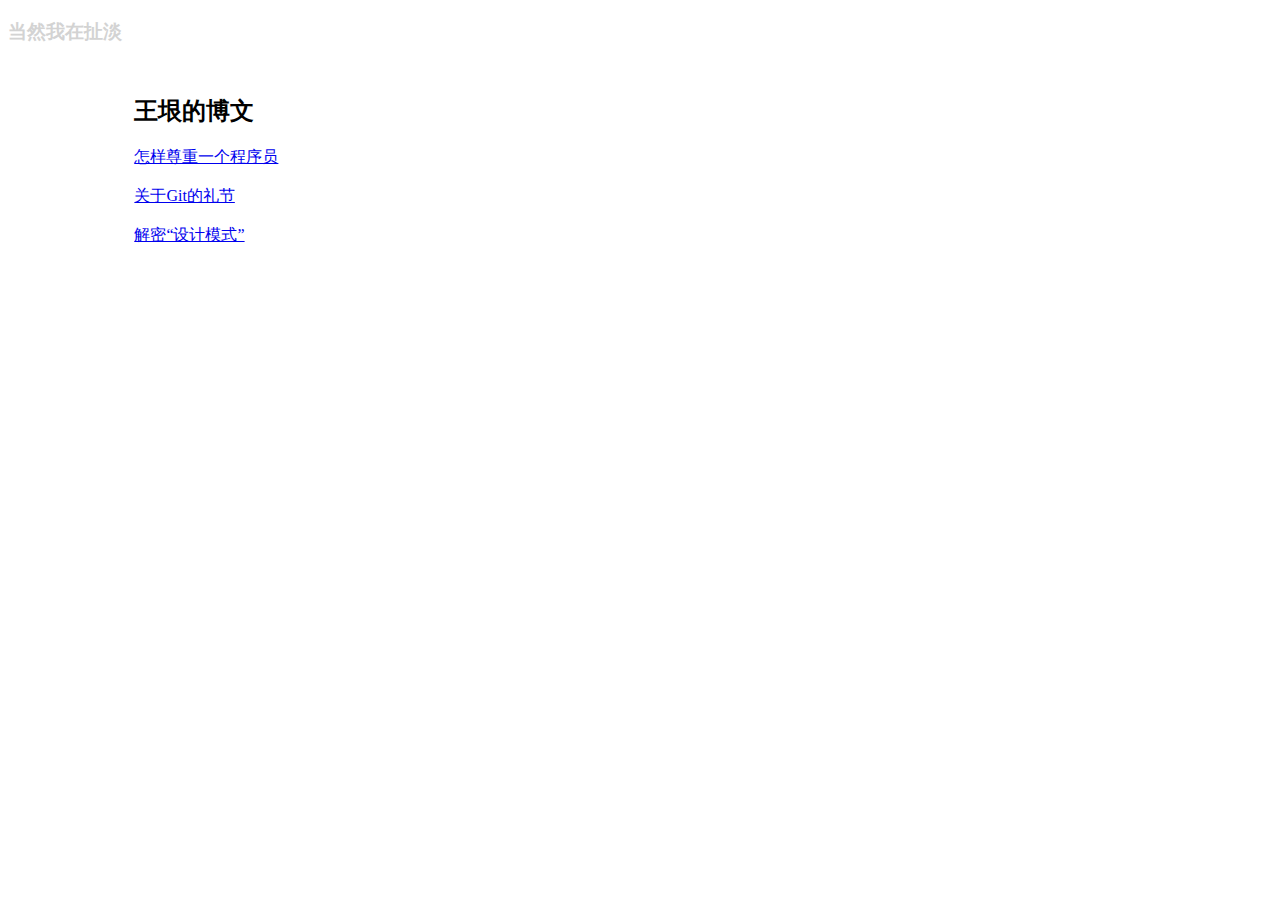
<file: index.html>
<!DOCTYPE html>
<html>

  <head>
    <meta charset='utf-8'>
    <meta http-equiv="X-UA-Compatible" content="chrome=1">
    <meta name="description" content="Songyuequan">
    <link rel="stylesheet" type="text/css" media="screen" href="stylesheets/stylesheet.css">
    <link rel="shortcut icon" href="images/song.jpeg">
    <title>当然我在扯淡</title>
  </head>

  <body>
  <!--title-->
  <div id="title"><h3>当然我在扯淡</h3></div>
  <!--content-->
  <div id="content">
      <h2>王垠的博文</h2>
  <a href="http://www.yinwang.org/blog-cn/2015/03/03/how-to-respect-a-programmer/" target="_blank">怎样尊重一个程序员</a><br><br/>
  <a href="http://www.yinwang.org/blog-cn/2015/03/11/git-etiquette/" target="_blank">关于Git的礼节</a><br/><br/>
  <a href="http://www.yinwang.org/blog-cn/2013/03/07/design-patterns/" target="_blank">解密“设计模式”</a><br/><br/>
  </div>
  </body>
</html>
</file>
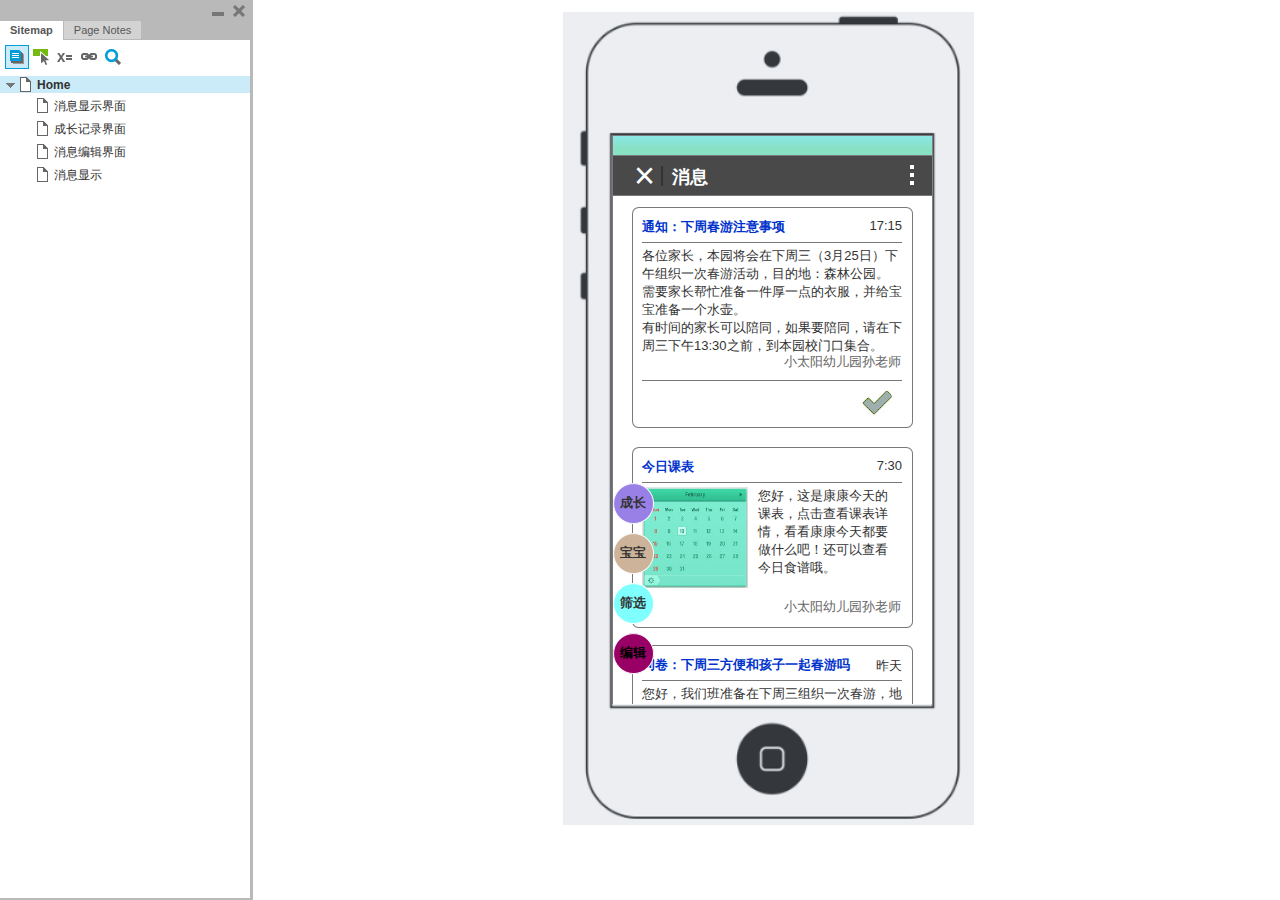
<file: jiayuantong/index.html>
﻿<!DOCTYPE html>
<html xmlns="http://www.w3.org/1999/xhtml" xml:lang="en" lang="en">
<head>
    <title>Untitled Document</title>
    <meta http-equiv="Content-Type" content="text/html; charset=utf-8" />
    <link type="text/css" href="resources/css/reset.css" rel="Stylesheet" />
    <link type="text/css" href="resources/css/default.css" rel="Stylesheet" />

    <script type="text/javascript">
        if (location.href.toString().indexOf('file://localhost/') == 0) {
            location.href = location.href.toString().replace('file://localhost/', 'file:///');
        }
    </script>

    <script type="text/javascript" src="resources/scripts/jquery-1.7.1.min.js"></script>
    <script type="text/javascript" src="resources/scripts/player/splitter.js"></script>
    <script type="text/javascript" src="resources/scripts/axutils.js"></script>
    <script type="text/javascript" src="resources/scripts/player/axplayer.js"></script>
    <script type="text/javascript" src="resources/scripts/messagecenter.js"></script>
    <script type="text/javascript" src="data/document.js"></script>
    <style type="text/css">

#outerContainer {
	width:1000px;
	height:1500px;
}

.vsplitbar {
	width: 3px;
	background: #B9B9B9;
}

#rightPanel {
    background-color: White;
}

#leftPanel {
    /*min-width: 190px;*/
}

.splitterMask {
   position:absolute;
   top: 0;
   left: 0;
   width: 100%;
   height: 100%;
   overflow: hidden;
   background-image: url(resources/images/transparent.gif);
   z-index: 20000;
}


    </style>
    <script type="text/javascript" language="JavaScript"><!--
        // isolate scope
        (function() {
            setUpController();

            var configuration = $axure.document.configuration;
            var _settings = {};
            _settings.projectId = configuration.prototypeId;
            _settings.isAxshare = configuration.isAxshare;
            _settings.loadFeedbackPlugin = configuration.loadFeedbackPlugin;
            _settings.startCollapsed = HashString("c") == "1";

            $axure.player.settings = _settings;

            $(window).bind('load', function() {
                if(CHROME_5_LOCAL && !$('body').attr('pluginDetected')) {
                    window.location = 'resources/chrome/chrome.html';
                }
            });

            $(document).ready(function() {
                $axure.page.bind('load.start', mainFrame_onload);
                $axure.messageCenter.addMessageListener(messageCenter_message);

                if($axure.player.settings.loadFeedbackPlugin) {
                    if($axure.player.settings.isAxshare) {
                        $axure.utils.loadJS('/Scripts/plugins/feedback/feedback.js');
                    } else {
                        $axure.utils.loadJS('http://share.axure.com/Scripts/plugins/feedback/feedback.js');
                    }
                }

                if(navigator.userAgent.indexOf("MSIE") >= 0) $('#outerContainer').width('100%');
                initialize();
                if($axure.player.settings.startCollapsed) $('#outerContainer').splitter({ sizeLeft: 0 });
                else $('#outerContainer').splitter({ sizeLeft: 250 });
                $('#leftPanel').width(250);

                $(window).resize(function() { resizeContent(); });

                $('#maximizePanelContainer').hide();

                initializeLogo();

                $(window).resize();
                resizeContent();
                //wait for ie to get to a good state and resize
                if($.browser.msie && $.browser.version == "6.0") setTimeout(function() { $('#outerContainer').trigger('resize'); }, 30);

                if($axure.player.settings.startCollapsed) {
                    collapse();
                    $('#leftPanel').width(0);
                }
            });
        })();

        var lastLeftPanelWidth = 250;

        function messageCenter_message(message, data) {
            if(message == 'expandFrame') expand();
        }

        function resizeContent() {
            var newHeight = $(window).height();
            var newWidth = $(window).width();

            var controlContainerHeight = newHeight - 42;
            if($('#interfaceControlFrameLogoContainer').is(':visible')) controlContainerHeight -= $('#interfaceControlFrameLogoContainer').height() + 16;

            $('#outerContainer').height(newHeight).width(newWidth);
            $('.vsplitbar').height(newHeight);
            $('#leftPanel').height(newHeight);
            $('#interfaceControlFrame').height(newHeight);
            $('#interfaceControlFrameContainer').height(controlContainerHeight);

            $('#rightPanel').height(newHeight);
            $('#mainFrame').height(newHeight);

            $('#rightPanel').width($(window).width() - $('#leftPanel').width() - $('.vsplitbar').width());
        }

        function closePlayer() {
            if($axure.page.location) window.location.href = $axure.page.location;
            else {
                var pageFile = getInitialUrl();
                var currentLocation = window.location.toString();
                window.location.href = currentLocation.substr(0, currentLocation.lastIndexOf("/") + 1) + pageFile;
            }
        }

        function replaceHash(newHash) {
            var currentLocWithoutHash = window.location.toString().split('#')[0];

            //We use replace so that every hash change doesn't get appended to the history stack.
            //We use replaceState in browsers that support it, else replace the location
            if (typeof window.history.replaceState != 'undefined') {
                window.history.replaceState(null, null, currentLocWithoutHash + newHash);
            } else {
                window.location.replace(currentLocWithoutHash + newHash);
            }
        }

        function collapse() {
            var currentHash = window.location.hash;
            //If the collapse hash string var isn't present and set to 1, insert it
            if (currentHash.indexOf('#c=1') == -1 && currentHash.indexOf('&c=1') == -1) {
                var hashToSet = '';

                var varIndex = currentHash.indexOf('#c=');
                if (varIndex == -1) varIndex = currentHash.indexOf('&c=');
                if (varIndex != -1) {
                    var newHash = currentHash.substring(0, varIndex);

                    newHash = newHash == '' ? '#c=1' : newHash + '&c=1';

                    var ampIndex = currentHash.indexOf('&', varIndex + 1);
                    if (ampIndex != -1) {
                        newHash = newHash + currentHash.substring(ampIndex);
                    }
                    hashToSet = newHash;
                } else if (currentHash.indexOf('#') != -1) {
                    hashToSet = currentHash + '&c=1';
                } else {
                    hashToSet = '#c=1';
                }

                if (hashToSet != '') {
                    replaceHash(hashToSet);
                }
            }

            $('#maximizePanelContainer').show();
            lastLeftPanelWidth = $('#leftPanel').width();
            $('#leftPanel').hide();
            $('.vsplitbar').hide();
            $('#rightPanel').width($(window).width());
            $(window).resize();
            $('#outerContainer').trigger('resize');
        }

        function expand() {
            var currentHash = self.location.hash;
            var varIndex = currentHash.indexOf('&c=');
            if (varIndex == -1) varIndex = currentHash.indexOf('#c=');
            //If the collapse hash string var is present, remove it
            if (varIndex != -1) {
                var newHash = currentHash.substring(0, varIndex);

                var ampIndex = currentHash.indexOf('&', varIndex + 1);
                if (ampIndex != -1) {
                    newHash = newHash == '' ? '#' + currentHash.substring(ampIndex + 1) : newHash + currentHash.substring(ampIndex);
                }

                replaceHash(newHash);
            }

            $('#maximizePanelContainer').hide();
            $('#leftPanel').width(lastLeftPanelWidth);
            $('#leftPanel').show();
            $('.vsplitbar').show();
            $('#rightPanel').width($(window).width() - $('#leftPanel').width() - $('.vsplitbar').width());
            $(window).resize();
            $('#outerContainer').trigger('resize');
        }

        function initialize() {
            var legacyQString = QueryString("Page");
            if (legacyQString.length > 0) {
                location.href = location.href.substring(0, location.href.indexOf("?")) + "#p=" + legacyQString;
                return;
            }

            var mainFrame = document.getElementById("mainFrame");
            mainFrame.contentWindow.location.href = getInitialUrl();
        }
        
        function getInitialUrl() {
            var pageName = HashString("p");
            if(pageName.length > 0) return pageName + ".html";
            else {
                var url = getFirstPageUrl($axure.document.sitemap.rootNodes);
                return (url ? url : "about:blank");
            }
        }

        function getFirstPageUrl(nodes) {
            for (var i = 0; i < nodes.length; i++) {
                var node = nodes[i];
                if (node.url) return node.url;
                else {
                    var hasChildren = (node.children && node.children.length > 0);
                    if (hasChildren) {
                        var url = getFirstPageUrl(node.children);
                        if (url) return url;
                    }
                }
            }
            return null;
        }

        function initializeLogo() {
            if($axure.document.configuration.logoImagePath) {
                $('#interfaceControlFrameLogoImageContainer').html('<img id="logoImage" src="" />');
                $('#logoImage').attr('src', $axure.document.configuration.logoImagePath).load(function() { resizeContent(); });
                $('#interfaceControlFrameMinimizeContainer').css('background-color', '#FFFFFF');
            } else $('#interfaceControlFrameLogoImageContainer').hide();

            if ($axure.document.configuration.logoImageCaption) {
                $('#interfaceControlFrameLogoCaptionContainer').html($axure.document.configuration.logoImageCaption);
                $('#interfaceControlFrameMinimizeContainer').css('background-color', '#FFFFFF');
            } else $('#interfaceControlFrameLogoCaptionContainer').hide();

            if(!$('#interfaceControlFrameLogoImageContainer').is(':visible') && !$('#interfaceControlFrameLogoCaptionContainer').is(':visible')) {
                $('#interfaceControlFrameLogoContainer').hide();
            }
        }

        function mainFrame_onload() {
            if($axure.page.pageName) document.title = $axure.page.pageName;
        }

        function QueryString(query) {
            var qstring = self.location.href.split("?");
            if(qstring.length < 2) return "";
            return GetParameter(qstring, query);
        }
        
        function GetParameter(qstring, query) {
            var prms = qstring[1].split("&");
            var frmelements = new Array();
            var currprmeter, querystr = "";

            for(var i = 0; i < prms.length; i++) {
                currprmeter = prms[i].split("=");
                frmelements[i] = new Array();
                frmelements[i][0] = currprmeter[0];
                frmelements[i][1] = currprmeter[1];
            }

            for(j = 0; j < frmelements.length; j++) {
                if(frmelements[j][0].toLowerCase() == query.toLowerCase()) {
                    querystr = frmelements[j][1];
                    break;
                }
            }
            return querystr;
        }
        
        function HashString(query) {
            var qstring = self.location.href.split("#");
            if(qstring.length < 2) return "";
            return GetParameter(qstring, query);
        }

    --></script>

    <link type="text/css" rel="Stylesheet" href="plugins/sitemap/styles/sitemap.css" />
    <script type="text/javascript" src="plugins/sitemap/sitemap.js"></script>
    <link type="text/css" rel="Stylesheet" href="plugins/page_notes/styles/page_notes.css" />
    <script type="text/javascript" src="plugins/page_notes/page_notes.js"></script>

</head>
<body scroll="no">
    <div id="outerContainer">

        <div id="leftPanel">
            <div id="interfaceControlFrame">
                <div id="interfaceControlFrameMinimizeContainer">
                    <a title="Minimize" id="interfaceControlFrameMinimizeButton" onclick="collapse();">&nbsp;</a>
                    <div id="interfaceControlFrameCloseContainer">
                        <a title="Close" id="interfaceControlFrameCloseButton" onclick="closePlayer();">&nbsp;</a>
                    </div>
                </div>
                <div id="interfaceControlFrameLogoContainer">
                    <div id="interfaceControlFrameLogoImageContainer"></div>
                    <div id="interfaceControlFrameLogoCaptionContainer"></div>
                </div>
                <div id="interfaceControlFrameHeaderContainer">
                    <ul id="interfaceControlFrameHeader">
                    </ul>
                </div>
                <div id="interfaceControlFrameContainer">
                </div>
            </div>
        </div>
        <div id="rightPanel">
            <iframe id="mainFrame" width="100%" height="100%" src="" frameborder="0" style="display: block;"></iframe>
        </div>

    </div>

    <div id="maximizePanelContainer">
        <iframe id="expandFrame" src="resources/expand.html" width="100%" height="100%" scrolling="no" allowtransparency="true" frameborder="0"></iframe>
    </div>

</body>
</html>
</file>
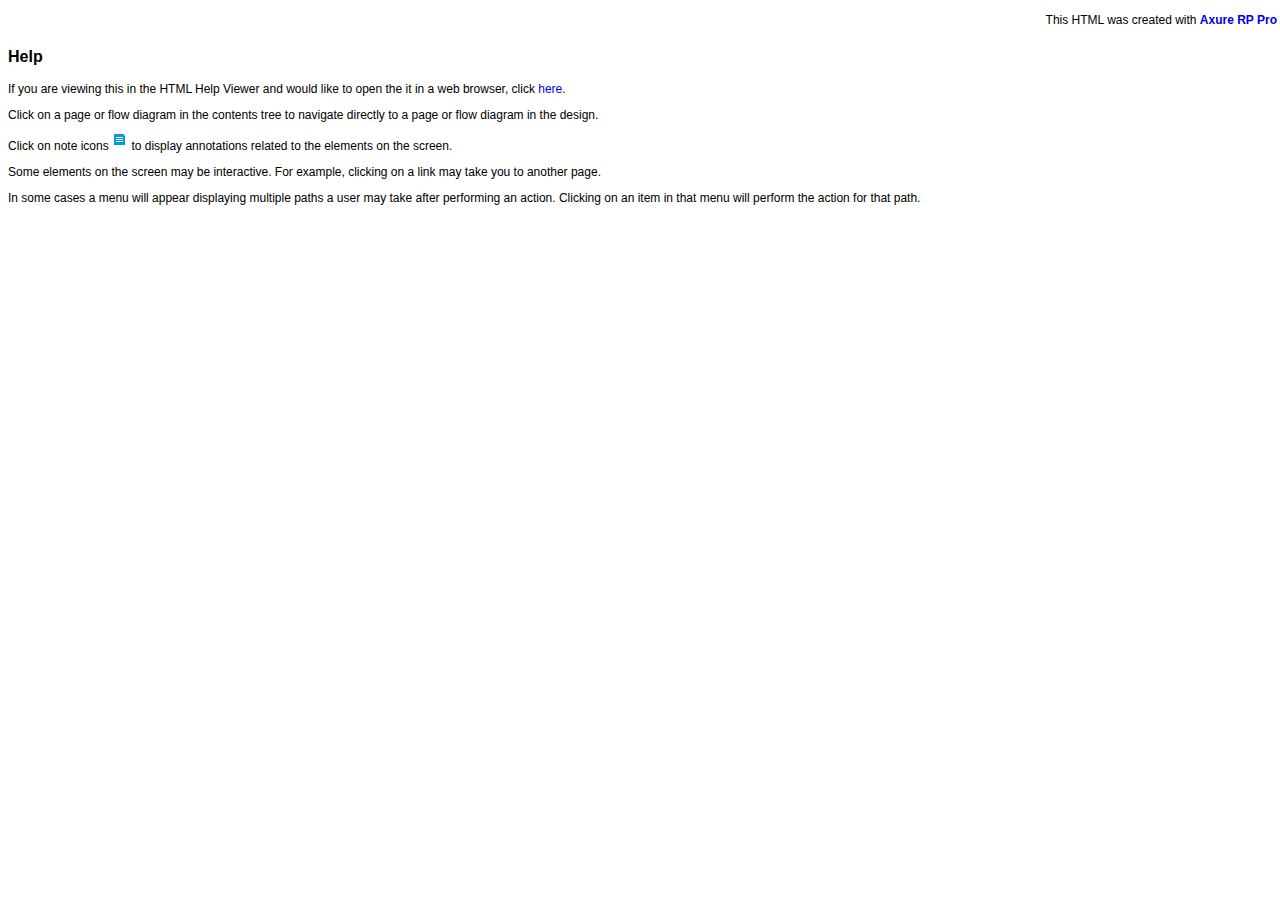
<file: jiayuantong/chm_start.html>
﻿<HTML>
<HEAD><meta http-equiv="content-type" content="text/html; charset=utf-8">
</HEAD>
<BODY style='font-family: arial; font-size: 12px;'>

<div style="padding:5px; width:100%; text-align:right">
This HTML was created with <a style="text-decoration:none;" href="http://www.axure.com" target=_blank><strong>Axure RP Pro</strong></a></div>
<p style='font-size: 16px;'><b>Help</b></p>
<p>If you are viewing this in the HTML 
Help Viewer and would like to open the it in a web browser, click 
<a style="text-decoration:none;" href="start.html" target=_blank>here</a>.</p>
<p>Click on a page or flow diagram in the contents 
tree to navigate directly to a page or flow diagram in the design.</p>
<p>Click on note icons 
<img border="0" src="resources/css/images/note.gif" width="16" height="16"> 
to display annotations related to the 
elements on the screen.</p>
<p>Some elements on the screen may be interactive. 
For example, clicking on a link may take you to another page.</p>
<p>In some cases a menu will appear displaying 
multiple paths a user may take after performing an action. Clicking on an item in that menu will perform the 
action for that path.</p>

</BODY>
</HTML>
</file>
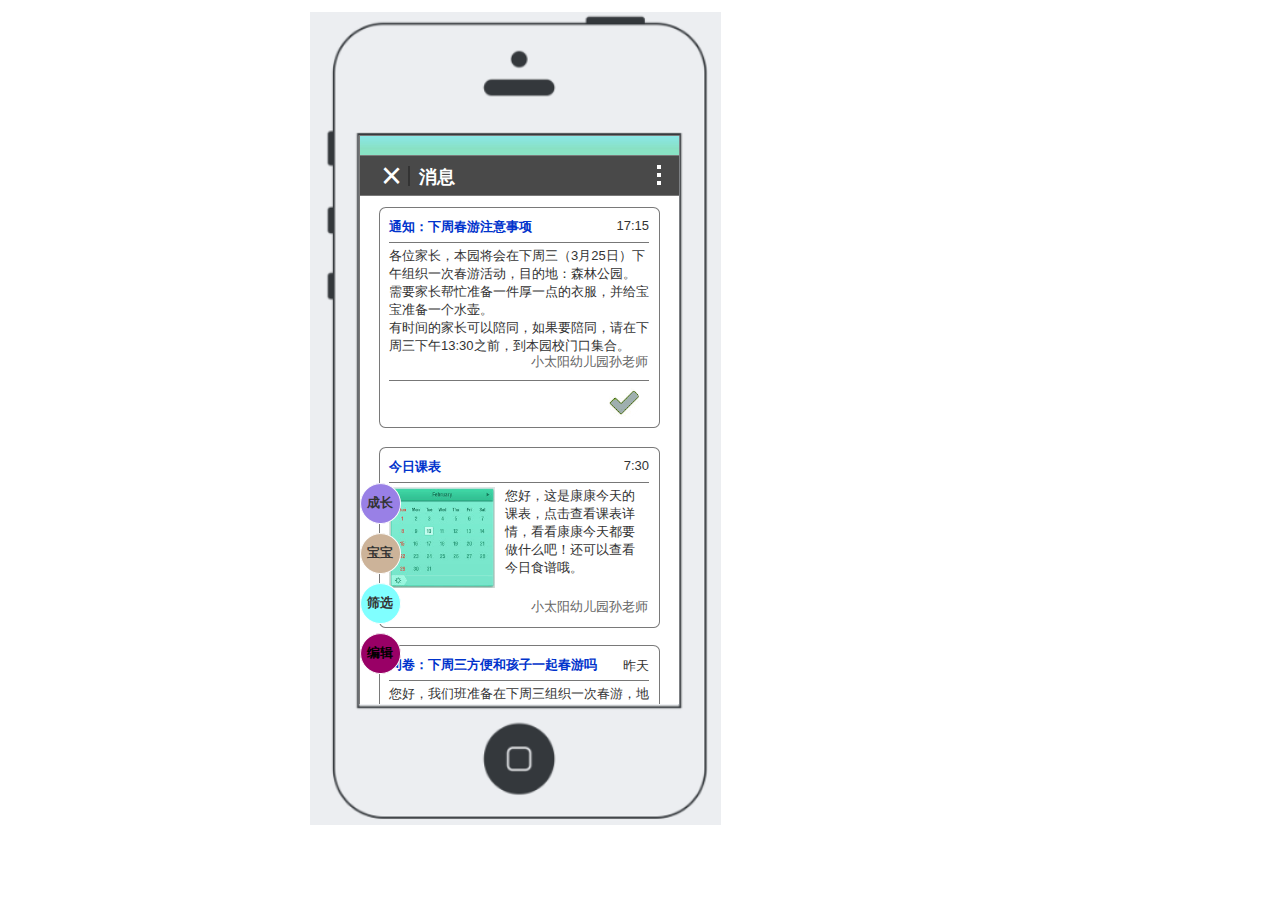
<file: jiayuantong/home.html>
﻿<!DOCTYPE html>
<html>
  <head>
    <title>Home</title>
    <meta http-equiv="content-type" content="text/html; charset=utf-8"/>
    <meta name="apple-mobile-web-app-capable" content="yes"/>
    <link href="resources/css/jquery-ui-themes.css" type="text/css" rel="stylesheet"/>
    <link href="resources/css/axure_rp_page.css" type="text/css" rel="stylesheet"/>
    <link href="data/styles.css" type="text/css" rel="stylesheet"/>
    <link href="files/home/styles.css" type="text/css" rel="stylesheet"/>
    <script src="resources/scripts/jquery-1.7.1.min.js"></script>
    <script src="resources/scripts/jquery-ui-1.8.10.custom.min.js"></script>
    <script src="resources/scripts/axure/axQuery.js"></script>
    <script src="resources/scripts/axure/globals.js"></script>
    <script src="resources/scripts/axutils.js"></script>
    <script src="resources/scripts/axure/annotation.js"></script>
    <script src="resources/scripts/axure/axQuery.std.js"></script>
    <script src="resources/scripts/axure/doc.js"></script>
    <script src="data/document.js"></script>
    <script src="resources/scripts/messagecenter.js"></script>
    <script src="resources/scripts/axure/events.js"></script>
    <script src="resources/scripts/axure/action.js"></script>
    <script src="resources/scripts/axure/expr.js"></script>
    <script src="resources/scripts/axure/geometry.js"></script>
    <script src="resources/scripts/axure/flyout.js"></script>
    <script src="resources/scripts/axure/ie.js"></script>
    <script src="resources/scripts/axure/model.js"></script>
    <script src="resources/scripts/axure/repeater.js"></script>
    <script src="resources/scripts/axure/sto.js"></script>
    <script src="resources/scripts/axure/utils.temp.js"></script>
    <script src="resources/scripts/axure/variables.js"></script>
    <script src="resources/scripts/axure/drag.js"></script>
    <script src="resources/scripts/axure/move.js"></script>
    <script src="resources/scripts/axure/visibility.js"></script>
    <script src="resources/scripts/axure/style.js"></script>
    <script src="resources/scripts/axure/adaptive.js"></script>
    <script src="resources/scripts/axure/tree.js"></script>
    <script src="resources/scripts/axure/init.temp.js"></script>
    <script src="files/home/data.js"></script>
    <script src="resources/scripts/axure/legacy.js"></script>
    <script src="resources/scripts/axure/viewer.js"></script>
    <script type="text/javascript">
      $axure.utils.getTransparentGifPath = function() { return 'resources/images/transparent.gif'; };
      $axure.utils.getOtherPath = function() { return 'resources/Other.html'; };
      $axure.utils.getReloadPath = function() { return 'resources/reload.html'; };
    </script>
  </head>
  <body>
    <div id="base" class="">

      <!-- Unnamed (图片) -->
      <div id="u0" class="ax_图片">
        <img id="u0_img" class="img " src="images/home/u0.png"/>
        <!-- Unnamed () -->
        <div id="u1" class="text"></div>
      </div>

      <!-- Unnamed (内部框架) -->
      <iframe id="u2" basesrc="消息显示界面.html" scrolling="no" frameborder="0"></iframe>
    </div>
  </body>
</html>
</file>
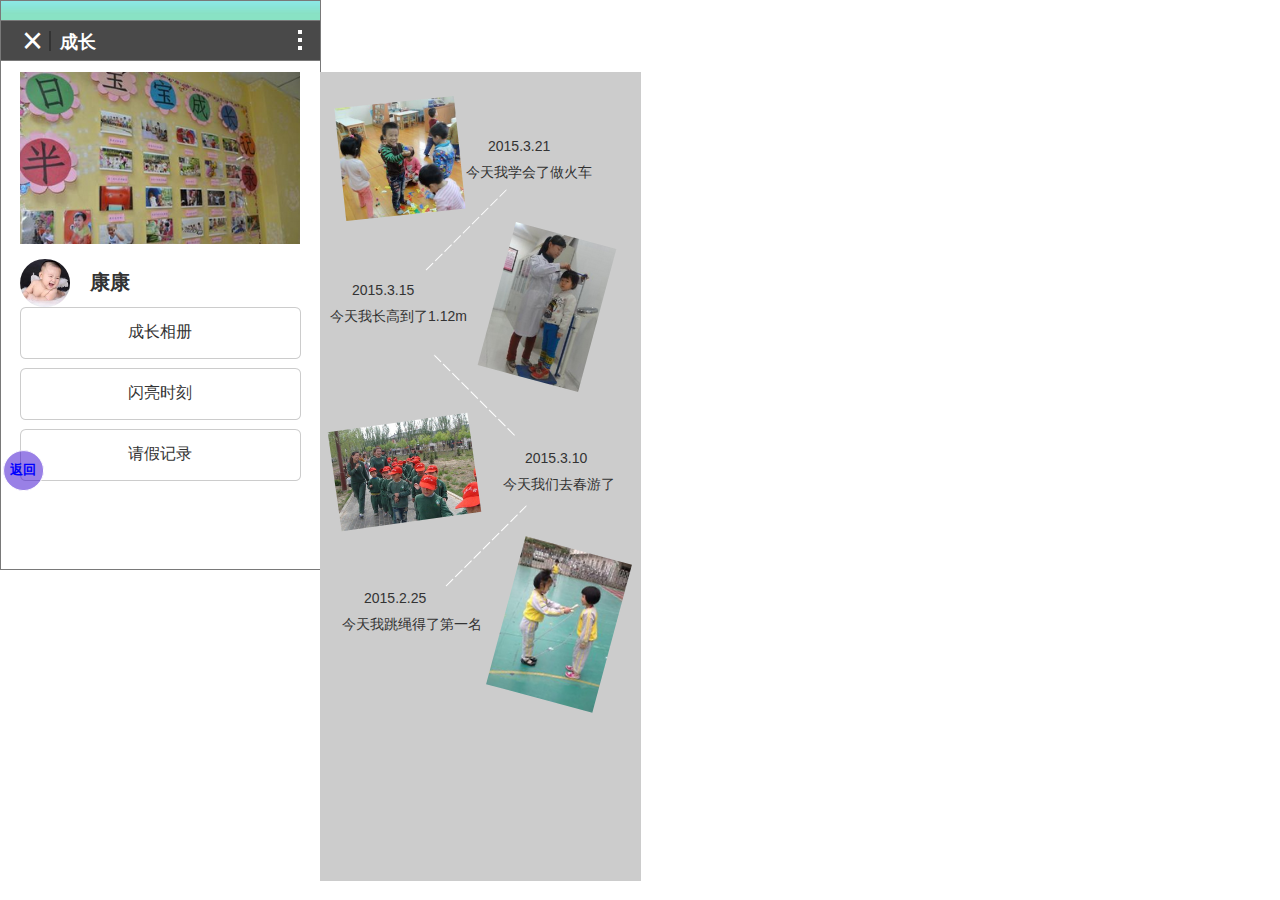
<file: jiayuantong/成长记录界面.html>
﻿<!DOCTYPE html>
<html>
  <head>
    <title>成长记录界面</title>
    <meta http-equiv="content-type" content="text/html; charset=utf-8"/>
    <meta name="apple-mobile-web-app-capable" content="yes"/>
    <link href="resources/css/jquery-ui-themes.css" type="text/css" rel="stylesheet"/>
    <link href="resources/css/axure_rp_page.css" type="text/css" rel="stylesheet"/>
    <link href="data/styles.css" type="text/css" rel="stylesheet"/>
    <link href="files/成长记录界面/styles.css" type="text/css" rel="stylesheet"/>
    <script src="resources/scripts/jquery-1.7.1.min.js"></script>
    <script src="resources/scripts/jquery-ui-1.8.10.custom.min.js"></script>
    <script src="resources/scripts/axure/axQuery.js"></script>
    <script src="resources/scripts/axure/globals.js"></script>
    <script src="resources/scripts/axutils.js"></script>
    <script src="resources/scripts/axure/annotation.js"></script>
    <script src="resources/scripts/axure/axQuery.std.js"></script>
    <script src="resources/scripts/axure/doc.js"></script>
    <script src="data/document.js"></script>
    <script src="resources/scripts/messagecenter.js"></script>
    <script src="resources/scripts/axure/events.js"></script>
    <script src="resources/scripts/axure/action.js"></script>
    <script src="resources/scripts/axure/expr.js"></script>
    <script src="resources/scripts/axure/geometry.js"></script>
    <script src="resources/scripts/axure/flyout.js"></script>
    <script src="resources/scripts/axure/ie.js"></script>
    <script src="resources/scripts/axure/model.js"></script>
    <script src="resources/scripts/axure/repeater.js"></script>
    <script src="resources/scripts/axure/sto.js"></script>
    <script src="resources/scripts/axure/utils.temp.js"></script>
    <script src="resources/scripts/axure/variables.js"></script>
    <script src="resources/scripts/axure/drag.js"></script>
    <script src="resources/scripts/axure/move.js"></script>
    <script src="resources/scripts/axure/visibility.js"></script>
    <script src="resources/scripts/axure/style.js"></script>
    <script src="resources/scripts/axure/adaptive.js"></script>
    <script src="resources/scripts/axure/tree.js"></script>
    <script src="resources/scripts/axure/init.temp.js"></script>
    <script src="files/成长记录界面/data.js"></script>
    <script src="resources/scripts/axure/legacy.js"></script>
    <script src="resources/scripts/axure/viewer.js"></script>
    <script type="text/javascript">
      $axure.utils.getTransparentGifPath = function() { return 'resources/images/transparent.gif'; };
      $axure.utils.getOtherPath = function() { return 'resources/Other.html'; };
      $axure.utils.getReloadPath = function() { return 'resources/reload.html'; };
    </script>
  </head>
  <body>
    <div id="base" class="">

      <!-- Unnamed (形状) -->
      <div id="u0" class="ax_形状">
        <img id="u0_img" class="img " src="images/消息显示界面/u0.png"/>
        <!-- Unnamed () -->
        <div id="u1" class="text"></div>
      </div>

      <!-- 成长记录首页 (动态面板) -->
      <div id="u2" class="ax_动态面板" data-label="成长记录首页">
        <div id="u2_state0" class="panel_state" data-label="状态1">
          <div id="u2_state0_content" class="panel_state_content">

            <!-- Unnamed (图片) -->
            <div id="u3" class="ax_图片">
              <img id="u3_img" class="img " src="images/成长记录界面/u3.png"/>
              <!-- Unnamed () -->
              <div id="u4" class="text"></div>
            </div>

            <!-- Unnamed (形状) -->
            <div id="u5" class="ax_h2">
              <img id="u5_img" class="img " src="resources/images/transparent.gif"/>
              <!-- Unnamed () -->
              <div id="u6" class="text">
                <p><span>康康</span></p>
              </div>
            </div>

            <!-- Unnamed (形状) -->
            <div id="u7" class="ax_形状">
              <img id="u7_img" class="img " src="images/成长记录界面/u7.png"/>
              <!-- Unnamed () -->
              <div id="u8" class="text">
                <p><span>成长</span><span>相册</span></p>
              </div>
            </div>

            <!-- Unnamed (形状) -->
            <div id="u9" class="ax_形状">
              <img id="u9_img" class="img " src="images/成长记录界面/u7.png"/>
              <!-- Unnamed () -->
              <div id="u10" class="text">
                <p><span>闪亮时刻</span></p>
              </div>
            </div>

            <!-- Unnamed (形状) -->
            <div id="u11" class="ax_形状">
              <img id="u11_img" class="img " src="images/成长记录界面/u7.png"/>
              <!-- Unnamed () -->
              <div id="u12" class="text">
                <p><span>请</span><span>假记录</span></p>
              </div>
            </div>

            <!-- Unnamed (图片) -->
            <div id="u13" class="ax_图片">
              <img id="u13_img" class="img " src="images/成长记录界面/u13.png"/>
              <!-- Unnamed () -->
              <div id="u14" class="text"></div>
            </div>
          </div>
        </div>
      </div>

      <!-- 成长记录显示 (动态面板) -->
      <div id="u15" class="ax_动态面板" data-label="成长记录显示">
        <div id="u15_state0" class="panel_state" data-label="成长相册">
          <div id="u15_state0_content" class="panel_state_content">

            <!-- Unnamed (图片) -->
            <div id="u16" class="ax_图片">
              <img id="u16_img" class="img " src="images/成长记录界面/u16.png"/>
              <!-- Unnamed () -->
              <div id="u17" class="text"></div>
            </div>

            <!-- Unnamed (形状) -->
            <div id="u18" class="ax_文本">
              <img id="u18_img" class="img " src="resources/images/transparent.gif"/>
              <!-- Unnamed () -->
              <div id="u19" class="text">
                <p><span>2015.3.21</span></p>
              </div>
            </div>

            <!-- Unnamed (形状) -->
            <div id="u20" class="ax_文本">
              <img id="u20_img" class="img " src="resources/images/transparent.gif"/>
              <!-- Unnamed () -->
              <div id="u21" class="text">
                <p><span>今</span><span>天我学会了做火车</span></p>
              </div>
            </div>

            <!-- Unnamed (形状) -->
            <div id="u22" class="ax_文本">
              <img id="u22_img" class="img " src="resources/images/transparent.gif"/>
              <!-- Unnamed () -->
              <div id="u23" class="text">
                <p><span>2015.3.</span><span>15</span></p>
              </div>
            </div>

            <!-- Unnamed (形状) -->
            <div id="u24" class="ax_文本">
              <img id="u24_img" class="img " src="resources/images/transparent.gif"/>
              <!-- Unnamed () -->
              <div id="u25" class="text">
                <p><span>今</span><span>天我</span><span>长高到了1.12m</span></p>
              </div>
            </div>

            <!-- Unnamed (图片) -->
            <div id="u26" class="ax_图片">
              <img id="u26_img" class="img " src="images/成长记录界面/u26.png"/>
              <!-- Unnamed () -->
              <div id="u27" class="text"></div>
            </div>

            <!-- Unnamed (形状) -->
            <div id="u28" class="ax_文本">
              <img id="u28_img" class="img " src="resources/images/transparent.gif"/>
              <!-- Unnamed () -->
              <div id="u29" class="text">
                <p><span>2015.3.</span><span>10</span></p>
              </div>
            </div>

            <!-- Unnamed (形状) -->
            <div id="u30" class="ax_文本">
              <img id="u30_img" class="img " src="resources/images/transparent.gif"/>
              <!-- Unnamed () -->
              <div id="u31" class="text">
                <p><span>今天我们去春游了</span></p>
              </div>
            </div>

            <!-- Unnamed (图片) -->
            <div id="u32" class="ax_图片">
              <img id="u32_img" class="img " src="images/成长记录界面/u32.png"/>
              <!-- Unnamed () -->
              <div id="u33" class="text"></div>
            </div>

            <!-- Unnamed (形状) -->
            <div id="u34" class="ax_文本">
              <img id="u34_img" class="img " src="resources/images/transparent.gif"/>
              <!-- Unnamed () -->
              <div id="u35" class="text">
                <p><span>2015.</span><span>2</span><span>.</span><span>25</span></p>
              </div>
            </div>

            <!-- Unnamed (形状) -->
            <div id="u36" class="ax_文本">
              <img id="u36_img" class="img " src="resources/images/transparent.gif"/>
              <!-- Unnamed () -->
              <div id="u37" class="text">
                <p><span>今天我跳绳得了第一名</span></p>
              </div>
            </div>

            <!-- Unnamed (图片) -->
            <div id="u38" class="ax_图片">
              <img id="u38_img" class="img " src="images/成长记录界面/u38.png"/>
              <!-- Unnamed () -->
              <div id="u39" class="text"></div>
            </div>

            <!-- Unnamed (垂直线) -->
            <div id="u40" class="ax_垂直线">
              <img id="u40_start" class="img " src="resources/images/transparent.gif" alt="u40_start"/>
              <img id="u40_end" class="img " src="resources/images/transparent.gif" alt="u40_end"/>
              <img id="u40_line" class="img " src="images/成长记录界面/u40_line.png" alt="u40_line"/>
            </div>

            <!-- Unnamed (垂直线) -->
            <div id="u41" class="ax_垂直线">
              <img id="u41_start" class="img " src="resources/images/transparent.gif" alt="u41_start"/>
              <img id="u41_end" class="img " src="resources/images/transparent.gif" alt="u41_end"/>
              <img id="u41_line" class="img " src="images/成长记录界面/u40_line.png" alt="u41_line"/>
            </div>

            <!-- Unnamed (垂直线) -->
            <div id="u42" class="ax_垂直线">
              <img id="u42_start" class="img " src="resources/images/transparent.gif" alt="u42_start"/>
              <img id="u42_end" class="img " src="resources/images/transparent.gif" alt="u42_end"/>
              <img id="u42_line" class="img " src="images/成长记录界面/u40_line.png" alt="u42_line"/>
            </div>
          </div>
        </div>
        <div id="u15_state1" class="panel_state" data-label="闪亮时刻">
          <div id="u15_state1_content" class="panel_state_content">

            <!-- Unnamed (图片) -->
            <div id="u43" class="ax_图片">
              <img id="u43_img" class="img " src="images/成长记录界面/u43.png"/>
              <!-- Unnamed () -->
              <div id="u44" class="text"></div>
            </div>

            <!-- Unnamed (形状) -->
            <div id="u45" class="ax_文本">
              <img id="u45_img" class="img " src="resources/images/transparent.gif"/>
              <!-- Unnamed () -->
              <div id="u46" class="text">
                <p><span>2</span><span>015.3.24</span></p>
              </div>
            </div>

            <!-- Unnamed (形状) -->
            <div id="u47" class="ax_文本">
              <img id="u47_img" class="img " src="resources/images/transparent.gif"/>
              <!-- Unnamed () -->
              <div id="u48" class="text">
                <p><span>老师说</span><span>我</span><span>的画非常漂亮！</span></p>
              </div>
            </div>

            <!-- Unnamed (图片) -->
            <div id="u49" class="ax_图片">
              <img id="u49_img" class="img " src="images/成长记录界面/u43.png"/>
              <!-- Unnamed () -->
              <div id="u50" class="text"></div>
            </div>

            <!-- Unnamed (形状) -->
            <div id="u51" class="ax_文本">
              <img id="u51_img" class="img " src="resources/images/transparent.gif"/>
              <!-- Unnamed () -->
              <div id="u52" class="text">
                <p><span>2</span><span>015.3.24</span></p>
              </div>
            </div>

            <!-- Unnamed (形状) -->
            <div id="u53" class="ax_文本">
              <img id="u53_img" class="img " src="resources/images/transparent.gif"/>
              <!-- Unnamed () -->
              <div id="u54" class="text">
                <p><span>老师说</span><span>我</span><span>的画非常漂亮！</span></p>
              </div>
            </div>

            <!-- Unnamed (图片) -->
            <div id="u55" class="ax_图片">
              <img id="u55_img" class="img " src="images/成长记录界面/u43.png"/>
              <!-- Unnamed () -->
              <div id="u56" class="text"></div>
            </div>

            <!-- Unnamed (形状) -->
            <div id="u57" class="ax_文本">
              <img id="u57_img" class="img " src="resources/images/transparent.gif"/>
              <!-- Unnamed () -->
              <div id="u58" class="text">
                <p><span>2</span><span>015.3.24</span></p>
              </div>
            </div>

            <!-- Unnamed (形状) -->
            <div id="u59" class="ax_文本">
              <img id="u59_img" class="img " src="resources/images/transparent.gif"/>
              <!-- Unnamed () -->
              <div id="u60" class="text">
                <p><span>老师说</span><span>我</span><span>的画非常漂亮！</span></p>
              </div>
            </div>
          </div>
        </div>
        <div id="u15_state2" class="panel_state" data-label="请假记录">
          <div id="u15_state2_content" class="panel_state_content">

            <!-- Unnamed (形状) -->
            <div id="u61" class="ax_文本">
              <img id="u61_img" class="img " src="resources/images/transparent.gif"/>
              <!-- Unnamed () -->
              <div id="u62" class="text">
                <p><span>本</span><span>月已请假：3天</span></p>
              </div>
            </div>

            <!-- Unnamed (水平线) -->
            <div id="u63" class="ax_水平线">
              <img id="u63_start" class="img " src="resources/images/transparent.gif" alt="u63_start"/>
              <img id="u63_end" class="img " src="resources/images/transparent.gif" alt="u63_end"/>
              <img id="u63_line" class="img " src="images/成长记录界面/u63_line.png" alt="u63_line"/>
            </div>

            <!-- Unnamed (形状) -->
            <div id="u64" class="ax_形状">
              <img id="u64_img" class="img " src="images/成长记录界面/u64.png"/>
              <!-- Unnamed () -->
              <div id="u65" class="text">
                <p><span>康康</span><span>上个月没有请假，全勤哦！！！</span></p>
              </div>
            </div>

            <!-- Unnamed (形状) -->
            <div id="u66" class="ax_形状">
              <img id="u66_img" class="img " src="images/成长记录界面/u64.png"/>
              <!-- Unnamed () -->
              <div id="u67" class="text">
                <p><span>本</span><span>学期已请假：5天。</span></p>
              </div>
            </div>

            <!-- Unnamed (图片) -->
            <div id="u68" class="ax_图片">
              <img id="u68_img" class="img " src="images/成长记录界面/u68.png"/>
              <!-- Unnamed () -->
              <div id="u69" class="text"></div>
            </div>

            <!-- Unnamed (形状) -->
            <div id="u70" class="ax_形状">
              <img id="u70_img" class="img " src="images/成长记录界面/u70.png"/>
              <!-- Unnamed () -->
              <div id="u71" class="text"></div>
            </div>

            <!-- Unnamed (形状) -->
            <div id="u72" class="ax_形状">
              <img id="u72_img" class="img " src="images/成长记录界面/u70.png"/>
              <!-- Unnamed () -->
              <div id="u73" class="text"></div>
            </div>

            <!-- Unnamed (形状) -->
            <div id="u74" class="ax_形状">
              <img id="u74_img" class="img " src="images/成长记录界面/u70.png"/>
              <!-- Unnamed () -->
              <div id="u75" class="text"></div>
            </div>
          </div>
        </div>
      </div>

      <!-- Unnamed (形状) -->
      <div id="u76" class="ax_形状">
        <img id="u76_img" class="img " src="images/成长记录界面/u76.png"/>
        <!-- Unnamed () -->
        <div id="u77" class="text">
          <p><span>返</span><span>回</span></p>
        </div>
      </div>

      <!-- Unnamed (导航-成长) -->

      <!-- Unnamed (形状) -->
      <div id="u79" class="ax_形状">
        <img id="u79_img" class="img " src="images/消息显示界面/u519.png"/>
        <!-- Unnamed () -->
        <div id="u80" class="text"></div>
      </div>

      <!-- Unnamed (形状) -->
      <div id="u81" class="ax_形状">
        <img id="u81_img" class="img " src="images/消息显示界面/u521.png"/>
        <!-- Unnamed () -->
        <div id="u82" class="text"></div>
      </div>

      <!-- Unnamed (形状) -->
      <div id="u83" class="ax_形状">
        <img id="u83_img" class="img " src="images/消息显示界面/u523.png"/>
        <!-- Unnamed () -->
        <div id="u84" class="text"></div>
      </div>

      <!-- Unnamed (形状) -->
      <div id="u85" class="ax_文本">
        <img id="u85_img" class="img " src="resources/images/transparent.gif"/>
        <!-- Unnamed () -->
        <div id="u86" class="text">
          <p><span>×</span></p>
        </div>
      </div>

      <!-- Unnamed (形状) -->
      <div id="u87" class="ax_h2">
        <img id="u87_img" class="img " src="resources/images/transparent.gif"/>
        <!-- Unnamed () -->
        <div id="u88" class="text">
          <p><span>成</span><span>长</span></p>
        </div>
      </div>

      <!-- Unnamed (垂直线) -->
      <div id="u89" class="ax_垂直线">
        <img id="u89_start" class="img " src="resources/images/transparent.gif" alt="u89_start"/>
        <img id="u89_end" class="img " src="resources/images/transparent.gif" alt="u89_end"/>
        <img id="u89_line" class="img " src="images/消息显示界面/u529_line.png" alt="u89_line"/>
      </div>

      <!-- Unnamed (形状) -->
      <div id="u90" class="ax_形状">
        <img id="u90_img" class="img " src="images/消息显示界面/u530.png"/>
        <!-- Unnamed () -->
        <div id="u91" class="text"></div>
      </div>

      <!-- Unnamed (形状) -->
      <div id="u92" class="ax_形状">
        <img id="u92_img" class="img " src="images/消息显示界面/u530.png"/>
        <!-- Unnamed () -->
        <div id="u93" class="text"></div>
      </div>

      <!-- Unnamed (形状) -->
      <div id="u94" class="ax_形状">
        <img id="u94_img" class="img " src="images/消息显示界面/u530.png"/>
        <!-- Unnamed () -->
        <div id="u95" class="text"></div>
      </div>

      <!-- Unnamed (Hot Spot) -->
      <div id="u96" class="ax_hot_spot">
      </div>

      <!-- Unnamed (Hot Spot) -->
      <div id="u97" class="ax_hot_spot">
      </div>
    </div>
  </body>
</html>
</file>
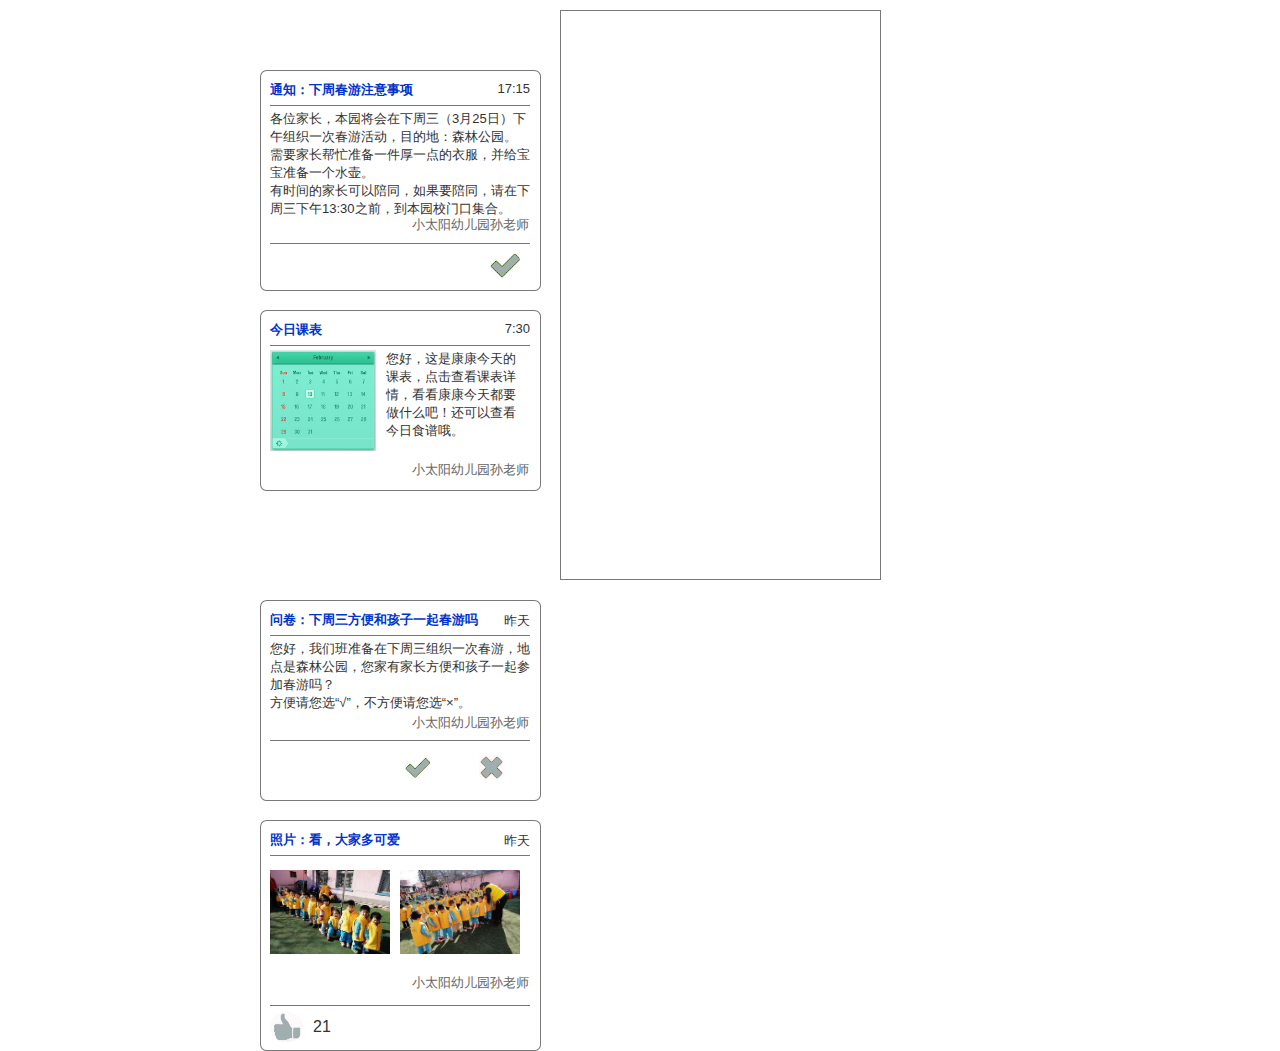
<file: jiayuantong/消息显示.html>
﻿<!DOCTYPE html>
<html>
  <head>
    <title>消息显示</title>
    <meta http-equiv="content-type" content="text/html; charset=utf-8"/>
    <meta name="apple-mobile-web-app-capable" content="yes"/>
    <link href="resources/css/jquery-ui-themes.css" type="text/css" rel="stylesheet"/>
    <link href="resources/css/axure_rp_page.css" type="text/css" rel="stylesheet"/>
    <link href="data/styles.css" type="text/css" rel="stylesheet"/>
    <link href="files/消息显示/styles.css" type="text/css" rel="stylesheet"/>
    <script src="resources/scripts/jquery-1.7.1.min.js"></script>
    <script src="resources/scripts/jquery-ui-1.8.10.custom.min.js"></script>
    <script src="resources/scripts/axure/axQuery.js"></script>
    <script src="resources/scripts/axure/globals.js"></script>
    <script src="resources/scripts/axutils.js"></script>
    <script src="resources/scripts/axure/annotation.js"></script>
    <script src="resources/scripts/axure/axQuery.std.js"></script>
    <script src="resources/scripts/axure/doc.js"></script>
    <script src="data/document.js"></script>
    <script src="resources/scripts/messagecenter.js"></script>
    <script src="resources/scripts/axure/events.js"></script>
    <script src="resources/scripts/axure/action.js"></script>
    <script src="resources/scripts/axure/expr.js"></script>
    <script src="resources/scripts/axure/geometry.js"></script>
    <script src="resources/scripts/axure/flyout.js"></script>
    <script src="resources/scripts/axure/ie.js"></script>
    <script src="resources/scripts/axure/model.js"></script>
    <script src="resources/scripts/axure/repeater.js"></script>
    <script src="resources/scripts/axure/sto.js"></script>
    <script src="resources/scripts/axure/utils.temp.js"></script>
    <script src="resources/scripts/axure/variables.js"></script>
    <script src="resources/scripts/axure/drag.js"></script>
    <script src="resources/scripts/axure/move.js"></script>
    <script src="resources/scripts/axure/visibility.js"></script>
    <script src="resources/scripts/axure/style.js"></script>
    <script src="resources/scripts/axure/adaptive.js"></script>
    <script src="resources/scripts/axure/tree.js"></script>
    <script src="resources/scripts/axure/init.temp.js"></script>
    <script src="files/消息显示/data.js"></script>
    <script src="resources/scripts/axure/legacy.js"></script>
    <script src="resources/scripts/axure/viewer.js"></script>
    <script type="text/javascript">
      $axure.utils.getTransparentGifPath = function() { return 'resources/images/transparent.gif'; };
      $axure.utils.getOtherPath = function() { return 'resources/Other.html'; };
      $axure.utils.getReloadPath = function() { return 'resources/reload.html'; };
    </script>
  </head>
  <body>
    <div id="base" class="">

      <!-- Unnamed (形状) -->
      <div id="u0" class="ax_形状">
        <img id="u0_img" class="img " src="images/消息显示界面/u0.png"/>
        <!-- Unnamed () -->
        <div id="u1" class="text"></div>
      </div>

      <!-- 通知类消息 (动态面板) -->
      <div id="u2" class="ax_动态面板" data-label="通知类消息">
        <div id="u2_state0" class="panel_state" data-label="状态1">
          <div id="u2_state0_content" class="panel_state_content">

            <!-- 背景 (形状) -->
            <div id="u3" class="ax_形状" data-label="背景">
              <img id="u3_img" class="img " src="images/消息显示界面/背景_u4.png"/>
              <!-- Unnamed () -->
              <div id="u4" class="text"></div>
            </div>

            <!-- Unnamed (水平线) -->
            <div id="u5" class="ax_水平线">
              <img id="u5_start" class="img " src="resources/images/transparent.gif" alt="u5_start"/>
              <img id="u5_end" class="img " src="resources/images/transparent.gif" alt="u5_end"/>
              <img id="u5_line" class="img " src="images/消息显示界面/u6_line.png" alt="u5_line"/>
            </div>

            <!-- 标题 (形状) -->
            <div id="u6" class="ax_文本" data-label="标题">
              <img id="u6_img" class="img " src="resources/images/transparent.gif"/>
              <!-- Unnamed () -->
              <div id="u7" class="text">
                <p><span>通</span><span>知：</span><span>下周春游注意事项</span></p>
              </div>
            </div>

            <!-- 时间 (形状) -->
            <div id="u8" class="ax_文本" data-label="时间">
              <img id="u8_img" class="img " src="resources/images/transparent.gif"/>
              <!-- Unnamed () -->
              <div id="u9" class="text">
                <p><span>17:15</span></p>
              </div>
            </div>

            <!-- 内容 (形状) -->
            <div id="u10" class="ax_文本" data-label="内容">
              <img id="u10_img" class="img " src="resources/images/transparent.gif"/>
              <!-- Unnamed () -->
              <div id="u11" class="text">
                <p><span>各</span><span>位家长，本园将会在</span><span>下周三</span><span>（</span><span>3月</span><span>25日</span><span>）</span><span>下午组织一次春游活动</span><span>，</span><span>目的地：森林公园。</span></p><p><span>需要家长帮忙准备一件厚一点的衣服，并给宝宝准备一个水壶。</span></p><p><span>有时间的家长可以陪同，如果要陪同，请在</span><span>下周三</span><span>下午13:30之前，到本园校门口集合。</span></p>
              </div>
            </div>

            <!-- Unnamed (水平线) -->
            <div id="u12" class="ax_水平线">
              <img id="u12_start" class="img " src="resources/images/transparent.gif" alt="u12_start"/>
              <img id="u12_end" class="img " src="resources/images/transparent.gif" alt="u12_end"/>
              <img id="u12_line" class="img " src="images/消息显示界面/u6_line.png" alt="u12_line"/>
            </div>

            <!-- 落款 (形状) -->
            <div id="u13" class="ax_文本" data-label="落款">
              <img id="u13_img" class="img " src="resources/images/transparent.gif"/>
              <!-- Unnamed () -->
              <div id="u14" class="text">
                <p><span>小太阳幼儿园孙老师</span></p>
              </div>
            </div>

            <!-- 确认按钮 (图片) -->
            <div id="u15" class="ax_图片" data-label="确认按钮">
              <img id="u15_img" class="img " src="images/消息显示界面/确认按钮_u16.png"/>
              <!-- Unnamed () -->
              <div id="u16" class="text"></div>
            </div>

            <!-- 确认提示 (形状) -->
            <div id="u17" class="ax_文本" data-label="确认提示">
              <img id="u17_img" class="img " src="resources/images/transparent.gif"/>
              <!-- Unnamed () -->
              <div id="u18" class="text">
                <p><span>已</span><span>向老师确认收到消息</span></p>
              </div>
            </div>
          </div>
        </div>
      </div>

      <!-- 问卷类消息 (动态面板) -->
      <div id="u19" class="ax_动态面板" data-label="问卷类消息">
        <div id="u19_state0" class="panel_state" data-label="状态1">
          <div id="u19_state0_content" class="panel_state_content">

            <!-- 背景 (形状) -->
            <div id="u20" class="ax_形状" data-label="背景">
              <img id="u20_img" class="img " src="images/消息显示界面/背景_u21.png"/>
              <!-- Unnamed () -->
              <div id="u21" class="text"></div>
            </div>

            <!-- Unnamed (水平线) -->
            <div id="u22" class="ax_水平线">
              <img id="u22_start" class="img " src="resources/images/transparent.gif" alt="u22_start"/>
              <img id="u22_end" class="img " src="resources/images/transparent.gif" alt="u22_end"/>
              <img id="u22_line" class="img " src="images/消息显示界面/u6_line.png" alt="u22_line"/>
            </div>

            <!-- 标题 (形状) -->
            <div id="u23" class="ax_文本" data-label="标题">
              <img id="u23_img" class="img " src="resources/images/transparent.gif"/>
              <!-- Unnamed () -->
              <div id="u24" class="text">
                <p><span>问</span><span>卷：下周三方便和孩子一起春游吗</span></p>
              </div>
            </div>

            <!-- 时间 (形状) -->
            <div id="u25" class="ax_文本" data-label="时间">
              <img id="u25_img" class="img " src="resources/images/transparent.gif"/>
              <!-- Unnamed () -->
              <div id="u26" class="text">
                <p><span>昨</span><span>天</span></p>
              </div>
            </div>

            <!-- 内容 (形状) -->
            <div id="u27" class="ax_文本" data-label="内容">
              <img id="u27_img" class="img " src="resources/images/transparent.gif"/>
              <!-- Unnamed () -->
              <div id="u28" class="text">
                <p><span>您</span><span>好，我们班准备在下周三组织一次春游，地点是森林公园，您家有家长方便和孩子一起参加春游吗？</span></p><p><span>方便请您选“√”，不方便请您选“×”。</span></p>
              </div>
            </div>

            <!-- Unnamed (水平线) -->
            <div id="u29" class="ax_水平线">
              <img id="u29_start" class="img " src="resources/images/transparent.gif" alt="u29_start"/>
              <img id="u29_end" class="img " src="resources/images/transparent.gif" alt="u29_end"/>
              <img id="u29_line" class="img " src="images/消息显示界面/u6_line.png" alt="u29_line"/>
            </div>

            <!-- 落款 (形状) -->
            <div id="u30" class="ax_文本" data-label="落款">
              <img id="u30_img" class="img " src="resources/images/transparent.gif"/>
              <!-- Unnamed () -->
              <div id="u31" class="text">
                <p><span>小太阳幼儿园孙老师</span></p>
              </div>
            </div>

            <!-- 打勾 (图片) -->
            <div id="u32" class="ax_图片" data-label="打勾">
              <img id="u32_img" class="img " src="images/消息显示界面/打勾_u33.png"/>
              <!-- Unnamed () -->
              <div id="u33" class="text"></div>
            </div>

            <!-- 打叉 (图片) -->
            <div id="u34" class="ax_图片" data-label="打叉">
              <img id="u34_img" class="img " src="images/消息显示界面/打叉_u35.png"/>
              <!-- Unnamed () -->
              <div id="u35" class="text"></div>
            </div>

            <!-- 选择提示 (形状) -->
            <div id="u36" class="ax_文本" data-label="选择提示">
              <img id="u36_img" class="img " src="resources/images/transparent.gif"/>
              <!-- Unnamed () -->
              <div id="u37" class="text">
                <p><span>您</span><span>已</span><span>选择了√</span></p>
              </div>
            </div>

            <!-- 打勾数 (形状) -->
            <div id="u38" class="ax_文本" data-label="打勾数">
              <img id="u38_img" class="img " src="resources/images/transparent.gif"/>
              <!-- Unnamed () -->
              <div id="u39" class="text">
                <p><span>5</span><span>6</span></p>
              </div>
            </div>

            <!-- 打叉数 (形状) -->
            <div id="u40" class="ax_文本" data-label="打叉数">
              <img id="u40_img" class="img " src="resources/images/transparent.gif"/>
              <!-- Unnamed () -->
              <div id="u41" class="text">
                <p><span>2</span><span>5</span></p>
              </div>
            </div>
          </div>
        </div>
      </div>

      <!-- 照片类消息 (动态面板) -->
      <div id="u42" class="ax_动态面板" data-label="照片类消息">
        <div id="u42_state0" class="panel_state" data-label="状态1">
          <div id="u42_state0_content" class="panel_state_content">

            <!-- 背景 (形状) -->
            <div id="u43" class="ax_形状" data-label="背景">
              <img id="u43_img" class="img " src="images/消息显示界面/背景_u44.png"/>
              <!-- Unnamed () -->
              <div id="u44" class="text"></div>
            </div>

            <!-- Unnamed (水平线) -->
            <div id="u45" class="ax_水平线">
              <img id="u45_start" class="img " src="resources/images/transparent.gif" alt="u45_start"/>
              <img id="u45_end" class="img " src="resources/images/transparent.gif" alt="u45_end"/>
              <img id="u45_line" class="img " src="images/消息显示界面/u6_line.png" alt="u45_line"/>
            </div>

            <!-- 标题 (形状) -->
            <div id="u46" class="ax_文本" data-label="标题">
              <img id="u46_img" class="img " src="resources/images/transparent.gif"/>
              <!-- Unnamed () -->
              <div id="u47" class="text">
                <p><span>照</span><span>片：看，大家多可爱</span></p>
              </div>
            </div>

            <!-- 时间 (形状) -->
            <div id="u48" class="ax_文本" data-label="时间">
              <img id="u48_img" class="img " src="resources/images/transparent.gif"/>
              <!-- Unnamed () -->
              <div id="u49" class="text">
                <p><span>昨</span><span>天</span></p>
              </div>
            </div>

            <!-- Unnamed (水平线) -->
            <div id="u50" class="ax_水平线">
              <img id="u50_start" class="img " src="resources/images/transparent.gif" alt="u50_start"/>
              <img id="u50_end" class="img " src="resources/images/transparent.gif" alt="u50_end"/>
              <img id="u50_line" class="img " src="images/消息显示界面/u6_line.png" alt="u50_line"/>
            </div>

            <!-- 落款 (形状) -->
            <div id="u51" class="ax_文本" data-label="落款">
              <img id="u51_img" class="img " src="resources/images/transparent.gif"/>
              <!-- Unnamed () -->
              <div id="u52" class="text">
                <p><span>小太阳幼儿园孙老师</span></p>
              </div>
            </div>

            <!-- 照片 (图片) -->
            <div id="u53" class="ax_图片" data-label="照片">
              <img id="u53_img" class="img " src="images/消息显示界面/照片_u54.png"/>
              <!-- Unnamed () -->
              <div id="u54" class="text"></div>
            </div>

            <!-- 照片 (图片) -->
            <div id="u55" class="ax_图片" data-label="照片">
              <img id="u55_img" class="img " src="images/消息显示界面/照片_u56.png"/>
              <!-- Unnamed () -->
              <div id="u56" class="text"></div>
            </div>

            <!-- 点赞图标 (图片) -->
            <div id="u57" class="ax_图片" data-label="点赞图标">
              <img id="u57_img" class="img " src="images/消息显示界面/点赞图标_u58.png"/>
              <!-- Unnamed () -->
              <div id="u58" class="text"></div>
            </div>

            <!-- 点赞数 (形状) -->
            <div id="u59" class="ax_文本" data-label="点赞数">
              <img id="u59_img" class="img " src="resources/images/transparent.gif"/>
              <!-- Unnamed () -->
              <div id="u60" class="text">
                <p><span>21</span></p>
              </div>
            </div>
          </div>
        </div>
      </div>

      <!-- 课表类消息 (动态面板) -->
      <div id="u61" class="ax_动态面板" data-label="课表类消息">
        <div id="u61_state0" class="panel_state" data-label="状态1">
          <div id="u61_state0_content" class="panel_state_content">

            <!-- 背景 (形状) -->
            <div id="u62" class="ax_形状" data-label="背景">
              <img id="u62_img" class="img " src="images/消息显示界面/背景_u63.png"/>
              <!-- Unnamed () -->
              <div id="u63" class="text"></div>
            </div>

            <!-- Unnamed (水平线) -->
            <div id="u64" class="ax_水平线">
              <img id="u64_start" class="img " src="resources/images/transparent.gif" alt="u64_start"/>
              <img id="u64_end" class="img " src="resources/images/transparent.gif" alt="u64_end"/>
              <img id="u64_line" class="img " src="images/消息显示界面/u6_line.png" alt="u64_line"/>
            </div>

            <!-- 标题 (形状) -->
            <div id="u65" class="ax_文本" data-label="标题">
              <img id="u65_img" class="img " src="resources/images/transparent.gif"/>
              <!-- Unnamed () -->
              <div id="u66" class="text">
                <p><span>今日课表</span></p>
              </div>
            </div>

            <!-- 时间 (形状) -->
            <div id="u67" class="ax_文本" data-label="时间">
              <img id="u67_img" class="img " src="resources/images/transparent.gif"/>
              <!-- Unnamed () -->
              <div id="u68" class="text">
                <p><span>7:30</span></p>
              </div>
            </div>

            <!-- 内容 (形状) -->
            <div id="u69" class="ax_文本" data-label="内容">
              <img id="u69_img" class="img " src="resources/images/transparent.gif"/>
              <!-- Unnamed () -->
              <div id="u70" class="text">
                <p><span>您好，这是康康今天的课表，点击查看课表详情，</span><span>看看康康今天都要做什么吧！</span><span>还可以查看今日食谱哦。</span></p>
              </div>
            </div>

            <!-- 落款 (形状) -->
            <div id="u71" class="ax_文本" data-label="落款">
              <img id="u71_img" class="img " src="resources/images/transparent.gif"/>
              <!-- Unnamed () -->
              <div id="u72" class="text">
                <p><span>小太阳幼儿园孙老师</span></p>
              </div>
            </div>

            <!-- Unnamed (图片) -->
            <div id="u73" class="ax_图片">
              <img id="u73_img" class="img " src="images/消息显示界面/u74.png"/>
              <!-- Unnamed () -->
              <div id="u74" class="text"></div>
            </div>
          </div>
        </div>
      </div>
    </div>
  </body>
</html>
</file>
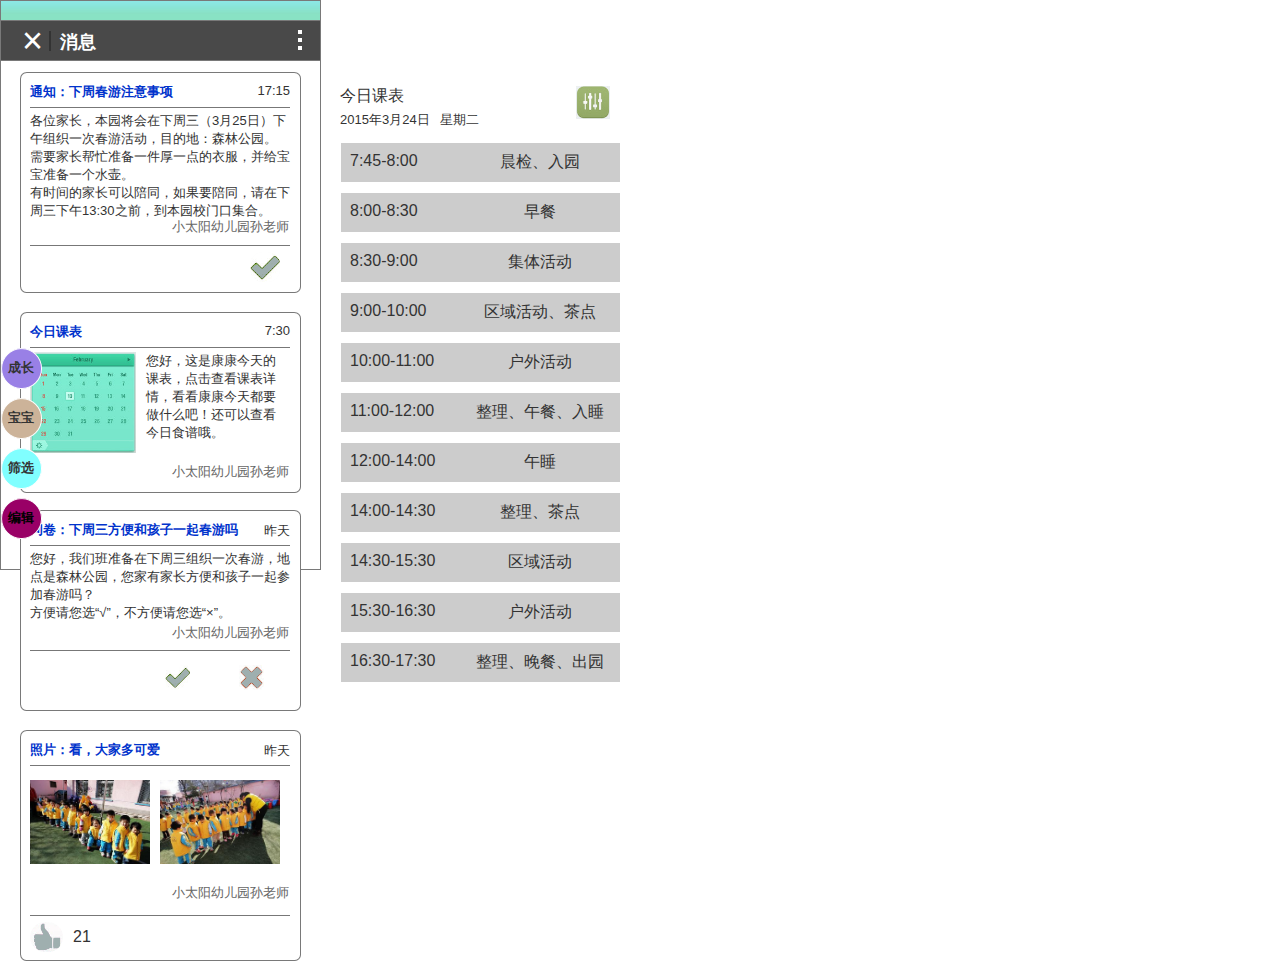
<file: jiayuantong/消息显示界面.html>
﻿<!DOCTYPE html>
<html>
  <head>
    <title>消息显示界面</title>
    <meta http-equiv="content-type" content="text/html; charset=utf-8"/>
    <meta name="apple-mobile-web-app-capable" content="yes"/>
    <link href="resources/css/jquery-ui-themes.css" type="text/css" rel="stylesheet"/>
    <link href="resources/css/axure_rp_page.css" type="text/css" rel="stylesheet"/>
    <link href="data/styles.css" type="text/css" rel="stylesheet"/>
    <link href="files/消息显示界面/styles.css" type="text/css" rel="stylesheet"/>
    <script src="resources/scripts/jquery-1.7.1.min.js"></script>
    <script src="resources/scripts/jquery-ui-1.8.10.custom.min.js"></script>
    <script src="resources/scripts/axure/axQuery.js"></script>
    <script src="resources/scripts/axure/globals.js"></script>
    <script src="resources/scripts/axutils.js"></script>
    <script src="resources/scripts/axure/annotation.js"></script>
    <script src="resources/scripts/axure/axQuery.std.js"></script>
    <script src="resources/scripts/axure/doc.js"></script>
    <script src="data/document.js"></script>
    <script src="resources/scripts/messagecenter.js"></script>
    <script src="resources/scripts/axure/events.js"></script>
    <script src="resources/scripts/axure/action.js"></script>
    <script src="resources/scripts/axure/expr.js"></script>
    <script src="resources/scripts/axure/geometry.js"></script>
    <script src="resources/scripts/axure/flyout.js"></script>
    <script src="resources/scripts/axure/ie.js"></script>
    <script src="resources/scripts/axure/model.js"></script>
    <script src="resources/scripts/axure/repeater.js"></script>
    <script src="resources/scripts/axure/sto.js"></script>
    <script src="resources/scripts/axure/utils.temp.js"></script>
    <script src="resources/scripts/axure/variables.js"></script>
    <script src="resources/scripts/axure/drag.js"></script>
    <script src="resources/scripts/axure/move.js"></script>
    <script src="resources/scripts/axure/visibility.js"></script>
    <script src="resources/scripts/axure/style.js"></script>
    <script src="resources/scripts/axure/adaptive.js"></script>
    <script src="resources/scripts/axure/tree.js"></script>
    <script src="resources/scripts/axure/init.temp.js"></script>
    <script src="files/消息显示界面/data.js"></script>
    <script src="resources/scripts/axure/legacy.js"></script>
    <script src="resources/scripts/axure/viewer.js"></script>
    <script type="text/javascript">
      $axure.utils.getTransparentGifPath = function() { return 'resources/images/transparent.gif'; };
      $axure.utils.getOtherPath = function() { return 'resources/Other.html'; };
      $axure.utils.getReloadPath = function() { return 'resources/reload.html'; };
    </script>
  </head>
  <body>
    <div id="base" class="">

      <!-- Unnamed (形状) -->
      <div id="u0" class="ax_形状">
        <img id="u0_img" class="img " src="images/消息显示界面/u0.png"/>
        <!-- Unnamed () -->
        <div id="u1" class="text"></div>
      </div>

      <!-- 家长消息显示 (动态面板) -->
      <div id="u2" class="ax_动态面板" data-label="家长消息显示">
        <div id="u2_state0" class="panel_state" data-label="全">
          <div id="u2_state0_content" class="panel_state_content">

            <!-- 通知类消息 (动态面板) -->
            <div id="u3" class="ax_动态面板" data-label="通知类消息">
              <div id="u3_state0" class="panel_state" data-label="状态1">
                <div id="u3_state0_content" class="panel_state_content">

                  <!-- 背景 (形状) -->
                  <div id="u4" class="ax_形状" data-label="背景">
                    <img id="u4_img" class="img " src="images/消息显示界面/背景_u4.png"/>
                    <!-- Unnamed () -->
                    <div id="u5" class="text"></div>
                  </div>

                  <!-- Unnamed (水平线) -->
                  <div id="u6" class="ax_水平线">
                    <img id="u6_start" class="img " src="resources/images/transparent.gif" alt="u6_start"/>
                    <img id="u6_end" class="img " src="resources/images/transparent.gif" alt="u6_end"/>
                    <img id="u6_line" class="img " src="images/消息显示界面/u6_line.png" alt="u6_line"/>
                  </div>

                  <!-- 标题 (形状) -->
                  <div id="u7" class="ax_文本" data-label="标题">
                    <img id="u7_img" class="img " src="resources/images/transparent.gif"/>
                    <!-- Unnamed () -->
                    <div id="u8" class="text">
                      <p><span>通</span><span>知：</span><span>下周春游注意事项</span></p>
                    </div>
                  </div>

                  <!-- 时间 (形状) -->
                  <div id="u9" class="ax_文本" data-label="时间">
                    <img id="u9_img" class="img " src="resources/images/transparent.gif"/>
                    <!-- Unnamed () -->
                    <div id="u10" class="text">
                      <p><span>17:15</span></p>
                    </div>
                  </div>

                  <!-- 内容 (形状) -->
                  <div id="u11" class="ax_文本" data-label="内容">
                    <img id="u11_img" class="img " src="resources/images/transparent.gif"/>
                    <!-- Unnamed () -->
                    <div id="u12" class="text">
                      <p><span>各</span><span>位家长，本园将会在</span><span>下周三</span><span>（</span><span>3月</span><span>25日</span><span>）</span><span>下午组织一次春游活动</span><span>，</span><span>目的地：森林公园。</span></p><p><span>需要家长帮忙准备一件厚一点的衣服，并给宝宝准备一个水壶。</span></p><p><span>有时间的家长可以陪同，如果要陪同，请在</span><span>下周三</span><span>下午13:30之前，到本园校门口集合。</span></p>
                    </div>
                  </div>

                  <!-- Unnamed (水平线) -->
                  <div id="u13" class="ax_水平线">
                    <img id="u13_start" class="img " src="resources/images/transparent.gif" alt="u13_start"/>
                    <img id="u13_end" class="img " src="resources/images/transparent.gif" alt="u13_end"/>
                    <img id="u13_line" class="img " src="images/消息显示界面/u6_line.png" alt="u13_line"/>
                  </div>

                  <!-- 落款 (形状) -->
                  <div id="u14" class="ax_文本" data-label="落款">
                    <img id="u14_img" class="img " src="resources/images/transparent.gif"/>
                    <!-- Unnamed () -->
                    <div id="u15" class="text">
                      <p><span>小太阳幼儿园孙老师</span></p>
                    </div>
                  </div>

                  <!-- 确认按钮 (图片) -->
                  <div id="u16" class="ax_图片" data-label="确认按钮">
                    <img id="u16_img" class="img " src="images/消息显示界面/确认按钮_u16.png"/>
                    <!-- Unnamed () -->
                    <div id="u17" class="text"></div>
                  </div>

                  <!-- 确认提示 (形状) -->
                  <div id="u18" class="ax_文本" data-label="确认提示">
                    <img id="u18_img" class="img " src="resources/images/transparent.gif"/>
                    <!-- Unnamed () -->
                    <div id="u19" class="text">
                      <p><span>已</span><span>向老师确认收到消息</span></p>
                    </div>
                  </div>
                </div>
              </div>
            </div>

            <!-- 问卷类消息 (动态面板) -->
            <div id="u20" class="ax_动态面板" data-label="问卷类消息">
              <div id="u20_state0" class="panel_state" data-label="状态1">
                <div id="u20_state0_content" class="panel_state_content">

                  <!-- 背景 (形状) -->
                  <div id="u21" class="ax_形状" data-label="背景">
                    <img id="u21_img" class="img " src="images/消息显示界面/背景_u21.png"/>
                    <!-- Unnamed () -->
                    <div id="u22" class="text"></div>
                  </div>

                  <!-- Unnamed (水平线) -->
                  <div id="u23" class="ax_水平线">
                    <img id="u23_start" class="img " src="resources/images/transparent.gif" alt="u23_start"/>
                    <img id="u23_end" class="img " src="resources/images/transparent.gif" alt="u23_end"/>
                    <img id="u23_line" class="img " src="images/消息显示界面/u6_line.png" alt="u23_line"/>
                  </div>

                  <!-- 标题 (形状) -->
                  <div id="u24" class="ax_文本" data-label="标题">
                    <img id="u24_img" class="img " src="resources/images/transparent.gif"/>
                    <!-- Unnamed () -->
                    <div id="u25" class="text">
                      <p><span>问</span><span>卷：下周三方便和孩子一起春游吗</span></p>
                    </div>
                  </div>

                  <!-- 时间 (形状) -->
                  <div id="u26" class="ax_文本" data-label="时间">
                    <img id="u26_img" class="img " src="resources/images/transparent.gif"/>
                    <!-- Unnamed () -->
                    <div id="u27" class="text">
                      <p><span>昨</span><span>天</span></p>
                    </div>
                  </div>

                  <!-- 内容 (形状) -->
                  <div id="u28" class="ax_文本" data-label="内容">
                    <img id="u28_img" class="img " src="resources/images/transparent.gif"/>
                    <!-- Unnamed () -->
                    <div id="u29" class="text">
                      <p><span>您</span><span>好，我们班准备在下周三组织一次春游，地点是森林公园，您家有家长方便和孩子一起参加春游吗？</span></p><p><span>方便请您选“√”，不方便请您选“×”。</span></p>
                    </div>
                  </div>

                  <!-- Unnamed (水平线) -->
                  <div id="u30" class="ax_水平线">
                    <img id="u30_start" class="img " src="resources/images/transparent.gif" alt="u30_start"/>
                    <img id="u30_end" class="img " src="resources/images/transparent.gif" alt="u30_end"/>
                    <img id="u30_line" class="img " src="images/消息显示界面/u6_line.png" alt="u30_line"/>
                  </div>

                  <!-- 落款 (形状) -->
                  <div id="u31" class="ax_文本" data-label="落款">
                    <img id="u31_img" class="img " src="resources/images/transparent.gif"/>
                    <!-- Unnamed () -->
                    <div id="u32" class="text">
                      <p><span>小太阳幼儿园孙老师</span></p>
                    </div>
                  </div>

                  <!-- 打勾 (图片) -->
                  <div id="u33" class="ax_图片" data-label="打勾">
                    <img id="u33_img" class="img " src="images/消息显示界面/打勾_u33.png"/>
                    <!-- Unnamed () -->
                    <div id="u34" class="text"></div>
                  </div>

                  <!-- 打叉 (图片) -->
                  <div id="u35" class="ax_图片" data-label="打叉">
                    <img id="u35_img" class="img " src="images/消息显示界面/打叉_u35.png"/>
                    <!-- Unnamed () -->
                    <div id="u36" class="text"></div>
                  </div>

                  <!-- 选择提示 (形状) -->
                  <div id="u37" class="ax_文本" data-label="选择提示">
                    <img id="u37_img" class="img " src="resources/images/transparent.gif"/>
                    <!-- Unnamed () -->
                    <div id="u38" class="text">
                      <p><span>您</span><span>已</span><span>选择了√</span></p>
                    </div>
                  </div>

                  <!-- 打勾数 (形状) -->
                  <div id="u39" class="ax_文本" data-label="打勾数">
                    <img id="u39_img" class="img " src="resources/images/transparent.gif"/>
                    <!-- Unnamed () -->
                    <div id="u40" class="text">
                      <p><span>5</span><span>6</span></p>
                    </div>
                  </div>

                  <!-- 打叉数 (形状) -->
                  <div id="u41" class="ax_文本" data-label="打叉数">
                    <img id="u41_img" class="img " src="resources/images/transparent.gif"/>
                    <!-- Unnamed () -->
                    <div id="u42" class="text">
                      <p><span>2</span><span>5</span></p>
                    </div>
                  </div>
                </div>
              </div>
            </div>

            <!-- 照片类消息 (动态面板) -->
            <div id="u43" class="ax_动态面板" data-label="照片类消息">
              <div id="u43_state0" class="panel_state" data-label="状态1">
                <div id="u43_state0_content" class="panel_state_content">

                  <!-- 背景 (形状) -->
                  <div id="u44" class="ax_形状" data-label="背景">
                    <img id="u44_img" class="img " src="images/消息显示界面/背景_u44.png"/>
                    <!-- Unnamed () -->
                    <div id="u45" class="text"></div>
                  </div>

                  <!-- Unnamed (水平线) -->
                  <div id="u46" class="ax_水平线">
                    <img id="u46_start" class="img " src="resources/images/transparent.gif" alt="u46_start"/>
                    <img id="u46_end" class="img " src="resources/images/transparent.gif" alt="u46_end"/>
                    <img id="u46_line" class="img " src="images/消息显示界面/u6_line.png" alt="u46_line"/>
                  </div>

                  <!-- 标题 (形状) -->
                  <div id="u47" class="ax_文本" data-label="标题">
                    <img id="u47_img" class="img " src="resources/images/transparent.gif"/>
                    <!-- Unnamed () -->
                    <div id="u48" class="text">
                      <p><span>照</span><span>片：看，大家多可爱</span></p>
                    </div>
                  </div>

                  <!-- 时间 (形状) -->
                  <div id="u49" class="ax_文本" data-label="时间">
                    <img id="u49_img" class="img " src="resources/images/transparent.gif"/>
                    <!-- Unnamed () -->
                    <div id="u50" class="text">
                      <p><span>昨</span><span>天</span></p>
                    </div>
                  </div>

                  <!-- Unnamed (水平线) -->
                  <div id="u51" class="ax_水平线">
                    <img id="u51_start" class="img " src="resources/images/transparent.gif" alt="u51_start"/>
                    <img id="u51_end" class="img " src="resources/images/transparent.gif" alt="u51_end"/>
                    <img id="u51_line" class="img " src="images/消息显示界面/u6_line.png" alt="u51_line"/>
                  </div>

                  <!-- 落款 (形状) -->
                  <div id="u52" class="ax_文本" data-label="落款">
                    <img id="u52_img" class="img " src="resources/images/transparent.gif"/>
                    <!-- Unnamed () -->
                    <div id="u53" class="text">
                      <p><span>小太阳幼儿园孙老师</span></p>
                    </div>
                  </div>

                  <!-- 照片 (图片) -->
                  <div id="u54" class="ax_图片" data-label="照片">
                    <img id="u54_img" class="img " src="images/消息显示界面/照片_u54.png"/>
                    <!-- Unnamed () -->
                    <div id="u55" class="text"></div>
                  </div>

                  <!-- 照片 (图片) -->
                  <div id="u56" class="ax_图片" data-label="照片">
                    <img id="u56_img" class="img " src="images/消息显示界面/照片_u56.png"/>
                    <!-- Unnamed () -->
                    <div id="u57" class="text"></div>
                  </div>

                  <!-- 点赞图标 (图片) -->
                  <div id="u58" class="ax_图片" data-label="点赞图标">
                    <img id="u58_img" class="img " src="images/消息显示界面/点赞图标_u58.png"/>
                    <!-- Unnamed () -->
                    <div id="u59" class="text"></div>
                  </div>

                  <!-- 点赞数 (形状) -->
                  <div id="u60" class="ax_文本" data-label="点赞数">
                    <img id="u60_img" class="img " src="resources/images/transparent.gif"/>
                    <!-- Unnamed () -->
                    <div id="u61" class="text">
                      <p><span>21</span></p>
                    </div>
                  </div>
                </div>
              </div>
            </div>

            <!-- 课表类消息 (动态面板) -->
            <div id="u62" class="ax_动态面板" data-label="课表类消息">
              <div id="u62_state0" class="panel_state" data-label="状态1">
                <div id="u62_state0_content" class="panel_state_content">

                  <!-- 背景 (形状) -->
                  <div id="u63" class="ax_形状" data-label="背景">
                    <img id="u63_img" class="img " src="images/消息显示界面/背景_u63.png"/>
                    <!-- Unnamed () -->
                    <div id="u64" class="text"></div>
                  </div>

                  <!-- Unnamed (水平线) -->
                  <div id="u65" class="ax_水平线">
                    <img id="u65_start" class="img " src="resources/images/transparent.gif" alt="u65_start"/>
                    <img id="u65_end" class="img " src="resources/images/transparent.gif" alt="u65_end"/>
                    <img id="u65_line" class="img " src="images/消息显示界面/u6_line.png" alt="u65_line"/>
                  </div>

                  <!-- 标题 (形状) -->
                  <div id="u66" class="ax_文本" data-label="标题">
                    <img id="u66_img" class="img " src="resources/images/transparent.gif"/>
                    <!-- Unnamed () -->
                    <div id="u67" class="text">
                      <p><span>今日课表</span></p>
                    </div>
                  </div>

                  <!-- 时间 (形状) -->
                  <div id="u68" class="ax_文本" data-label="时间">
                    <img id="u68_img" class="img " src="resources/images/transparent.gif"/>
                    <!-- Unnamed () -->
                    <div id="u69" class="text">
                      <p><span>7:30</span></p>
                    </div>
                  </div>

                  <!-- 内容 (形状) -->
                  <div id="u70" class="ax_文本" data-label="内容">
                    <img id="u70_img" class="img " src="resources/images/transparent.gif"/>
                    <!-- Unnamed () -->
                    <div id="u71" class="text">
                      <p><span>您好，这是康康今天的课表，点击查看课表详情，</span><span>看看康康今天都要做什么吧！</span><span>还可以查看今日食谱哦。</span></p>
                    </div>
                  </div>

                  <!-- 落款 (形状) -->
                  <div id="u72" class="ax_文本" data-label="落款">
                    <img id="u72_img" class="img " src="resources/images/transparent.gif"/>
                    <!-- Unnamed () -->
                    <div id="u73" class="text">
                      <p><span>小太阳幼儿园孙老师</span></p>
                    </div>
                  </div>

                  <!-- Unnamed (图片) -->
                  <div id="u74" class="ax_图片">
                    <img id="u74_img" class="img " src="images/消息显示界面/u74.png"/>
                    <!-- Unnamed () -->
                    <div id="u75" class="text"></div>
                  </div>

                  <!-- Unnamed (Hot Spot) -->
                  <div id="u76" class="ax_hot_spot">
                  </div>
                </div>
              </div>
            </div>
          </div>
        </div>
        <div id="u2_state1" class="panel_state" data-label="通知">
          <div id="u2_state1_content" class="panel_state_content">

            <!-- 通知类消息 (动态面板) -->
            <div id="u77" class="ax_动态面板" data-label="通知类消息">
              <div id="u77_state0" class="panel_state" data-label="状态1">
                <div id="u77_state0_content" class="panel_state_content">

                  <!-- 背景 (形状) -->
                  <div id="u78" class="ax_形状" data-label="背景">
                    <img id="u78_img" class="img " src="images/消息显示界面/背景_u4.png"/>
                    <!-- Unnamed () -->
                    <div id="u79" class="text"></div>
                  </div>

                  <!-- Unnamed (水平线) -->
                  <div id="u80" class="ax_水平线">
                    <img id="u80_start" class="img " src="resources/images/transparent.gif" alt="u80_start"/>
                    <img id="u80_end" class="img " src="resources/images/transparent.gif" alt="u80_end"/>
                    <img id="u80_line" class="img " src="images/消息显示界面/u6_line.png" alt="u80_line"/>
                  </div>

                  <!-- 标题 (形状) -->
                  <div id="u81" class="ax_文本" data-label="标题">
                    <img id="u81_img" class="img " src="resources/images/transparent.gif"/>
                    <!-- Unnamed () -->
                    <div id="u82" class="text">
                      <p><span>通</span><span>知：</span><span>下周春游注意事项</span></p>
                    </div>
                  </div>

                  <!-- 时间 (形状) -->
                  <div id="u83" class="ax_文本" data-label="时间">
                    <img id="u83_img" class="img " src="resources/images/transparent.gif"/>
                    <!-- Unnamed () -->
                    <div id="u84" class="text">
                      <p><span>17:15</span></p>
                    </div>
                  </div>

                  <!-- 内容 (形状) -->
                  <div id="u85" class="ax_文本" data-label="内容">
                    <img id="u85_img" class="img " src="resources/images/transparent.gif"/>
                    <!-- Unnamed () -->
                    <div id="u86" class="text">
                      <p><span>各</span><span>位家长，本园将会在</span><span>下周三</span><span>（</span><span>3月</span><span>25日</span><span>）</span><span>下午组织一次春游活动</span><span>，</span><span>目的地：森林公园。</span></p><p><span>需要家长帮忙准备一件厚一点的衣服，并给宝宝准备一个水壶。</span></p><p><span>有时间的家长可以陪同，如果要陪同，请在</span><span>下周三</span><span>下午13:30之前，到本园校门口集合。</span></p>
                    </div>
                  </div>

                  <!-- Unnamed (水平线) -->
                  <div id="u87" class="ax_水平线">
                    <img id="u87_start" class="img " src="resources/images/transparent.gif" alt="u87_start"/>
                    <img id="u87_end" class="img " src="resources/images/transparent.gif" alt="u87_end"/>
                    <img id="u87_line" class="img " src="images/消息显示界面/u6_line.png" alt="u87_line"/>
                  </div>

                  <!-- 落款 (形状) -->
                  <div id="u88" class="ax_文本" data-label="落款">
                    <img id="u88_img" class="img " src="resources/images/transparent.gif"/>
                    <!-- Unnamed () -->
                    <div id="u89" class="text">
                      <p><span>小太阳幼儿园孙老师</span></p>
                    </div>
                  </div>

                  <!-- 确认按钮 (图片) -->
                  <div id="u90" class="ax_图片" data-label="确认按钮">
                    <img id="u90_img" class="img " src="images/消息显示界面/确认按钮_u16.png"/>
                    <!-- Unnamed () -->
                    <div id="u91" class="text"></div>
                  </div>

                  <!-- 确认提示 (形状) -->
                  <div id="u92" class="ax_文本" data-label="确认提示">
                    <img id="u92_img" class="img " src="resources/images/transparent.gif"/>
                    <!-- Unnamed () -->
                    <div id="u93" class="text">
                      <p><span>已</span><span>向老师确认收到消息</span></p>
                    </div>
                  </div>
                </div>
              </div>
            </div>

            <!-- 通知类消息 (动态面板) -->
            <div id="u94" class="ax_动态面板" data-label="通知类消息">
              <div id="u94_state0" class="panel_state" data-label="状态1">
                <div id="u94_state0_content" class="panel_state_content">

                  <!-- 背景 (形状) -->
                  <div id="u95" class="ax_形状" data-label="背景">
                    <img id="u95_img" class="img " src="images/消息显示界面/背景_u4.png"/>
                    <!-- Unnamed () -->
                    <div id="u96" class="text"></div>
                  </div>

                  <!-- Unnamed (水平线) -->
                  <div id="u97" class="ax_水平线">
                    <img id="u97_start" class="img " src="resources/images/transparent.gif" alt="u97_start"/>
                    <img id="u97_end" class="img " src="resources/images/transparent.gif" alt="u97_end"/>
                    <img id="u97_line" class="img " src="images/消息显示界面/u6_line.png" alt="u97_line"/>
                  </div>

                  <!-- 标题 (形状) -->
                  <div id="u98" class="ax_文本" data-label="标题">
                    <img id="u98_img" class="img " src="resources/images/transparent.gif"/>
                    <!-- Unnamed () -->
                    <div id="u99" class="text">
                      <p><span>通</span><span>知：</span><span>下周春游注意事项</span></p>
                    </div>
                  </div>

                  <!-- 时间 (形状) -->
                  <div id="u100" class="ax_文本" data-label="时间">
                    <img id="u100_img" class="img " src="resources/images/transparent.gif"/>
                    <!-- Unnamed () -->
                    <div id="u101" class="text">
                      <p><span>17:15</span></p>
                    </div>
                  </div>

                  <!-- 内容 (形状) -->
                  <div id="u102" class="ax_文本" data-label="内容">
                    <img id="u102_img" class="img " src="resources/images/transparent.gif"/>
                    <!-- Unnamed () -->
                    <div id="u103" class="text">
                      <p><span>各</span><span>位家长，本园将会在</span><span>下周三</span><span>（</span><span>3月</span><span>25日</span><span>）</span><span>下午组织一次春游活动</span><span>，</span><span>目的地：森林公园。</span></p><p><span>需要家长帮忙准备一件厚一点的衣服，并给宝宝准备一个水壶。</span></p><p><span>有时间的家长可以陪同，如果要陪同，请在</span><span>下周三</span><span>下午13:30之前，到本园校门口集合。</span></p>
                    </div>
                  </div>

                  <!-- Unnamed (水平线) -->
                  <div id="u104" class="ax_水平线">
                    <img id="u104_start" class="img " src="resources/images/transparent.gif" alt="u104_start"/>
                    <img id="u104_end" class="img " src="resources/images/transparent.gif" alt="u104_end"/>
                    <img id="u104_line" class="img " src="images/消息显示界面/u6_line.png" alt="u104_line"/>
                  </div>

                  <!-- 落款 (形状) -->
                  <div id="u105" class="ax_文本" data-label="落款">
                    <img id="u105_img" class="img " src="resources/images/transparent.gif"/>
                    <!-- Unnamed () -->
                    <div id="u106" class="text">
                      <p><span>小太阳幼儿园孙老师</span></p>
                    </div>
                  </div>

                  <!-- 确认按钮 (图片) -->
                  <div id="u107" class="ax_图片" data-label="确认按钮">
                    <img id="u107_img" class="img " src="images/消息显示界面/确认按钮_u16.png"/>
                    <!-- Unnamed () -->
                    <div id="u108" class="text"></div>
                  </div>

                  <!-- 确认提示 (形状) -->
                  <div id="u109" class="ax_文本" data-label="确认提示">
                    <img id="u109_img" class="img " src="resources/images/transparent.gif"/>
                    <!-- Unnamed () -->
                    <div id="u110" class="text">
                      <p><span>已</span><span>向老师确认收到消息</span></p>
                    </div>
                  </div>
                </div>
              </div>
            </div>

            <!-- 通知类消息 (动态面板) -->
            <div id="u111" class="ax_动态面板" data-label="通知类消息">
              <div id="u111_state0" class="panel_state" data-label="状态1">
                <div id="u111_state0_content" class="panel_state_content">

                  <!-- 背景 (形状) -->
                  <div id="u112" class="ax_形状" data-label="背景">
                    <img id="u112_img" class="img " src="images/消息显示界面/背景_u4.png"/>
                    <!-- Unnamed () -->
                    <div id="u113" class="text"></div>
                  </div>

                  <!-- Unnamed (水平线) -->
                  <div id="u114" class="ax_水平线">
                    <img id="u114_start" class="img " src="resources/images/transparent.gif" alt="u114_start"/>
                    <img id="u114_end" class="img " src="resources/images/transparent.gif" alt="u114_end"/>
                    <img id="u114_line" class="img " src="images/消息显示界面/u6_line.png" alt="u114_line"/>
                  </div>

                  <!-- 标题 (形状) -->
                  <div id="u115" class="ax_文本" data-label="标题">
                    <img id="u115_img" class="img " src="resources/images/transparent.gif"/>
                    <!-- Unnamed () -->
                    <div id="u116" class="text">
                      <p><span>通</span><span>知：</span><span>下周春游注意事项</span></p>
                    </div>
                  </div>

                  <!-- 时间 (形状) -->
                  <div id="u117" class="ax_文本" data-label="时间">
                    <img id="u117_img" class="img " src="resources/images/transparent.gif"/>
                    <!-- Unnamed () -->
                    <div id="u118" class="text">
                      <p><span>17:15</span></p>
                    </div>
                  </div>

                  <!-- 内容 (形状) -->
                  <div id="u119" class="ax_文本" data-label="内容">
                    <img id="u119_img" class="img " src="resources/images/transparent.gif"/>
                    <!-- Unnamed () -->
                    <div id="u120" class="text">
                      <p><span>各</span><span>位家长，本园将会在</span><span>下周三</span><span>（</span><span>3月</span><span>25日</span><span>）</span><span>下午组织一次春游活动</span><span>，</span><span>目的地：森林公园。</span></p><p><span>需要家长帮忙准备一件厚一点的衣服，并给宝宝准备一个水壶。</span></p><p><span>有时间的家长可以陪同，如果要陪同，请在</span><span>下周三</span><span>下午13:30之前，到本园校门口集合。</span></p>
                    </div>
                  </div>

                  <!-- Unnamed (水平线) -->
                  <div id="u121" class="ax_水平线">
                    <img id="u121_start" class="img " src="resources/images/transparent.gif" alt="u121_start"/>
                    <img id="u121_end" class="img " src="resources/images/transparent.gif" alt="u121_end"/>
                    <img id="u121_line" class="img " src="images/消息显示界面/u6_line.png" alt="u121_line"/>
                  </div>

                  <!-- 落款 (形状) -->
                  <div id="u122" class="ax_文本" data-label="落款">
                    <img id="u122_img" class="img " src="resources/images/transparent.gif"/>
                    <!-- Unnamed () -->
                    <div id="u123" class="text">
                      <p><span>小太阳幼儿园孙老师</span></p>
                    </div>
                  </div>

                  <!-- 确认按钮 (图片) -->
                  <div id="u124" class="ax_图片" data-label="确认按钮">
                    <img id="u124_img" class="img " src="images/消息显示界面/确认按钮_u16.png"/>
                    <!-- Unnamed () -->
                    <div id="u125" class="text"></div>
                  </div>

                  <!-- 确认提示 (形状) -->
                  <div id="u126" class="ax_文本" data-label="确认提示">
                    <img id="u126_img" class="img " src="resources/images/transparent.gif"/>
                    <!-- Unnamed () -->
                    <div id="u127" class="text">
                      <p><span>已</span><span>向老师确认收到消息</span></p>
                    </div>
                  </div>
                </div>
              </div>
            </div>

            <!-- 通知类消息 (动态面板) -->
            <div id="u128" class="ax_动态面板" data-label="通知类消息">
              <div id="u128_state0" class="panel_state" data-label="状态1">
                <div id="u128_state0_content" class="panel_state_content">

                  <!-- 背景 (形状) -->
                  <div id="u129" class="ax_形状" data-label="背景">
                    <img id="u129_img" class="img " src="images/消息显示界面/背景_u4.png"/>
                    <!-- Unnamed () -->
                    <div id="u130" class="text"></div>
                  </div>

                  <!-- Unnamed (水平线) -->
                  <div id="u131" class="ax_水平线">
                    <img id="u131_start" class="img " src="resources/images/transparent.gif" alt="u131_start"/>
                    <img id="u131_end" class="img " src="resources/images/transparent.gif" alt="u131_end"/>
                    <img id="u131_line" class="img " src="images/消息显示界面/u6_line.png" alt="u131_line"/>
                  </div>

                  <!-- 标题 (形状) -->
                  <div id="u132" class="ax_文本" data-label="标题">
                    <img id="u132_img" class="img " src="resources/images/transparent.gif"/>
                    <!-- Unnamed () -->
                    <div id="u133" class="text">
                      <p><span>通</span><span>知：</span><span>下周春游注意事项</span></p>
                    </div>
                  </div>

                  <!-- 时间 (形状) -->
                  <div id="u134" class="ax_文本" data-label="时间">
                    <img id="u134_img" class="img " src="resources/images/transparent.gif"/>
                    <!-- Unnamed () -->
                    <div id="u135" class="text">
                      <p><span>17:15</span></p>
                    </div>
                  </div>

                  <!-- 内容 (形状) -->
                  <div id="u136" class="ax_文本" data-label="内容">
                    <img id="u136_img" class="img " src="resources/images/transparent.gif"/>
                    <!-- Unnamed () -->
                    <div id="u137" class="text">
                      <p><span>各</span><span>位家长，本园将会在</span><span>下周三</span><span>（</span><span>3月</span><span>25日</span><span>）</span><span>下午组织一次春游活动</span><span>，</span><span>目的地：森林公园。</span></p><p><span>需要家长帮忙准备一件厚一点的衣服，并给宝宝准备一个水壶。</span></p><p><span>有时间的家长可以陪同，如果要陪同，请在</span><span>下周三</span><span>下午13:30之前，到本园校门口集合。</span></p>
                    </div>
                  </div>

                  <!-- Unnamed (水平线) -->
                  <div id="u138" class="ax_水平线">
                    <img id="u138_start" class="img " src="resources/images/transparent.gif" alt="u138_start"/>
                    <img id="u138_end" class="img " src="resources/images/transparent.gif" alt="u138_end"/>
                    <img id="u138_line" class="img " src="images/消息显示界面/u6_line.png" alt="u138_line"/>
                  </div>

                  <!-- 落款 (形状) -->
                  <div id="u139" class="ax_文本" data-label="落款">
                    <img id="u139_img" class="img " src="resources/images/transparent.gif"/>
                    <!-- Unnamed () -->
                    <div id="u140" class="text">
                      <p><span>小太阳幼儿园孙老师</span></p>
                    </div>
                  </div>

                  <!-- 确认按钮 (图片) -->
                  <div id="u141" class="ax_图片" data-label="确认按钮">
                    <img id="u141_img" class="img " src="images/消息显示界面/确认按钮_u16.png"/>
                    <!-- Unnamed () -->
                    <div id="u142" class="text"></div>
                  </div>

                  <!-- 确认提示 (形状) -->
                  <div id="u143" class="ax_文本" data-label="确认提示">
                    <img id="u143_img" class="img " src="resources/images/transparent.gif"/>
                    <!-- Unnamed () -->
                    <div id="u144" class="text">
                      <p><span>已</span><span>向老师确认收到消息</span></p>
                    </div>
                  </div>
                </div>
              </div>
            </div>
          </div>
        </div>
        <div id="u2_state2" class="panel_state" data-label="课表">
          <div id="u2_state2_content" class="panel_state_content">

            <!-- 课表类消息 (动态面板) -->
            <div id="u145" class="ax_动态面板" data-label="课表类消息">
              <div id="u145_state0" class="panel_state" data-label="状态1">
                <div id="u145_state0_content" class="panel_state_content">

                  <!-- 背景 (形状) -->
                  <div id="u146" class="ax_形状" data-label="背景">
                    <img id="u146_img" class="img " src="images/消息显示界面/背景_u63.png"/>
                    <!-- Unnamed () -->
                    <div id="u147" class="text"></div>
                  </div>

                  <!-- Unnamed (水平线) -->
                  <div id="u148" class="ax_水平线">
                    <img id="u148_start" class="img " src="resources/images/transparent.gif" alt="u148_start"/>
                    <img id="u148_end" class="img " src="resources/images/transparent.gif" alt="u148_end"/>
                    <img id="u148_line" class="img " src="images/消息显示界面/u6_line.png" alt="u148_line"/>
                  </div>

                  <!-- 标题 (形状) -->
                  <div id="u149" class="ax_文本" data-label="标题">
                    <img id="u149_img" class="img " src="resources/images/transparent.gif"/>
                    <!-- Unnamed () -->
                    <div id="u150" class="text">
                      <p><span>今日课表</span></p>
                    </div>
                  </div>

                  <!-- 时间 (形状) -->
                  <div id="u151" class="ax_文本" data-label="时间">
                    <img id="u151_img" class="img " src="resources/images/transparent.gif"/>
                    <!-- Unnamed () -->
                    <div id="u152" class="text">
                      <p><span>7:30</span></p>
                    </div>
                  </div>

                  <!-- 内容 (形状) -->
                  <div id="u153" class="ax_文本" data-label="内容">
                    <img id="u153_img" class="img " src="resources/images/transparent.gif"/>
                    <!-- Unnamed () -->
                    <div id="u154" class="text">
                      <p><span>您好，这是康康今天的课表，点击查看课表详情，</span><span>看看康康今天都要做什么吧！</span><span>还可以查看今日食谱哦。</span></p>
                    </div>
                  </div>

                  <!-- 落款 (形状) -->
                  <div id="u155" class="ax_文本" data-label="落款">
                    <img id="u155_img" class="img " src="resources/images/transparent.gif"/>
                    <!-- Unnamed () -->
                    <div id="u156" class="text">
                      <p><span>小太阳幼儿园孙老师</span></p>
                    </div>
                  </div>

                  <!-- Unnamed (图片) -->
                  <div id="u157" class="ax_图片">
                    <img id="u157_img" class="img " src="images/消息显示界面/u74.png"/>
                    <!-- Unnamed () -->
                    <div id="u158" class="text"></div>
                  </div>

                  <!-- Unnamed (Hot Spot) -->
                  <div id="u159" class="ax_hot_spot">
                  </div>
                </div>
              </div>
            </div>

            <!-- 课表类消息 (动态面板) -->
            <div id="u160" class="ax_动态面板" data-label="课表类消息">
              <div id="u160_state0" class="panel_state" data-label="状态1">
                <div id="u160_state0_content" class="panel_state_content">

                  <!-- 背景 (形状) -->
                  <div id="u161" class="ax_形状" data-label="背景">
                    <img id="u161_img" class="img " src="images/消息显示界面/背景_u63.png"/>
                    <!-- Unnamed () -->
                    <div id="u162" class="text"></div>
                  </div>

                  <!-- Unnamed (水平线) -->
                  <div id="u163" class="ax_水平线">
                    <img id="u163_start" class="img " src="resources/images/transparent.gif" alt="u163_start"/>
                    <img id="u163_end" class="img " src="resources/images/transparent.gif" alt="u163_end"/>
                    <img id="u163_line" class="img " src="images/消息显示界面/u6_line.png" alt="u163_line"/>
                  </div>

                  <!-- 标题 (形状) -->
                  <div id="u164" class="ax_文本" data-label="标题">
                    <img id="u164_img" class="img " src="resources/images/transparent.gif"/>
                    <!-- Unnamed () -->
                    <div id="u165" class="text">
                      <p><span>今日课表</span></p>
                    </div>
                  </div>

                  <!-- 时间 (形状) -->
                  <div id="u166" class="ax_文本" data-label="时间">
                    <img id="u166_img" class="img " src="resources/images/transparent.gif"/>
                    <!-- Unnamed () -->
                    <div id="u167" class="text">
                      <p><span>7:30</span></p>
                    </div>
                  </div>

                  <!-- 内容 (形状) -->
                  <div id="u168" class="ax_文本" data-label="内容">
                    <img id="u168_img" class="img " src="resources/images/transparent.gif"/>
                    <!-- Unnamed () -->
                    <div id="u169" class="text">
                      <p><span>您好，这是康康今天的课表，点击查看课表详情，</span><span>看看康康今天都要做什么吧！</span><span>还可以查看今日食谱哦。</span></p>
                    </div>
                  </div>

                  <!-- 落款 (形状) -->
                  <div id="u170" class="ax_文本" data-label="落款">
                    <img id="u170_img" class="img " src="resources/images/transparent.gif"/>
                    <!-- Unnamed () -->
                    <div id="u171" class="text">
                      <p><span>小太阳幼儿园孙老师</span></p>
                    </div>
                  </div>

                  <!-- Unnamed (图片) -->
                  <div id="u172" class="ax_图片">
                    <img id="u172_img" class="img " src="images/消息显示界面/u74.png"/>
                    <!-- Unnamed () -->
                    <div id="u173" class="text"></div>
                  </div>

                  <!-- Unnamed (Hot Spot) -->
                  <div id="u174" class="ax_hot_spot">
                  </div>
                </div>
              </div>
            </div>

            <!-- 课表类消息 (动态面板) -->
            <div id="u175" class="ax_动态面板" data-label="课表类消息">
              <div id="u175_state0" class="panel_state" data-label="状态1">
                <div id="u175_state0_content" class="panel_state_content">

                  <!-- 背景 (形状) -->
                  <div id="u176" class="ax_形状" data-label="背景">
                    <img id="u176_img" class="img " src="images/消息显示界面/背景_u63.png"/>
                    <!-- Unnamed () -->
                    <div id="u177" class="text"></div>
                  </div>

                  <!-- Unnamed (水平线) -->
                  <div id="u178" class="ax_水平线">
                    <img id="u178_start" class="img " src="resources/images/transparent.gif" alt="u178_start"/>
                    <img id="u178_end" class="img " src="resources/images/transparent.gif" alt="u178_end"/>
                    <img id="u178_line" class="img " src="images/消息显示界面/u6_line.png" alt="u178_line"/>
                  </div>

                  <!-- 标题 (形状) -->
                  <div id="u179" class="ax_文本" data-label="标题">
                    <img id="u179_img" class="img " src="resources/images/transparent.gif"/>
                    <!-- Unnamed () -->
                    <div id="u180" class="text">
                      <p><span>今日课表</span></p>
                    </div>
                  </div>

                  <!-- 时间 (形状) -->
                  <div id="u181" class="ax_文本" data-label="时间">
                    <img id="u181_img" class="img " src="resources/images/transparent.gif"/>
                    <!-- Unnamed () -->
                    <div id="u182" class="text">
                      <p><span>7:30</span></p>
                    </div>
                  </div>

                  <!-- 内容 (形状) -->
                  <div id="u183" class="ax_文本" data-label="内容">
                    <img id="u183_img" class="img " src="resources/images/transparent.gif"/>
                    <!-- Unnamed () -->
                    <div id="u184" class="text">
                      <p><span>您好，这是康康今天的课表，点击查看课表详情，</span><span>看看康康今天都要做什么吧！</span><span>还可以查看今日食谱哦。</span></p>
                    </div>
                  </div>

                  <!-- 落款 (形状) -->
                  <div id="u185" class="ax_文本" data-label="落款">
                    <img id="u185_img" class="img " src="resources/images/transparent.gif"/>
                    <!-- Unnamed () -->
                    <div id="u186" class="text">
                      <p><span>小太阳幼儿园孙老师</span></p>
                    </div>
                  </div>

                  <!-- Unnamed (图片) -->
                  <div id="u187" class="ax_图片">
                    <img id="u187_img" class="img " src="images/消息显示界面/u74.png"/>
                    <!-- Unnamed () -->
                    <div id="u188" class="text"></div>
                  </div>

                  <!-- Unnamed (Hot Spot) -->
                  <div id="u189" class="ax_hot_spot">
                  </div>
                </div>
              </div>
            </div>

            <!-- 课表类消息 (动态面板) -->
            <div id="u190" class="ax_动态面板" data-label="课表类消息">
              <div id="u190_state0" class="panel_state" data-label="状态1">
                <div id="u190_state0_content" class="panel_state_content">

                  <!-- 背景 (形状) -->
                  <div id="u191" class="ax_形状" data-label="背景">
                    <img id="u191_img" class="img " src="images/消息显示界面/背景_u63.png"/>
                    <!-- Unnamed () -->
                    <div id="u192" class="text"></div>
                  </div>

                  <!-- Unnamed (水平线) -->
                  <div id="u193" class="ax_水平线">
                    <img id="u193_start" class="img " src="resources/images/transparent.gif" alt="u193_start"/>
                    <img id="u193_end" class="img " src="resources/images/transparent.gif" alt="u193_end"/>
                    <img id="u193_line" class="img " src="images/消息显示界面/u6_line.png" alt="u193_line"/>
                  </div>

                  <!-- 标题 (形状) -->
                  <div id="u194" class="ax_文本" data-label="标题">
                    <img id="u194_img" class="img " src="resources/images/transparent.gif"/>
                    <!-- Unnamed () -->
                    <div id="u195" class="text">
                      <p><span>今日课表</span></p>
                    </div>
                  </div>

                  <!-- 时间 (形状) -->
                  <div id="u196" class="ax_文本" data-label="时间">
                    <img id="u196_img" class="img " src="resources/images/transparent.gif"/>
                    <!-- Unnamed () -->
                    <div id="u197" class="text">
                      <p><span>7:30</span></p>
                    </div>
                  </div>

                  <!-- 内容 (形状) -->
                  <div id="u198" class="ax_文本" data-label="内容">
                    <img id="u198_img" class="img " src="resources/images/transparent.gif"/>
                    <!-- Unnamed () -->
                    <div id="u199" class="text">
                      <p><span>您好，这是康康今天的课表，点击查看课表详情，</span><span>看看康康今天都要做什么吧！</span><span>还可以查看今日食谱哦。</span></p>
                    </div>
                  </div>

                  <!-- 落款 (形状) -->
                  <div id="u200" class="ax_文本" data-label="落款">
                    <img id="u200_img" class="img " src="resources/images/transparent.gif"/>
                    <!-- Unnamed () -->
                    <div id="u201" class="text">
                      <p><span>小太阳幼儿园孙老师</span></p>
                    </div>
                  </div>

                  <!-- Unnamed (图片) -->
                  <div id="u202" class="ax_图片">
                    <img id="u202_img" class="img " src="images/消息显示界面/u74.png"/>
                    <!-- Unnamed () -->
                    <div id="u203" class="text"></div>
                  </div>

                  <!-- Unnamed (Hot Spot) -->
                  <div id="u204" class="ax_hot_spot">
                  </div>
                </div>
              </div>
            </div>
          </div>
        </div>
        <div id="u2_state3" class="panel_state" data-label="问卷">
          <div id="u2_state3_content" class="panel_state_content">

            <!-- 问卷类消息 (动态面板) -->
            <div id="u205" class="ax_动态面板" data-label="问卷类消息">
              <div id="u205_state0" class="panel_state" data-label="状态1">
                <div id="u205_state0_content" class="panel_state_content">

                  <!-- 背景 (形状) -->
                  <div id="u206" class="ax_形状" data-label="背景">
                    <img id="u206_img" class="img " src="images/消息显示界面/背景_u21.png"/>
                    <!-- Unnamed () -->
                    <div id="u207" class="text"></div>
                  </div>

                  <!-- Unnamed (水平线) -->
                  <div id="u208" class="ax_水平线">
                    <img id="u208_start" class="img " src="resources/images/transparent.gif" alt="u208_start"/>
                    <img id="u208_end" class="img " src="resources/images/transparent.gif" alt="u208_end"/>
                    <img id="u208_line" class="img " src="images/消息显示界面/u6_line.png" alt="u208_line"/>
                  </div>

                  <!-- 标题 (形状) -->
                  <div id="u209" class="ax_文本" data-label="标题">
                    <img id="u209_img" class="img " src="resources/images/transparent.gif"/>
                    <!-- Unnamed () -->
                    <div id="u210" class="text">
                      <p><span>问</span><span>卷：下周三方便和孩子一起春游吗</span></p>
                    </div>
                  </div>

                  <!-- 时间 (形状) -->
                  <div id="u211" class="ax_文本" data-label="时间">
                    <img id="u211_img" class="img " src="resources/images/transparent.gif"/>
                    <!-- Unnamed () -->
                    <div id="u212" class="text">
                      <p><span>昨</span><span>天</span></p>
                    </div>
                  </div>

                  <!-- 内容 (形状) -->
                  <div id="u213" class="ax_文本" data-label="内容">
                    <img id="u213_img" class="img " src="resources/images/transparent.gif"/>
                    <!-- Unnamed () -->
                    <div id="u214" class="text">
                      <p><span>您</span><span>好，我们班准备在下周三组织一次春游，地点是森林公园，您家有家长方便和孩子一起参加春游吗？</span></p><p><span>方便请您选“√”，不方便请您选“×”。</span></p>
                    </div>
                  </div>

                  <!-- Unnamed (水平线) -->
                  <div id="u215" class="ax_水平线">
                    <img id="u215_start" class="img " src="resources/images/transparent.gif" alt="u215_start"/>
                    <img id="u215_end" class="img " src="resources/images/transparent.gif" alt="u215_end"/>
                    <img id="u215_line" class="img " src="images/消息显示界面/u6_line.png" alt="u215_line"/>
                  </div>

                  <!-- 落款 (形状) -->
                  <div id="u216" class="ax_文本" data-label="落款">
                    <img id="u216_img" class="img " src="resources/images/transparent.gif"/>
                    <!-- Unnamed () -->
                    <div id="u217" class="text">
                      <p><span>小太阳幼儿园孙老师</span></p>
                    </div>
                  </div>

                  <!-- 打勾 (图片) -->
                  <div id="u218" class="ax_图片" data-label="打勾">
                    <img id="u218_img" class="img " src="images/消息显示界面/打勾_u33.png"/>
                    <!-- Unnamed () -->
                    <div id="u219" class="text"></div>
                  </div>

                  <!-- 打叉 (图片) -->
                  <div id="u220" class="ax_图片" data-label="打叉">
                    <img id="u220_img" class="img " src="images/消息显示界面/打叉_u35.png"/>
                    <!-- Unnamed () -->
                    <div id="u221" class="text"></div>
                  </div>

                  <!-- 选择提示 (形状) -->
                  <div id="u222" class="ax_文本" data-label="选择提示">
                    <img id="u222_img" class="img " src="resources/images/transparent.gif"/>
                    <!-- Unnamed () -->
                    <div id="u223" class="text">
                      <p><span>您</span><span>已</span><span>选择了√</span></p>
                    </div>
                  </div>

                  <!-- 打勾数 (形状) -->
                  <div id="u224" class="ax_文本" data-label="打勾数">
                    <img id="u224_img" class="img " src="resources/images/transparent.gif"/>
                    <!-- Unnamed () -->
                    <div id="u225" class="text">
                      <p><span>5</span><span>6</span></p>
                    </div>
                  </div>

                  <!-- 打叉数 (形状) -->
                  <div id="u226" class="ax_文本" data-label="打叉数">
                    <img id="u226_img" class="img " src="resources/images/transparent.gif"/>
                    <!-- Unnamed () -->
                    <div id="u227" class="text">
                      <p><span>2</span><span>5</span></p>
                    </div>
                  </div>
                </div>
              </div>
            </div>

            <!-- 问卷类消息 (动态面板) -->
            <div id="u228" class="ax_动态面板" data-label="问卷类消息">
              <div id="u228_state0" class="panel_state" data-label="状态1">
                <div id="u228_state0_content" class="panel_state_content">

                  <!-- 背景 (形状) -->
                  <div id="u229" class="ax_形状" data-label="背景">
                    <img id="u229_img" class="img " src="images/消息显示界面/背景_u21.png"/>
                    <!-- Unnamed () -->
                    <div id="u230" class="text"></div>
                  </div>

                  <!-- Unnamed (水平线) -->
                  <div id="u231" class="ax_水平线">
                    <img id="u231_start" class="img " src="resources/images/transparent.gif" alt="u231_start"/>
                    <img id="u231_end" class="img " src="resources/images/transparent.gif" alt="u231_end"/>
                    <img id="u231_line" class="img " src="images/消息显示界面/u6_line.png" alt="u231_line"/>
                  </div>

                  <!-- 标题 (形状) -->
                  <div id="u232" class="ax_文本" data-label="标题">
                    <img id="u232_img" class="img " src="resources/images/transparent.gif"/>
                    <!-- Unnamed () -->
                    <div id="u233" class="text">
                      <p><span>问</span><span>卷：下周三方便和孩子一起春游吗</span></p>
                    </div>
                  </div>

                  <!-- 时间 (形状) -->
                  <div id="u234" class="ax_文本" data-label="时间">
                    <img id="u234_img" class="img " src="resources/images/transparent.gif"/>
                    <!-- Unnamed () -->
                    <div id="u235" class="text">
                      <p><span>昨</span><span>天</span></p>
                    </div>
                  </div>

                  <!-- 内容 (形状) -->
                  <div id="u236" class="ax_文本" data-label="内容">
                    <img id="u236_img" class="img " src="resources/images/transparent.gif"/>
                    <!-- Unnamed () -->
                    <div id="u237" class="text">
                      <p><span>您</span><span>好，我们班准备在下周三组织一次春游，地点是森林公园，您家有家长方便和孩子一起参加春游吗？</span></p><p><span>方便请您选“√”，不方便请您选“×”。</span></p>
                    </div>
                  </div>

                  <!-- Unnamed (水平线) -->
                  <div id="u238" class="ax_水平线">
                    <img id="u238_start" class="img " src="resources/images/transparent.gif" alt="u238_start"/>
                    <img id="u238_end" class="img " src="resources/images/transparent.gif" alt="u238_end"/>
                    <img id="u238_line" class="img " src="images/消息显示界面/u6_line.png" alt="u238_line"/>
                  </div>

                  <!-- 落款 (形状) -->
                  <div id="u239" class="ax_文本" data-label="落款">
                    <img id="u239_img" class="img " src="resources/images/transparent.gif"/>
                    <!-- Unnamed () -->
                    <div id="u240" class="text">
                      <p><span>小太阳幼儿园孙老师</span></p>
                    </div>
                  </div>

                  <!-- 打勾 (图片) -->
                  <div id="u241" class="ax_图片" data-label="打勾">
                    <img id="u241_img" class="img " src="images/消息显示界面/打勾_u33.png"/>
                    <!-- Unnamed () -->
                    <div id="u242" class="text"></div>
                  </div>

                  <!-- 打叉 (图片) -->
                  <div id="u243" class="ax_图片" data-label="打叉">
                    <img id="u243_img" class="img " src="images/消息显示界面/打叉_u35.png"/>
                    <!-- Unnamed () -->
                    <div id="u244" class="text"></div>
                  </div>

                  <!-- 选择提示 (形状) -->
                  <div id="u245" class="ax_文本" data-label="选择提示">
                    <img id="u245_img" class="img " src="resources/images/transparent.gif"/>
                    <!-- Unnamed () -->
                    <div id="u246" class="text">
                      <p><span>您</span><span>已</span><span>选择了√</span></p>
                    </div>
                  </div>

                  <!-- 打勾数 (形状) -->
                  <div id="u247" class="ax_文本" data-label="打勾数">
                    <img id="u247_img" class="img " src="resources/images/transparent.gif"/>
                    <!-- Unnamed () -->
                    <div id="u248" class="text">
                      <p><span>5</span><span>6</span></p>
                    </div>
                  </div>

                  <!-- 打叉数 (形状) -->
                  <div id="u249" class="ax_文本" data-label="打叉数">
                    <img id="u249_img" class="img " src="resources/images/transparent.gif"/>
                    <!-- Unnamed () -->
                    <div id="u250" class="text">
                      <p><span>2</span><span>5</span></p>
                    </div>
                  </div>
                </div>
              </div>
            </div>

            <!-- 问卷类消息 (动态面板) -->
            <div id="u251" class="ax_动态面板" data-label="问卷类消息">
              <div id="u251_state0" class="panel_state" data-label="状态1">
                <div id="u251_state0_content" class="panel_state_content">

                  <!-- 背景 (形状) -->
                  <div id="u252" class="ax_形状" data-label="背景">
                    <img id="u252_img" class="img " src="images/消息显示界面/背景_u21.png"/>
                    <!-- Unnamed () -->
                    <div id="u253" class="text"></div>
                  </div>

                  <!-- Unnamed (水平线) -->
                  <div id="u254" class="ax_水平线">
                    <img id="u254_start" class="img " src="resources/images/transparent.gif" alt="u254_start"/>
                    <img id="u254_end" class="img " src="resources/images/transparent.gif" alt="u254_end"/>
                    <img id="u254_line" class="img " src="images/消息显示界面/u6_line.png" alt="u254_line"/>
                  </div>

                  <!-- 标题 (形状) -->
                  <div id="u255" class="ax_文本" data-label="标题">
                    <img id="u255_img" class="img " src="resources/images/transparent.gif"/>
                    <!-- Unnamed () -->
                    <div id="u256" class="text">
                      <p><span>问</span><span>卷：下周三方便和孩子一起春游吗</span></p>
                    </div>
                  </div>

                  <!-- 时间 (形状) -->
                  <div id="u257" class="ax_文本" data-label="时间">
                    <img id="u257_img" class="img " src="resources/images/transparent.gif"/>
                    <!-- Unnamed () -->
                    <div id="u258" class="text">
                      <p><span>昨</span><span>天</span></p>
                    </div>
                  </div>

                  <!-- 内容 (形状) -->
                  <div id="u259" class="ax_文本" data-label="内容">
                    <img id="u259_img" class="img " src="resources/images/transparent.gif"/>
                    <!-- Unnamed () -->
                    <div id="u260" class="text">
                      <p><span>您</span><span>好，我们班准备在下周三组织一次春游，地点是森林公园，您家有家长方便和孩子一起参加春游吗？</span></p><p><span>方便请您选“√”，不方便请您选“×”。</span></p>
                    </div>
                  </div>

                  <!-- Unnamed (水平线) -->
                  <div id="u261" class="ax_水平线">
                    <img id="u261_start" class="img " src="resources/images/transparent.gif" alt="u261_start"/>
                    <img id="u261_end" class="img " src="resources/images/transparent.gif" alt="u261_end"/>
                    <img id="u261_line" class="img " src="images/消息显示界面/u6_line.png" alt="u261_line"/>
                  </div>

                  <!-- 落款 (形状) -->
                  <div id="u262" class="ax_文本" data-label="落款">
                    <img id="u262_img" class="img " src="resources/images/transparent.gif"/>
                    <!-- Unnamed () -->
                    <div id="u263" class="text">
                      <p><span>小太阳幼儿园孙老师</span></p>
                    </div>
                  </div>

                  <!-- 打勾 (图片) -->
                  <div id="u264" class="ax_图片" data-label="打勾">
                    <img id="u264_img" class="img " src="images/消息显示界面/打勾_u33.png"/>
                    <!-- Unnamed () -->
                    <div id="u265" class="text"></div>
                  </div>

                  <!-- 打叉 (图片) -->
                  <div id="u266" class="ax_图片" data-label="打叉">
                    <img id="u266_img" class="img " src="images/消息显示界面/打叉_u35.png"/>
                    <!-- Unnamed () -->
                    <div id="u267" class="text"></div>
                  </div>

                  <!-- 选择提示 (形状) -->
                  <div id="u268" class="ax_文本" data-label="选择提示">
                    <img id="u268_img" class="img " src="resources/images/transparent.gif"/>
                    <!-- Unnamed () -->
                    <div id="u269" class="text">
                      <p><span>您</span><span>已</span><span>选择了√</span></p>
                    </div>
                  </div>

                  <!-- 打勾数 (形状) -->
                  <div id="u270" class="ax_文本" data-label="打勾数">
                    <img id="u270_img" class="img " src="resources/images/transparent.gif"/>
                    <!-- Unnamed () -->
                    <div id="u271" class="text">
                      <p><span>5</span><span>6</span></p>
                    </div>
                  </div>

                  <!-- 打叉数 (形状) -->
                  <div id="u272" class="ax_文本" data-label="打叉数">
                    <img id="u272_img" class="img " src="resources/images/transparent.gif"/>
                    <!-- Unnamed () -->
                    <div id="u273" class="text">
                      <p><span>2</span><span>5</span></p>
                    </div>
                  </div>
                </div>
              </div>
            </div>
          </div>
        </div>
        <div id="u2_state4" class="panel_state" data-label="照片">
          <div id="u2_state4_content" class="panel_state_content">

            <!-- 照片类消息 (动态面板) -->
            <div id="u274" class="ax_动态面板" data-label="照片类消息">
              <div id="u274_state0" class="panel_state" data-label="状态1">
                <div id="u274_state0_content" class="panel_state_content">

                  <!-- 背景 (形状) -->
                  <div id="u275" class="ax_形状" data-label="背景">
                    <img id="u275_img" class="img " src="images/消息显示界面/背景_u44.png"/>
                    <!-- Unnamed () -->
                    <div id="u276" class="text"></div>
                  </div>

                  <!-- Unnamed (水平线) -->
                  <div id="u277" class="ax_水平线">
                    <img id="u277_start" class="img " src="resources/images/transparent.gif" alt="u277_start"/>
                    <img id="u277_end" class="img " src="resources/images/transparent.gif" alt="u277_end"/>
                    <img id="u277_line" class="img " src="images/消息显示界面/u6_line.png" alt="u277_line"/>
                  </div>

                  <!-- 标题 (形状) -->
                  <div id="u278" class="ax_文本" data-label="标题">
                    <img id="u278_img" class="img " src="resources/images/transparent.gif"/>
                    <!-- Unnamed () -->
                    <div id="u279" class="text">
                      <p><span>照</span><span>片：看，大家多可爱</span></p>
                    </div>
                  </div>

                  <!-- 时间 (形状) -->
                  <div id="u280" class="ax_文本" data-label="时间">
                    <img id="u280_img" class="img " src="resources/images/transparent.gif"/>
                    <!-- Unnamed () -->
                    <div id="u281" class="text">
                      <p><span>昨</span><span>天</span></p>
                    </div>
                  </div>

                  <!-- Unnamed (水平线) -->
                  <div id="u282" class="ax_水平线">
                    <img id="u282_start" class="img " src="resources/images/transparent.gif" alt="u282_start"/>
                    <img id="u282_end" class="img " src="resources/images/transparent.gif" alt="u282_end"/>
                    <img id="u282_line" class="img " src="images/消息显示界面/u6_line.png" alt="u282_line"/>
                  </div>

                  <!-- 落款 (形状) -->
                  <div id="u283" class="ax_文本" data-label="落款">
                    <img id="u283_img" class="img " src="resources/images/transparent.gif"/>
                    <!-- Unnamed () -->
                    <div id="u284" class="text">
                      <p><span>小太阳幼儿园孙老师</span></p>
                    </div>
                  </div>

                  <!-- 照片 (图片) -->
                  <div id="u285" class="ax_图片" data-label="照片">
                    <img id="u285_img" class="img " src="images/消息显示界面/照片_u54.png"/>
                    <!-- Unnamed () -->
                    <div id="u286" class="text"></div>
                  </div>

                  <!-- 照片 (图片) -->
                  <div id="u287" class="ax_图片" data-label="照片">
                    <img id="u287_img" class="img " src="images/消息显示界面/照片_u56.png"/>
                    <!-- Unnamed () -->
                    <div id="u288" class="text"></div>
                  </div>

                  <!-- 点赞图标 (图片) -->
                  <div id="u289" class="ax_图片" data-label="点赞图标">
                    <img id="u289_img" class="img " src="images/消息显示界面/点赞图标_u58.png"/>
                    <!-- Unnamed () -->
                    <div id="u290" class="text"></div>
                  </div>

                  <!-- 点赞数 (形状) -->
                  <div id="u291" class="ax_文本" data-label="点赞数">
                    <img id="u291_img" class="img " src="resources/images/transparent.gif"/>
                    <!-- Unnamed () -->
                    <div id="u292" class="text">
                      <p><span>21</span></p>
                    </div>
                  </div>
                </div>
              </div>
            </div>

            <!-- 照片类消息 (动态面板) -->
            <div id="u293" class="ax_动态面板" data-label="照片类消息">
              <div id="u293_state0" class="panel_state" data-label="状态1">
                <div id="u293_state0_content" class="panel_state_content">

                  <!-- 背景 (形状) -->
                  <div id="u294" class="ax_形状" data-label="背景">
                    <img id="u294_img" class="img " src="images/消息显示界面/背景_u44.png"/>
                    <!-- Unnamed () -->
                    <div id="u295" class="text"></div>
                  </div>

                  <!-- Unnamed (水平线) -->
                  <div id="u296" class="ax_水平线">
                    <img id="u296_start" class="img " src="resources/images/transparent.gif" alt="u296_start"/>
                    <img id="u296_end" class="img " src="resources/images/transparent.gif" alt="u296_end"/>
                    <img id="u296_line" class="img " src="images/消息显示界面/u6_line.png" alt="u296_line"/>
                  </div>

                  <!-- 标题 (形状) -->
                  <div id="u297" class="ax_文本" data-label="标题">
                    <img id="u297_img" class="img " src="resources/images/transparent.gif"/>
                    <!-- Unnamed () -->
                    <div id="u298" class="text">
                      <p><span>照</span><span>片：看，大家多可爱</span></p>
                    </div>
                  </div>

                  <!-- 时间 (形状) -->
                  <div id="u299" class="ax_文本" data-label="时间">
                    <img id="u299_img" class="img " src="resources/images/transparent.gif"/>
                    <!-- Unnamed () -->
                    <div id="u300" class="text">
                      <p><span>昨</span><span>天</span></p>
                    </div>
                  </div>

                  <!-- Unnamed (水平线) -->
                  <div id="u301" class="ax_水平线">
                    <img id="u301_start" class="img " src="resources/images/transparent.gif" alt="u301_start"/>
                    <img id="u301_end" class="img " src="resources/images/transparent.gif" alt="u301_end"/>
                    <img id="u301_line" class="img " src="images/消息显示界面/u6_line.png" alt="u301_line"/>
                  </div>

                  <!-- 落款 (形状) -->
                  <div id="u302" class="ax_文本" data-label="落款">
                    <img id="u302_img" class="img " src="resources/images/transparent.gif"/>
                    <!-- Unnamed () -->
                    <div id="u303" class="text">
                      <p><span>小太阳幼儿园孙老师</span></p>
                    </div>
                  </div>

                  <!-- 照片 (图片) -->
                  <div id="u304" class="ax_图片" data-label="照片">
                    <img id="u304_img" class="img " src="images/消息显示界面/照片_u54.png"/>
                    <!-- Unnamed () -->
                    <div id="u305" class="text"></div>
                  </div>

                  <!-- 照片 (图片) -->
                  <div id="u306" class="ax_图片" data-label="照片">
                    <img id="u306_img" class="img " src="images/消息显示界面/照片_u56.png"/>
                    <!-- Unnamed () -->
                    <div id="u307" class="text"></div>
                  </div>

                  <!-- 点赞图标 (图片) -->
                  <div id="u308" class="ax_图片" data-label="点赞图标">
                    <img id="u308_img" class="img " src="images/消息显示界面/点赞图标_u58.png"/>
                    <!-- Unnamed () -->
                    <div id="u309" class="text"></div>
                  </div>

                  <!-- 点赞数 (形状) -->
                  <div id="u310" class="ax_文本" data-label="点赞数">
                    <img id="u310_img" class="img " src="resources/images/transparent.gif"/>
                    <!-- Unnamed () -->
                    <div id="u311" class="text">
                      <p><span>21</span></p>
                    </div>
                  </div>
                </div>
              </div>
            </div>

            <!-- 照片类消息 (动态面板) -->
            <div id="u312" class="ax_动态面板" data-label="照片类消息">
              <div id="u312_state0" class="panel_state" data-label="状态1">
                <div id="u312_state0_content" class="panel_state_content">

                  <!-- 背景 (形状) -->
                  <div id="u313" class="ax_形状" data-label="背景">
                    <img id="u313_img" class="img " src="images/消息显示界面/背景_u44.png"/>
                    <!-- Unnamed () -->
                    <div id="u314" class="text"></div>
                  </div>

                  <!-- Unnamed (水平线) -->
                  <div id="u315" class="ax_水平线">
                    <img id="u315_start" class="img " src="resources/images/transparent.gif" alt="u315_start"/>
                    <img id="u315_end" class="img " src="resources/images/transparent.gif" alt="u315_end"/>
                    <img id="u315_line" class="img " src="images/消息显示界面/u6_line.png" alt="u315_line"/>
                  </div>

                  <!-- 标题 (形状) -->
                  <div id="u316" class="ax_文本" data-label="标题">
                    <img id="u316_img" class="img " src="resources/images/transparent.gif"/>
                    <!-- Unnamed () -->
                    <div id="u317" class="text">
                      <p><span>照</span><span>片：看，大家多可爱</span></p>
                    </div>
                  </div>

                  <!-- 时间 (形状) -->
                  <div id="u318" class="ax_文本" data-label="时间">
                    <img id="u318_img" class="img " src="resources/images/transparent.gif"/>
                    <!-- Unnamed () -->
                    <div id="u319" class="text">
                      <p><span>昨</span><span>天</span></p>
                    </div>
                  </div>

                  <!-- Unnamed (水平线) -->
                  <div id="u320" class="ax_水平线">
                    <img id="u320_start" class="img " src="resources/images/transparent.gif" alt="u320_start"/>
                    <img id="u320_end" class="img " src="resources/images/transparent.gif" alt="u320_end"/>
                    <img id="u320_line" class="img " src="images/消息显示界面/u6_line.png" alt="u320_line"/>
                  </div>

                  <!-- 落款 (形状) -->
                  <div id="u321" class="ax_文本" data-label="落款">
                    <img id="u321_img" class="img " src="resources/images/transparent.gif"/>
                    <!-- Unnamed () -->
                    <div id="u322" class="text">
                      <p><span>小太阳幼儿园孙老师</span></p>
                    </div>
                  </div>

                  <!-- 照片 (图片) -->
                  <div id="u323" class="ax_图片" data-label="照片">
                    <img id="u323_img" class="img " src="images/消息显示界面/照片_u54.png"/>
                    <!-- Unnamed () -->
                    <div id="u324" class="text"></div>
                  </div>

                  <!-- 照片 (图片) -->
                  <div id="u325" class="ax_图片" data-label="照片">
                    <img id="u325_img" class="img " src="images/消息显示界面/照片_u56.png"/>
                    <!-- Unnamed () -->
                    <div id="u326" class="text"></div>
                  </div>

                  <!-- 点赞图标 (图片) -->
                  <div id="u327" class="ax_图片" data-label="点赞图标">
                    <img id="u327_img" class="img " src="images/消息显示界面/点赞图标_u58.png"/>
                    <!-- Unnamed () -->
                    <div id="u328" class="text"></div>
                  </div>

                  <!-- 点赞数 (形状) -->
                  <div id="u329" class="ax_文本" data-label="点赞数">
                    <img id="u329_img" class="img " src="resources/images/transparent.gif"/>
                    <!-- Unnamed () -->
                    <div id="u330" class="text">
                      <p><span>21</span></p>
                    </div>
                  </div>
                </div>
              </div>
            </div>
          </div>
        </div>
      </div>

      <!-- 具体显示窗口 (动态面板) -->
      <div id="u331" class="ax_动态面板" data-label="具体显示窗口">
        <div id="u331_state0" class="panel_state" data-label="课表显示">
          <div id="u331_state0_content" class="panel_state_content">

            <!-- 1、入园 (动态面板) -->
            <div id="u332" class="ax_动态面板" data-label="1、入园">
              <div id="u332_state0" class="panel_state" data-label="小">
                <div id="u332_state0_content" class="panel_state_content">

                  <!-- Unnamed (形状) -->
                  <div id="u333" class="ax_形状">
                    <img id="u333_img" class="img " src="images/消息显示界面/u333.png"/>
                    <!-- Unnamed () -->
                    <div id="u334" class="text"></div>
                  </div>

                  <!-- Unnamed (形状) -->
                  <div id="u335" class="ax_文本">
                    <img id="u335_img" class="img " src="resources/images/transparent.gif"/>
                    <!-- Unnamed () -->
                    <div id="u336" class="text">
                      <p><span>7</span><span>:45-8:00</span></p>
                    </div>
                  </div>

                  <!-- Unnamed (形状) -->
                  <div id="u337" class="ax_文本">
                    <img id="u337_img" class="img " src="resources/images/transparent.gif"/>
                    <!-- Unnamed () -->
                    <div id="u338" class="text">
                      <p><span>晨</span><span>检、入园</span></p>
                    </div>
                  </div>
                </div>
              </div>
              <div id="u332_state1" class="panel_state" data-label="大">
                <div id="u332_state1_content" class="panel_state_content">

                  <!-- Unnamed (形状) -->
                  <div id="u339" class="ax_形状">
                    <img id="u339_img" class="img " src="images/消息显示界面/u339.png"/>
                    <!-- Unnamed () -->
                    <div id="u340" class="text"></div>
                  </div>

                  <!-- Unnamed (图片) -->
                  <div id="u341" class="ax_图片">
                    <img id="u341_img" class="img " src="images/消息显示界面/u341.png"/>
                    <!-- Unnamed () -->
                    <div id="u342" class="text"></div>
                  </div>

                  <!-- Unnamed (形状) -->
                  <div id="u343" class="ax_文本">
                    <img id="u343_img" class="img " src="resources/images/transparent.gif"/>
                    <!-- Unnamed () -->
                    <div id="u344" class="text">
                      <p><span>现</span><span>在</span><span>时间</span><span>：7:55</span></p>
                    </div>
                  </div>

                  <!-- Unnamed (形状) -->
                  <div id="u345" class="ax_文本">
                    <img id="u345_img" class="img " src="resources/images/transparent.gif"/>
                    <!-- Unnamed () -->
                    <div id="u346" class="text">
                      <p><span>康</span><span>康正在入园，将要开始新一天的校园活动</span></p>
                    </div>
                  </div>
                </div>
              </div>
            </div>

            <!-- 2、早餐 (动态面板) -->
            <div id="u347" class="ax_动态面板" data-label="2、早餐">
              <div id="u347_state0" class="panel_state" data-label="小">
                <div id="u347_state0_content" class="panel_state_content">

                  <!-- Unnamed (形状) -->
                  <div id="u348" class="ax_形状">
                    <img id="u348_img" class="img " src="images/消息显示界面/u333.png"/>
                    <!-- Unnamed () -->
                    <div id="u349" class="text"></div>
                  </div>

                  <!-- Unnamed (形状) -->
                  <div id="u350" class="ax_文本">
                    <img id="u350_img" class="img " src="resources/images/transparent.gif"/>
                    <!-- Unnamed () -->
                    <div id="u351" class="text">
                      <p><span>8</span><span>:00-8:30</span></p>
                    </div>
                  </div>

                  <!-- Unnamed (形状) -->
                  <div id="u352" class="ax_文本">
                    <img id="u352_img" class="img " src="resources/images/transparent.gif"/>
                    <!-- Unnamed () -->
                    <div id="u353" class="text">
                      <p><span>早餐</span></p>
                    </div>
                  </div>
                </div>
              </div>
              <div id="u347_state1" class="panel_state" data-label="大">
                <div id="u347_state1_content" class="panel_state_content">

                  <!-- Unnamed (形状) -->
                  <div id="u354" class="ax_形状">
                    <img id="u354_img" class="img " src="images/消息显示界面/u354.png"/>
                    <!-- Unnamed () -->
                    <div id="u355" class="text"></div>
                  </div>

                  <!-- Unnamed (图片) -->
                  <div id="u356" class="ax_图片">
                    <img id="u356_img" class="img " src="images/消息显示界面/u356.png"/>
                    <!-- Unnamed () -->
                    <div id="u357" class="text"></div>
                  </div>

                  <!-- Unnamed (形状) -->
                  <div id="u358" class="ax_文本">
                    <img id="u358_img" class="img " src="resources/images/transparent.gif"/>
                    <!-- Unnamed () -->
                    <div id="u359" class="text">
                      <p><span>现</span><span>在</span><span>时间</span><span>：</span><span>8:16</span></p>
                    </div>
                  </div>

                  <!-- Unnamed (形状) -->
                  <div id="u360" class="ax_文本">
                    <img id="u360_img" class="img " src="resources/images/transparent.gif"/>
                    <!-- Unnamed () -->
                    <div id="u361" class="text">
                      <p><span>康</span><span>康正在吃早餐</span></p><p><span>早餐菜谱：牛奶、烤面包、樱桃</span></p>
                    </div>
                  </div>
                </div>
              </div>
            </div>

            <!-- 3、集体活动 (动态面板) -->
            <div id="u362" class="ax_动态面板" data-label="3、集体活动">
              <div id="u362_state0" class="panel_state" data-label="小">
                <div id="u362_state0_content" class="panel_state_content">

                  <!-- Unnamed (形状) -->
                  <div id="u363" class="ax_形状">
                    <img id="u363_img" class="img " src="images/消息显示界面/u333.png"/>
                    <!-- Unnamed () -->
                    <div id="u364" class="text"></div>
                  </div>

                  <!-- Unnamed (形状) -->
                  <div id="u365" class="ax_文本">
                    <img id="u365_img" class="img " src="resources/images/transparent.gif"/>
                    <!-- Unnamed () -->
                    <div id="u366" class="text">
                      <p><span>8:30</span><span>-9:00</span></p>
                    </div>
                  </div>

                  <!-- Unnamed (形状) -->
                  <div id="u367" class="ax_文本">
                    <img id="u367_img" class="img " src="resources/images/transparent.gif"/>
                    <!-- Unnamed () -->
                    <div id="u368" class="text">
                      <p><span>集</span><span>体活动</span></p>
                    </div>
                  </div>
                </div>
              </div>
              <div id="u362_state1" class="panel_state" data-label="大">
                <div id="u362_state1_content" class="panel_state_content">

                  <!-- Unnamed (形状) -->
                  <div id="u369" class="ax_形状">
                    <img id="u369_img" class="img " src="images/消息显示界面/u369.png"/>
                    <!-- Unnamed () -->
                    <div id="u370" class="text"></div>
                  </div>

                  <!-- Unnamed (图片) -->
                  <div id="u371" class="ax_图片">
                    <img id="u371_img" class="img " src="images/消息显示界面/u371.png"/>
                    <!-- Unnamed () -->
                    <div id="u372" class="text"></div>
                  </div>

                  <!-- Unnamed (形状) -->
                  <div id="u373" class="ax_文本">
                    <img id="u373_img" class="img " src="resources/images/transparent.gif"/>
                    <!-- Unnamed () -->
                    <div id="u374" class="text">
                      <p><span>现</span><span>在</span><span>时间</span><span>：</span><span>8:39</span></p>
                    </div>
                  </div>

                  <!-- Unnamed (形状) -->
                  <div id="u375" class="ax_文本">
                    <img id="u375_img" class="img " src="resources/images/transparent.gif"/>
                    <!-- Unnamed () -->
                    <div id="u376" class="text">
                      <p><span>康</span><span>康正在参加集体活动</span></p>
                    </div>
                  </div>
                </div>
              </div>
            </div>

            <!-- 4、区域活动 (动态面板) -->
            <div id="u377" class="ax_动态面板" data-label="4、区域活动">
              <div id="u377_state0" class="panel_state" data-label="小">
                <div id="u377_state0_content" class="panel_state_content">

                  <!-- Unnamed (形状) -->
                  <div id="u378" class="ax_形状">
                    <img id="u378_img" class="img " src="images/消息显示界面/u333.png"/>
                    <!-- Unnamed () -->
                    <div id="u379" class="text"></div>
                  </div>

                  <!-- Unnamed (形状) -->
                  <div id="u380" class="ax_文本">
                    <img id="u380_img" class="img " src="resources/images/transparent.gif"/>
                    <!-- Unnamed () -->
                    <div id="u381" class="text">
                      <p><span>9</span><span>:00-10:00</span></p>
                    </div>
                  </div>

                  <!-- Unnamed (形状) -->
                  <div id="u382" class="ax_文本">
                    <img id="u382_img" class="img " src="resources/images/transparent.gif"/>
                    <!-- Unnamed () -->
                    <div id="u383" class="text">
                      <p><span>区</span><span>域活动</span><span>、茶点</span></p>
                    </div>
                  </div>
                </div>
              </div>
              <div id="u377_state1" class="panel_state" data-label="大">
                <div id="u377_state1_content" class="panel_state_content">

                  <!-- Unnamed (形状) -->
                  <div id="u384" class="ax_形状">
                    <img id="u384_img" class="img " src="images/消息显示界面/u384.png"/>
                    <!-- Unnamed () -->
                    <div id="u385" class="text"></div>
                  </div>

                  <!-- Unnamed (图片) -->
                  <div id="u386" class="ax_图片">
                    <img id="u386_img" class="img " src="images/消息显示界面/u386.png"/>
                    <!-- Unnamed () -->
                    <div id="u387" class="text"></div>
                  </div>

                  <!-- Unnamed (形状) -->
                  <div id="u388" class="ax_文本">
                    <img id="u388_img" class="img " src="resources/images/transparent.gif"/>
                    <!-- Unnamed () -->
                    <div id="u389" class="text">
                      <p><span>现</span><span>在</span><span>时间</span><span>：</span><span>9:46</span></p>
                    </div>
                  </div>

                  <!-- Unnamed (形状) -->
                  <div id="u390" class="ax_文本">
                    <img id="u390_img" class="img " src="resources/images/transparent.gif"/>
                    <!-- Unnamed () -->
                    <div id="u391" class="text">
                      <p><span>康</span><span>康正在参加</span><span>区域活动</span></p>
                    </div>
                  </div>
                </div>
              </div>
            </div>

            <!-- 5、户外活动 (动态面板) -->
            <div id="u392" class="ax_动态面板" data-label="5、户外活动">
              <div id="u392_state0" class="panel_state" data-label="小">
                <div id="u392_state0_content" class="panel_state_content">

                  <!-- Unnamed (形状) -->
                  <div id="u393" class="ax_形状">
                    <img id="u393_img" class="img " src="images/消息显示界面/u333.png"/>
                    <!-- Unnamed () -->
                    <div id="u394" class="text"></div>
                  </div>

                  <!-- Unnamed (形状) -->
                  <div id="u395" class="ax_文本">
                    <img id="u395_img" class="img " src="resources/images/transparent.gif"/>
                    <!-- Unnamed () -->
                    <div id="u396" class="text">
                      <p><span>10:00</span><span>-11:00</span></p>
                    </div>
                  </div>

                  <!-- Unnamed (形状) -->
                  <div id="u397" class="ax_文本">
                    <img id="u397_img" class="img " src="resources/images/transparent.gif"/>
                    <!-- Unnamed () -->
                    <div id="u398" class="text">
                      <p><span>户</span><span>外活动</span></p>
                    </div>
                  </div>
                </div>
              </div>
              <div id="u392_state1" class="panel_state" data-label="大">
                <div id="u392_state1_content" class="panel_state_content">

                  <!-- Unnamed (形状) -->
                  <div id="u399" class="ax_形状">
                    <img id="u399_img" class="img " src="images/消息显示界面/u399.png"/>
                    <!-- Unnamed () -->
                    <div id="u400" class="text"></div>
                  </div>

                  <!-- Unnamed (图片) -->
                  <div id="u401" class="ax_图片">
                    <img id="u401_img" class="img " src="images/消息显示界面/u401.png"/>
                    <!-- Unnamed () -->
                    <div id="u402" class="text"></div>
                  </div>

                  <!-- Unnamed (形状) -->
                  <div id="u403" class="ax_文本">
                    <img id="u403_img" class="img " src="resources/images/transparent.gif"/>
                    <!-- Unnamed () -->
                    <div id="u404" class="text">
                      <p><span>现</span><span>在</span><span>时间</span><span>：</span><span>10:18</span></p>
                    </div>
                  </div>

                  <!-- Unnamed (形状) -->
                  <div id="u405" class="ax_文本">
                    <img id="u405_img" class="img " src="resources/images/transparent.gif"/>
                    <!-- Unnamed () -->
                    <div id="u406" class="text">
                      <p><span>康</span><span>康正在参加</span><span>户外活动</span></p>
                    </div>
                  </div>
                </div>
              </div>
            </div>

            <!-- 6、午餐 (动态面板) -->
            <div id="u407" class="ax_动态面板" data-label="6、午餐">
              <div id="u407_state0" class="panel_state" data-label="小">
                <div id="u407_state0_content" class="panel_state_content">

                  <!-- Unnamed (形状) -->
                  <div id="u408" class="ax_形状">
                    <img id="u408_img" class="img " src="images/消息显示界面/u333.png"/>
                    <!-- Unnamed () -->
                    <div id="u409" class="text"></div>
                  </div>

                  <!-- Unnamed (形状) -->
                  <div id="u410" class="ax_文本">
                    <img id="u410_img" class="img " src="resources/images/transparent.gif"/>
                    <!-- Unnamed () -->
                    <div id="u411" class="text">
                      <p><span>11:00</span><span>-12:00</span></p>
                    </div>
                  </div>

                  <!-- Unnamed (形状) -->
                  <div id="u412" class="ax_文本">
                    <img id="u412_img" class="img " src="resources/images/transparent.gif"/>
                    <!-- Unnamed () -->
                    <div id="u413" class="text">
                      <p><span>整</span><span>理、午餐、入睡</span></p>
                    </div>
                  </div>
                </div>
              </div>
              <div id="u407_state1" class="panel_state" data-label="大">
                <div id="u407_state1_content" class="panel_state_content">

                  <!-- Unnamed (形状) -->
                  <div id="u414" class="ax_形状">
                    <img id="u414_img" class="img " src="images/消息显示界面/u399.png"/>
                    <!-- Unnamed () -->
                    <div id="u415" class="text"></div>
                  </div>

                  <!-- Unnamed (图片) -->
                  <div id="u416" class="ax_图片">
                    <img id="u416_img" class="img " src="images/消息显示界面/u401.png"/>
                    <!-- Unnamed () -->
                    <div id="u417" class="text"></div>
                  </div>

                  <!-- Unnamed (形状) -->
                  <div id="u418" class="ax_文本">
                    <img id="u418_img" class="img " src="resources/images/transparent.gif"/>
                    <!-- Unnamed () -->
                    <div id="u419" class="text">
                      <p><span>现</span><span>在</span><span>时间</span><span>：</span><span>10:18</span></p>
                    </div>
                  </div>

                  <!-- Unnamed (形状) -->
                  <div id="u420" class="ax_文本">
                    <img id="u420_img" class="img " src="resources/images/transparent.gif"/>
                    <!-- Unnamed () -->
                    <div id="u421" class="text">
                      <p><span>康</span><span>康正在参加</span><span>户外活动</span></p>
                    </div>
                  </div>
                </div>
              </div>
            </div>

            <!-- 7、午睡 (动态面板) -->
            <div id="u422" class="ax_动态面板" data-label="7、午睡">
              <div id="u422_state0" class="panel_state" data-label="小">
                <div id="u422_state0_content" class="panel_state_content">

                  <!-- Unnamed (形状) -->
                  <div id="u423" class="ax_形状">
                    <img id="u423_img" class="img " src="images/消息显示界面/u333.png"/>
                    <!-- Unnamed () -->
                    <div id="u424" class="text"></div>
                  </div>

                  <!-- Unnamed (形状) -->
                  <div id="u425" class="ax_文本">
                    <img id="u425_img" class="img " src="resources/images/transparent.gif"/>
                    <!-- Unnamed () -->
                    <div id="u426" class="text">
                      <p><span>12:00</span><span>-14:00</span></p>
                    </div>
                  </div>

                  <!-- Unnamed (形状) -->
                  <div id="u427" class="ax_文本">
                    <img id="u427_img" class="img " src="resources/images/transparent.gif"/>
                    <!-- Unnamed () -->
                    <div id="u428" class="text">
                      <p><span>午</span><span>睡</span></p>
                    </div>
                  </div>
                </div>
              </div>
              <div id="u422_state1" class="panel_state" data-label="大">
                <div id="u422_state1_content" class="panel_state_content">

                  <!-- Unnamed (形状) -->
                  <div id="u429" class="ax_形状">
                    <img id="u429_img" class="img " src="images/消息显示界面/u399.png"/>
                    <!-- Unnamed () -->
                    <div id="u430" class="text"></div>
                  </div>

                  <!-- Unnamed (图片) -->
                  <div id="u431" class="ax_图片">
                    <img id="u431_img" class="img " src="images/消息显示界面/u401.png"/>
                    <!-- Unnamed () -->
                    <div id="u432" class="text"></div>
                  </div>

                  <!-- Unnamed (形状) -->
                  <div id="u433" class="ax_文本">
                    <img id="u433_img" class="img " src="resources/images/transparent.gif"/>
                    <!-- Unnamed () -->
                    <div id="u434" class="text">
                      <p><span>现</span><span>在</span><span>时间</span><span>：</span><span>10:18</span></p>
                    </div>
                  </div>

                  <!-- Unnamed (形状) -->
                  <div id="u435" class="ax_文本">
                    <img id="u435_img" class="img " src="resources/images/transparent.gif"/>
                    <!-- Unnamed () -->
                    <div id="u436" class="text">
                      <p><span>康</span><span>康正在参加</span><span>户外活动</span></p>
                    </div>
                  </div>
                </div>
              </div>
            </div>

            <!-- 8、整理 (动态面板) -->
            <div id="u437" class="ax_动态面板" data-label="8、整理">
              <div id="u437_state0" class="panel_state" data-label="小">
                <div id="u437_state0_content" class="panel_state_content">

                  <!-- Unnamed (形状) -->
                  <div id="u438" class="ax_形状">
                    <img id="u438_img" class="img " src="images/消息显示界面/u333.png"/>
                    <!-- Unnamed () -->
                    <div id="u439" class="text"></div>
                  </div>

                  <!-- Unnamed (形状) -->
                  <div id="u440" class="ax_文本">
                    <img id="u440_img" class="img " src="resources/images/transparent.gif"/>
                    <!-- Unnamed () -->
                    <div id="u441" class="text">
                      <p><span>1</span><span>4:00-14:30</span></p>
                    </div>
                  </div>

                  <!-- Unnamed (形状) -->
                  <div id="u442" class="ax_文本">
                    <img id="u442_img" class="img " src="resources/images/transparent.gif"/>
                    <!-- Unnamed () -->
                    <div id="u443" class="text">
                      <p><span>整理、茶点</span></p>
                    </div>
                  </div>
                </div>
              </div>
              <div id="u437_state1" class="panel_state" data-label="大">
                <div id="u437_state1_content" class="panel_state_content">

                  <!-- Unnamed (形状) -->
                  <div id="u444" class="ax_形状">
                    <img id="u444_img" class="img " src="images/消息显示界面/u399.png"/>
                    <!-- Unnamed () -->
                    <div id="u445" class="text"></div>
                  </div>

                  <!-- Unnamed (图片) -->
                  <div id="u446" class="ax_图片">
                    <img id="u446_img" class="img " src="images/消息显示界面/u401.png"/>
                    <!-- Unnamed () -->
                    <div id="u447" class="text"></div>
                  </div>

                  <!-- Unnamed (形状) -->
                  <div id="u448" class="ax_文本">
                    <img id="u448_img" class="img " src="resources/images/transparent.gif"/>
                    <!-- Unnamed () -->
                    <div id="u449" class="text">
                      <p><span>现</span><span>在</span><span>时间</span><span>：</span><span>10:18</span></p>
                    </div>
                  </div>

                  <!-- Unnamed (形状) -->
                  <div id="u450" class="ax_文本">
                    <img id="u450_img" class="img " src="resources/images/transparent.gif"/>
                    <!-- Unnamed () -->
                    <div id="u451" class="text">
                      <p><span>康</span><span>康正在参加</span><span>户外活动</span></p>
                    </div>
                  </div>
                </div>
              </div>
            </div>

            <!-- 9、区域活动 (动态面板) -->
            <div id="u452" class="ax_动态面板" data-label="9、区域活动">
              <div id="u452_state0" class="panel_state" data-label="小">
                <div id="u452_state0_content" class="panel_state_content">

                  <!-- Unnamed (形状) -->
                  <div id="u453" class="ax_形状">
                    <img id="u453_img" class="img " src="images/消息显示界面/u333.png"/>
                    <!-- Unnamed () -->
                    <div id="u454" class="text"></div>
                  </div>

                  <!-- Unnamed (形状) -->
                  <div id="u455" class="ax_文本">
                    <img id="u455_img" class="img " src="resources/images/transparent.gif"/>
                    <!-- Unnamed () -->
                    <div id="u456" class="text">
                      <p><span>14:30-15:30</span></p>
                    </div>
                  </div>

                  <!-- Unnamed (形状) -->
                  <div id="u457" class="ax_文本">
                    <img id="u457_img" class="img " src="resources/images/transparent.gif"/>
                    <!-- Unnamed () -->
                    <div id="u458" class="text">
                      <p><span>区</span><span>域活动</span></p>
                    </div>
                  </div>
                </div>
              </div>
              <div id="u452_state1" class="panel_state" data-label="大">
                <div id="u452_state1_content" class="panel_state_content">

                  <!-- Unnamed (形状) -->
                  <div id="u459" class="ax_形状">
                    <img id="u459_img" class="img " src="images/消息显示界面/u399.png"/>
                    <!-- Unnamed () -->
                    <div id="u460" class="text"></div>
                  </div>

                  <!-- Unnamed (图片) -->
                  <div id="u461" class="ax_图片">
                    <img id="u461_img" class="img " src="images/消息显示界面/u401.png"/>
                    <!-- Unnamed () -->
                    <div id="u462" class="text"></div>
                  </div>

                  <!-- Unnamed (形状) -->
                  <div id="u463" class="ax_文本">
                    <img id="u463_img" class="img " src="resources/images/transparent.gif"/>
                    <!-- Unnamed () -->
                    <div id="u464" class="text">
                      <p><span>现</span><span>在</span><span>时间</span><span>：</span><span>10:18</span></p>
                    </div>
                  </div>

                  <!-- Unnamed (形状) -->
                  <div id="u465" class="ax_文本">
                    <img id="u465_img" class="img " src="resources/images/transparent.gif"/>
                    <!-- Unnamed () -->
                    <div id="u466" class="text">
                      <p><span>康</span><span>康正在参加</span><span>户外活动</span></p>
                    </div>
                  </div>
                </div>
              </div>
            </div>

            <!-- 10、户外活动 (动态面板) -->
            <div id="u467" class="ax_动态面板" data-label="10、户外活动">
              <div id="u467_state0" class="panel_state" data-label="小">
                <div id="u467_state0_content" class="panel_state_content">

                  <!-- Unnamed (形状) -->
                  <div id="u468" class="ax_形状">
                    <img id="u468_img" class="img " src="images/消息显示界面/u333.png"/>
                    <!-- Unnamed () -->
                    <div id="u469" class="text"></div>
                  </div>

                  <!-- Unnamed (形状) -->
                  <div id="u470" class="ax_文本">
                    <img id="u470_img" class="img " src="resources/images/transparent.gif"/>
                    <!-- Unnamed () -->
                    <div id="u471" class="text">
                      <p><span>1</span><span>5:30-16:30</span></p>
                    </div>
                  </div>

                  <!-- Unnamed (形状) -->
                  <div id="u472" class="ax_文本">
                    <img id="u472_img" class="img " src="resources/images/transparent.gif"/>
                    <!-- Unnamed () -->
                    <div id="u473" class="text">
                      <p><span>户</span><span>外活动</span></p>
                    </div>
                  </div>
                </div>
              </div>
              <div id="u467_state1" class="panel_state" data-label="大">
                <div id="u467_state1_content" class="panel_state_content">

                  <!-- Unnamed (形状) -->
                  <div id="u474" class="ax_形状">
                    <img id="u474_img" class="img " src="images/消息显示界面/u399.png"/>
                    <!-- Unnamed () -->
                    <div id="u475" class="text"></div>
                  </div>

                  <!-- Unnamed (图片) -->
                  <div id="u476" class="ax_图片">
                    <img id="u476_img" class="img " src="images/消息显示界面/u401.png"/>
                    <!-- Unnamed () -->
                    <div id="u477" class="text"></div>
                  </div>

                  <!-- Unnamed (形状) -->
                  <div id="u478" class="ax_文本">
                    <img id="u478_img" class="img " src="resources/images/transparent.gif"/>
                    <!-- Unnamed () -->
                    <div id="u479" class="text">
                      <p><span>现</span><span>在</span><span>时间</span><span>：</span><span>10:18</span></p>
                    </div>
                  </div>

                  <!-- Unnamed (形状) -->
                  <div id="u480" class="ax_文本">
                    <img id="u480_img" class="img " src="resources/images/transparent.gif"/>
                    <!-- Unnamed () -->
                    <div id="u481" class="text">
                      <p><span>康</span><span>康正在参加</span><span>户外活动</span></p>
                    </div>
                  </div>
                </div>
              </div>
            </div>

            <!-- 11、晚餐、出园 (动态面板) -->
            <div id="u482" class="ax_动态面板" data-label="11、晚餐、出园">
              <div id="u482_state0" class="panel_state" data-label="小">
                <div id="u482_state0_content" class="panel_state_content">

                  <!-- Unnamed (形状) -->
                  <div id="u483" class="ax_形状">
                    <img id="u483_img" class="img " src="images/消息显示界面/u333.png"/>
                    <!-- Unnamed () -->
                    <div id="u484" class="text"></div>
                  </div>

                  <!-- Unnamed (形状) -->
                  <div id="u485" class="ax_文本">
                    <img id="u485_img" class="img " src="resources/images/transparent.gif"/>
                    <!-- Unnamed () -->
                    <div id="u486" class="text">
                      <p><span>16:30-17:30</span></p>
                    </div>
                  </div>

                  <!-- Unnamed (形状) -->
                  <div id="u487" class="ax_文本">
                    <img id="u487_img" class="img " src="resources/images/transparent.gif"/>
                    <!-- Unnamed () -->
                    <div id="u488" class="text">
                      <p><span>整</span><span>理、晚餐、出园</span></p>
                    </div>
                  </div>
                </div>
              </div>
              <div id="u482_state1" class="panel_state" data-label="大">
                <div id="u482_state1_content" class="panel_state_content">

                  <!-- Unnamed (形状) -->
                  <div id="u489" class="ax_形状">
                    <img id="u489_img" class="img " src="images/消息显示界面/u399.png"/>
                    <!-- Unnamed () -->
                    <div id="u490" class="text"></div>
                  </div>

                  <!-- Unnamed (图片) -->
                  <div id="u491" class="ax_图片">
                    <img id="u491_img" class="img " src="images/消息显示界面/u401.png"/>
                    <!-- Unnamed () -->
                    <div id="u492" class="text"></div>
                  </div>

                  <!-- Unnamed (形状) -->
                  <div id="u493" class="ax_文本">
                    <img id="u493_img" class="img " src="resources/images/transparent.gif"/>
                    <!-- Unnamed () -->
                    <div id="u494" class="text">
                      <p><span>现</span><span>在</span><span>时间</span><span>：</span><span>10:18</span></p>
                    </div>
                  </div>

                  <!-- Unnamed (形状) -->
                  <div id="u495" class="ax_文本">
                    <img id="u495_img" class="img " src="resources/images/transparent.gif"/>
                    <!-- Unnamed () -->
                    <div id="u496" class="text">
                      <p><span>康</span><span>康正在参加</span><span>户外活动</span></p>
                    </div>
                  </div>
                </div>
              </div>
            </div>

            <!-- Unnamed (动态面板) -->
            <div id="u497" class="ax_动态面板">
              <div id="u497_state0" class="panel_state" data-label="状态1">
                <div id="u497_state0_content" class="panel_state_content">

                  <!-- Unnamed (形状) -->
                  <div id="u498" class="ax_形状">
                    <img id="u498_img" class="img " src="images/消息显示界面/u498.png"/>
                    <!-- Unnamed () -->
                    <div id="u499" class="text"></div>
                  </div>

                  <!-- Unnamed (图片) -->
                  <div id="u500" class="ax_图片">
                    <img id="u500_img" class="img " src="images/消息显示界面/u500.png"/>
                    <!-- Unnamed () -->
                    <div id="u501" class="text"></div>
                  </div>

                  <!-- Unnamed (形状) -->
                  <div id="u502" class="ax_文本">
                    <img id="u502_img" class="img " src="resources/images/transparent.gif"/>
                    <!-- Unnamed () -->
                    <div id="u503" class="text">
                      <p><span>今日课表</span></p>
                    </div>
                  </div>

                  <!-- Unnamed (形状) -->
                  <div id="u504" class="ax_文本">
                    <img id="u504_img" class="img " src="resources/images/transparent.gif"/>
                    <!-- Unnamed () -->
                    <div id="u505" class="text">
                      <p><span>2</span><span>015年3月24日&nbsp;&nbsp; 星期二</span></p>
                    </div>
                  </div>

                  <!-- 课表日期选择 (中继器) -->
                  <div id="u506" class="ax_中继器" data-label="课表日期选择">
                    <script id="u506_script" type="axure-repeater-template" data-label="课表日期选择">

                      <!-- Unnamed (形状) -->
                      <div id="u507" class="ax_形状 u507">
                        <img id="u507_img" class="img u507_img" src="images/消息显示界面/u507.png"/>
                        <!-- Unnamed () -->
                        <div id="u508" class="u508 text"></div>
                      </div>
                    </script>
                  </div>
                </div>
              </div>
            </div>
          </div>
        </div>
      </div>

      <!-- 菜单 (动态面板) -->
      <div id="u509" class="ax_动态面板" data-label="菜单">
        <div id="u509_state0" class="panel_state" data-label="状态1">
          <div id="u509_state0_content" class="panel_state_content">

            <!-- Unnamed (形状) -->
            <div id="u510" class="ax_形状">
              <img id="u510_img" class="img " src="images/消息显示界面/u510.png"/>
              <!-- Unnamed () -->
              <div id="u511" class="text">
                <p><span>筛选</span></p>
              </div>
            </div>

            <!-- Unnamed (形状) -->
            <div id="u512" class="ax_形状">
              <img id="u512_img" class="img " src="images/消息显示界面/u512.png"/>
              <!-- Unnamed () -->
              <div id="u513" class="text">
                <p><span>宝宝</span></p>
              </div>
            </div>

            <!-- Unnamed (形状) -->
            <div id="u514" class="ax_形状">
              <img id="u514_img" class="img " src="images/消息显示界面/u514.png"/>
              <!-- Unnamed () -->
              <div id="u515" class="text">
                <p><span>成</span><span>长</span></p>
              </div>
            </div>

            <!-- Unnamed (形状) -->
            <div id="u516" class="ax_形状">
              <img id="u516_img" class="img " src="images/消息显示界面/u516.png"/>
              <!-- Unnamed () -->
              <div id="u517" class="text">
                <p><span>编辑</span></p>
              </div>
            </div>
          </div>
        </div>
      </div>

      <!-- Unnamed (导航) -->

      <!-- Unnamed (形状) -->
      <div id="u519" class="ax_形状">
        <img id="u519_img" class="img " src="images/消息显示界面/u519.png"/>
        <!-- Unnamed () -->
        <div id="u520" class="text"></div>
      </div>

      <!-- Unnamed (形状) -->
      <div id="u521" class="ax_形状">
        <img id="u521_img" class="img " src="images/消息显示界面/u521.png"/>
        <!-- Unnamed () -->
        <div id="u522" class="text"></div>
      </div>

      <!-- Unnamed (形状) -->
      <div id="u523" class="ax_形状">
        <img id="u523_img" class="img " src="images/消息显示界面/u523.png"/>
        <!-- Unnamed () -->
        <div id="u524" class="text"></div>
      </div>

      <!-- Unnamed (形状) -->
      <div id="u525" class="ax_文本">
        <img id="u525_img" class="img " src="resources/images/transparent.gif"/>
        <!-- Unnamed () -->
        <div id="u526" class="text">
          <p><span>×</span></p>
        </div>
      </div>

      <!-- Unnamed (形状) -->
      <div id="u527" class="ax_h2">
        <img id="u527_img" class="img " src="resources/images/transparent.gif"/>
        <!-- Unnamed () -->
        <div id="u528" class="text">
          <p><span>消</span><span>息</span></p>
        </div>
      </div>

      <!-- Unnamed (垂直线) -->
      <div id="u529" class="ax_垂直线">
        <img id="u529_start" class="img " src="resources/images/transparent.gif" alt="u529_start"/>
        <img id="u529_end" class="img " src="resources/images/transparent.gif" alt="u529_end"/>
        <img id="u529_line" class="img " src="images/消息显示界面/u529_line.png" alt="u529_line"/>
      </div>

      <!-- Unnamed (形状) -->
      <div id="u530" class="ax_形状">
        <img id="u530_img" class="img " src="images/消息显示界面/u530.png"/>
        <!-- Unnamed () -->
        <div id="u531" class="text"></div>
      </div>

      <!-- Unnamed (形状) -->
      <div id="u532" class="ax_形状">
        <img id="u532_img" class="img " src="images/消息显示界面/u530.png"/>
        <!-- Unnamed () -->
        <div id="u533" class="text"></div>
      </div>

      <!-- Unnamed (形状) -->
      <div id="u534" class="ax_形状">
        <img id="u534_img" class="img " src="images/消息显示界面/u530.png"/>
        <!-- Unnamed () -->
        <div id="u535" class="text"></div>
      </div>

      <!-- Unnamed (Hot Spot) -->
      <div id="u536" class="ax_hot_spot">
      </div>

      <!-- Unnamed (Hot Spot) -->
      <div id="u537" class="ax_hot_spot">
      </div>

      <!-- 筛选 (动态面板) -->
      <div id="u538" class="ax_动态面板" data-label="筛选">
        <div id="u538_state0" class="panel_state" data-label="状态1">
          <div id="u538_state0_content" class="panel_state_content">

            <!-- Unnamed (形状) -->
            <div id="u539" class="ax_形状">
              <img id="u539_img" class="img " src="images/消息显示界面/u539.png"/>
              <!-- Unnamed () -->
              <div id="u540" class="text">
                <p><span>通知</span></p>
              </div>
            </div>

            <!-- Unnamed (形状) -->
            <div id="u541" class="ax_形状">
              <img id="u541_img" class="img " src="images/消息显示界面/u539.png"/>
              <!-- Unnamed () -->
              <div id="u542" class="text">
                <p><span>照</span><span>片</span></p>
              </div>
            </div>

            <!-- Unnamed (形状) -->
            <div id="u543" class="ax_形状">
              <img id="u543_img" class="img " src="images/消息显示界面/u539.png"/>
              <!-- Unnamed () -->
              <div id="u544" class="text">
                <p><span>课</span><span>表</span></p>
              </div>
            </div>

            <!-- Unnamed (形状) -->
            <div id="u545" class="ax_形状">
              <img id="u545_img" class="img " src="images/消息显示界面/u539.png"/>
              <!-- Unnamed () -->
              <div id="u546" class="text">
                <p><span>其</span><span>他</span></p>
              </div>
            </div>

            <!-- Unnamed (形状) -->
            <div id="u547" class="ax_形状">
              <img id="u547_img" class="img " src="images/消息显示界面/u539.png"/>
              <!-- Unnamed () -->
              <div id="u548" class="text">
                <p><span>全</span><span>显</span></p>
              </div>
            </div>
          </div>
        </div>
      </div>

      <!-- 宝宝 (动态面板) -->
      <div id="u549" class="ax_动态面板" data-label="宝宝">
        <div id="u549_state0" class="panel_state" data-label="状态1">
          <div id="u549_state0_content" class="panel_state_content">

            <!-- Unnamed (形状) -->
            <div id="u550" class="ax_形状">
              <img id="u550_img" class="img " src="images/消息显示界面/u539.png"/>
              <!-- Unnamed () -->
              <div id="u551" class="text">
                <p><span>康</span><span>康</span></p>
              </div>
            </div>

            <!-- Unnamed (形状) -->
            <div id="u552" class="ax_形状">
              <img id="u552_img" class="img " src="images/消息显示界面/u539.png"/>
              <!-- Unnamed () -->
              <div id="u553" class="text">
                <p><span>甜</span><span>甜</span></p>
              </div>
            </div>
          </div>
        </div>
      </div>

      <!-- 编辑 (动态面板) -->
      <div id="u554" class="ax_动态面板" data-label="编辑">
        <div id="u554_state0" class="panel_state" data-label="状态1">
          <div id="u554_state0_content" class="panel_state_content">

            <!-- Unnamed (形状) -->
            <div id="u555" class="ax_形状">
              <img id="u555_img" class="img " src="images/消息显示界面/u539.png"/>
              <!-- Unnamed () -->
              <div id="u556" class="text">
                <p><span>请假</span></p>
              </div>
            </div>

            <!-- Unnamed (形状) -->
            <div id="u557" class="ax_形状">
              <img id="u557_img" class="img " src="images/消息显示界面/u539.png"/>
              <!-- Unnamed () -->
              <div id="u558" class="text">
                <p><span>嘱</span><span>托</span></p>
              </div>
            </div>
          </div>
        </div>
      </div>
    </div>
  </body>
</html>
</file>
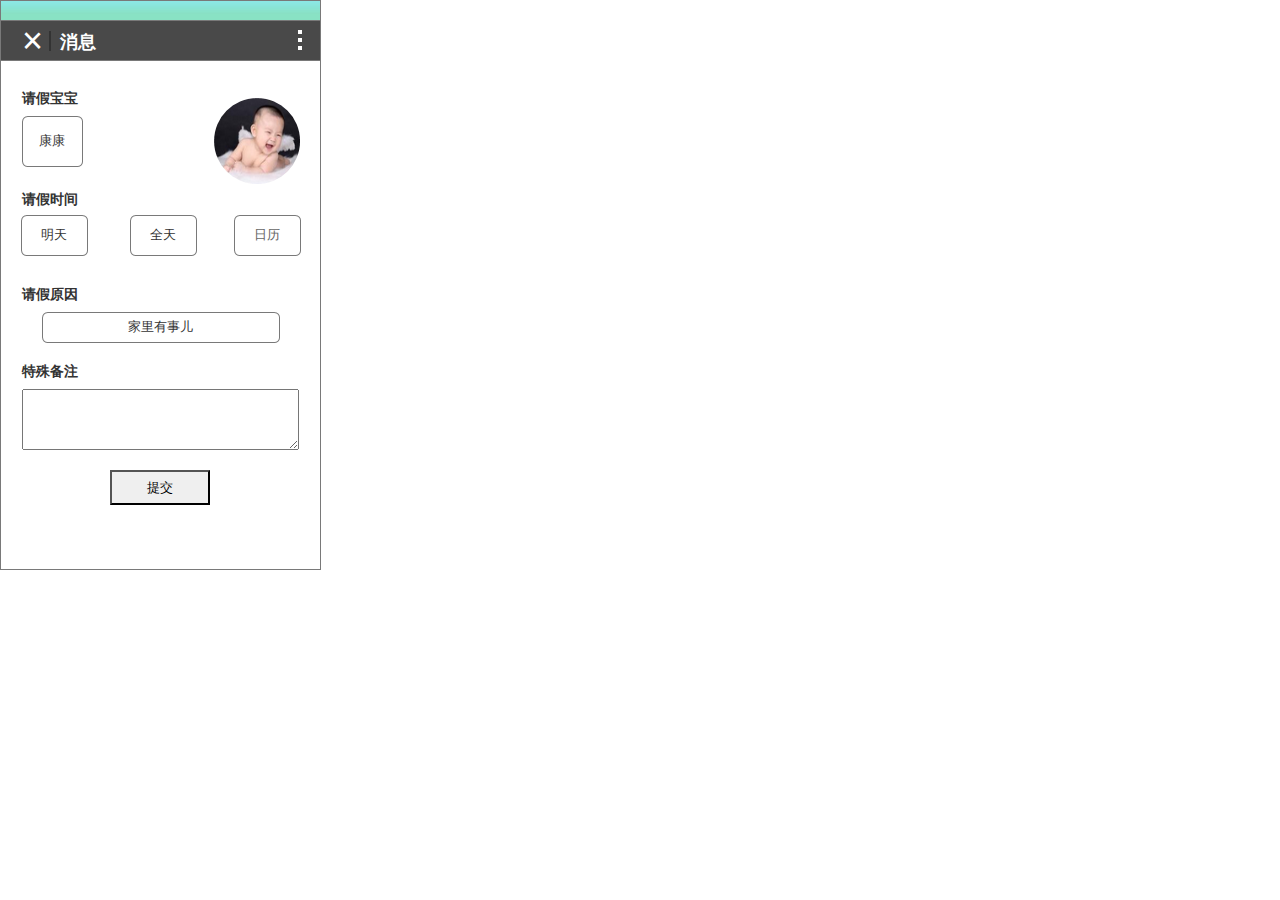
<file: jiayuantong/消息编辑界面.html>
﻿<!DOCTYPE html>
<html>
  <head>
    <title>消息编辑界面</title>
    <meta http-equiv="content-type" content="text/html; charset=utf-8"/>
    <meta name="apple-mobile-web-app-capable" content="yes"/>
    <link href="resources/css/jquery-ui-themes.css" type="text/css" rel="stylesheet"/>
    <link href="resources/css/axure_rp_page.css" type="text/css" rel="stylesheet"/>
    <link href="data/styles.css" type="text/css" rel="stylesheet"/>
    <link href="files/消息编辑界面/styles.css" type="text/css" rel="stylesheet"/>
    <script src="resources/scripts/jquery-1.7.1.min.js"></script>
    <script src="resources/scripts/jquery-ui-1.8.10.custom.min.js"></script>
    <script src="resources/scripts/axure/axQuery.js"></script>
    <script src="resources/scripts/axure/globals.js"></script>
    <script src="resources/scripts/axutils.js"></script>
    <script src="resources/scripts/axure/annotation.js"></script>
    <script src="resources/scripts/axure/axQuery.std.js"></script>
    <script src="resources/scripts/axure/doc.js"></script>
    <script src="data/document.js"></script>
    <script src="resources/scripts/messagecenter.js"></script>
    <script src="resources/scripts/axure/events.js"></script>
    <script src="resources/scripts/axure/action.js"></script>
    <script src="resources/scripts/axure/expr.js"></script>
    <script src="resources/scripts/axure/geometry.js"></script>
    <script src="resources/scripts/axure/flyout.js"></script>
    <script src="resources/scripts/axure/ie.js"></script>
    <script src="resources/scripts/axure/model.js"></script>
    <script src="resources/scripts/axure/repeater.js"></script>
    <script src="resources/scripts/axure/sto.js"></script>
    <script src="resources/scripts/axure/utils.temp.js"></script>
    <script src="resources/scripts/axure/variables.js"></script>
    <script src="resources/scripts/axure/drag.js"></script>
    <script src="resources/scripts/axure/move.js"></script>
    <script src="resources/scripts/axure/visibility.js"></script>
    <script src="resources/scripts/axure/style.js"></script>
    <script src="resources/scripts/axure/adaptive.js"></script>
    <script src="resources/scripts/axure/tree.js"></script>
    <script src="resources/scripts/axure/init.temp.js"></script>
    <script src="files/消息编辑界面/data.js"></script>
    <script src="resources/scripts/axure/legacy.js"></script>
    <script src="resources/scripts/axure/viewer.js"></script>
    <script type="text/javascript">
      $axure.utils.getTransparentGifPath = function() { return 'resources/images/transparent.gif'; };
      $axure.utils.getOtherPath = function() { return 'resources/Other.html'; };
      $axure.utils.getReloadPath = function() { return 'resources/reload.html'; };
    </script>
  </head>
  <body>
    <div id="base" class="">

      <!-- Unnamed (形状) -->
      <div id="u0" class="ax_形状">
        <img id="u0_img" class="img " src="images/消息显示界面/u0.png"/>
        <!-- Unnamed () -->
        <div id="u1" class="text"></div>
      </div>

      <!-- Unnamed (导航) -->

      <!-- Unnamed (形状) -->
      <div id="u3" class="ax_形状">
        <img id="u3_img" class="img " src="images/消息显示界面/u519.png"/>
        <!-- Unnamed () -->
        <div id="u4" class="text"></div>
      </div>

      <!-- Unnamed (形状) -->
      <div id="u5" class="ax_形状">
        <img id="u5_img" class="img " src="images/消息显示界面/u521.png"/>
        <!-- Unnamed () -->
        <div id="u6" class="text"></div>
      </div>

      <!-- Unnamed (形状) -->
      <div id="u7" class="ax_形状">
        <img id="u7_img" class="img " src="images/消息显示界面/u523.png"/>
        <!-- Unnamed () -->
        <div id="u8" class="text"></div>
      </div>

      <!-- Unnamed (形状) -->
      <div id="u9" class="ax_文本">
        <img id="u9_img" class="img " src="resources/images/transparent.gif"/>
        <!-- Unnamed () -->
        <div id="u10" class="text">
          <p><span>×</span></p>
        </div>
      </div>

      <!-- Unnamed (形状) -->
      <div id="u11" class="ax_h2">
        <img id="u11_img" class="img " src="resources/images/transparent.gif"/>
        <!-- Unnamed () -->
        <div id="u12" class="text">
          <p><span>消</span><span>息</span></p>
        </div>
      </div>

      <!-- Unnamed (垂直线) -->
      <div id="u13" class="ax_垂直线">
        <img id="u13_start" class="img " src="resources/images/transparent.gif" alt="u13_start"/>
        <img id="u13_end" class="img " src="resources/images/transparent.gif" alt="u13_end"/>
        <img id="u13_line" class="img " src="images/消息显示界面/u529_line.png" alt="u13_line"/>
      </div>

      <!-- Unnamed (形状) -->
      <div id="u14" class="ax_形状">
        <img id="u14_img" class="img " src="images/消息显示界面/u530.png"/>
        <!-- Unnamed () -->
        <div id="u15" class="text"></div>
      </div>

      <!-- Unnamed (形状) -->
      <div id="u16" class="ax_形状">
        <img id="u16_img" class="img " src="images/消息显示界面/u530.png"/>
        <!-- Unnamed () -->
        <div id="u17" class="text"></div>
      </div>

      <!-- Unnamed (形状) -->
      <div id="u18" class="ax_形状">
        <img id="u18_img" class="img " src="images/消息显示界面/u530.png"/>
        <!-- Unnamed () -->
        <div id="u19" class="text"></div>
      </div>

      <!-- Unnamed (Hot Spot) -->
      <div id="u20" class="ax_hot_spot">
      </div>

      <!-- Unnamed (Hot Spot) -->
      <div id="u21" class="ax_hot_spot">
      </div>

      <!-- Unnamed (动态面板) -->
      <div id="u22" class="ax_动态面板">
        <div id="u22_state0" class="panel_state" data-label="请假">
          <div id="u22_state0_content" class="panel_state_content">

            <!-- 宝宝显示 (形状) -->
            <div id="u23" class="ax_形状" data-label="宝宝显示">
              <img id="u23_img" class="img " src="images/消息编辑界面/宝宝显示_u23.png"/>
              <!-- Unnamed () -->
              <div id="u24" class="text">
                <p><span>康</span><span>康</span></p>
              </div>
            </div>

            <!-- Unnamed (形状) -->
            <div id="u25" class="ax_文本">
              <img id="u25_img" class="img " src="resources/images/transparent.gif"/>
              <!-- Unnamed () -->
              <div id="u26" class="text">
                <p><span>请</span><span>假宝宝</span></p>
              </div>
            </div>

            <!-- Unnamed (形状) -->
            <div id="u27" class="ax_文本">
              <img id="u27_img" class="img " src="resources/images/transparent.gif"/>
              <!-- Unnamed () -->
              <div id="u28" class="text">
                <p><span>请</span><span>假时间</span></p>
              </div>
            </div>

            <!-- 日期显示 (形状) -->
            <div id="u29" class="ax_形状" data-label="日期显示">
              <img id="u29_img" class="img " src="images/消息编辑界面/日期显示_u29.png"/>
              <!-- Unnamed () -->
              <div id="u30" class="text">
                <p><span>明</span><span>天</span></p>
              </div>
            </div>

            <!-- 时间显示 (形状) -->
            <div id="u31" class="ax_形状" data-label="时间显示">
              <img id="u31_img" class="img " src="images/消息编辑界面/日期显示_u29.png"/>
              <!-- Unnamed () -->
              <div id="u32" class="text">
                <p><span>全</span><span>天</span></p>
              </div>
            </div>

            <!-- Unnamed (形状) -->
            <div id="u33" class="ax_形状">
              <img id="u33_img" class="img " src="images/消息编辑界面/日期显示_u29.png"/>
              <!-- Unnamed () -->
              <div id="u34" class="text">
                <p><span>日历</span></p>
              </div>
            </div>

            <!-- 日期选择 (动态面板) -->
            <div id="u35" class="ax_动态面板" data-label="日期选择">
              <div id="u35_state0" class="panel_state" data-label="状态1">
                <div id="u35_state0_content" class="panel_state_content">

                  <!-- Unnamed (中继器) -->
                  <div id="u36" class="ax_中继器">
                    <script id="u36_script" type="axure-repeater-template">

                      <!-- Unnamed (形状) -->
                      <div id="u37" class="ax_形状 u37">
                        <img id="u37_img" class="img u37_img" src="images/消息编辑界面/u37.png"/>
                        <!-- Unnamed () -->
                        <div id="u38" class="u38 text"></div>
                      </div>
                    </script>
                  </div>
                </div>
              </div>
            </div>

            <!-- 时间选择 (动态面板) -->
            <div id="u39" class="ax_动态面板" data-label="时间选择">
              <div id="u39_state0" class="panel_state" data-label="状态1">
                <div id="u39_state0_content" class="panel_state_content">

                  <!-- Unnamed (中继器) -->
                  <div id="u40" class="ax_中继器">
                    <script id="u40_script" type="axure-repeater-template">

                      <!-- Unnamed (形状) -->
                      <div id="u41" class="ax_形状 u41">
                        <img id="u41_img" class="img u41_img" src="images/消息编辑界面/u37.png"/>
                        <!-- Unnamed () -->
                        <div id="u42" class="u42 text"></div>
                      </div>
                    </script>
                  </div>
                </div>
              </div>
            </div>

            <!-- Unnamed (形状) -->
            <div id="u43" class="ax_文本">
              <img id="u43_img" class="img " src="resources/images/transparent.gif"/>
              <!-- Unnamed () -->
              <div id="u44" class="text">
                <p><span>请假原因</span></p>
              </div>
            </div>

            <!-- 原因显示 (形状) -->
            <div id="u45" class="ax_形状" data-label="原因显示">
              <img id="u45_img" class="img " src="images/消息编辑界面/原因显示_u45.png"/>
              <!-- Unnamed () -->
              <div id="u46" class="text">
                <p><span>家里有事儿</span></p>
              </div>
            </div>

            <!-- Unnamed (形状) -->
            <div id="u47" class="ax_文本">
              <img id="u47_img" class="img " src="resources/images/transparent.gif"/>
              <!-- Unnamed () -->
              <div id="u48" class="text">
                <p><span>特</span><span>殊备注</span></p>
              </div>
            </div>

            <!-- Unnamed (文本框(多行)) -->
            <div id="u49" class="ax_文本框_多行_">
              <textarea id="u49_input"></textarea>
            </div>

            <!-- Unnamed (HTML Button) -->
            <div id="u50" class="ax_html_button">
              <input id="u50_input" type="submit" value="提交"/>
            </div>

            <!-- 宝宝选择 (动态面板) -->
            <div id="u51" class="ax_动态面板" data-label="宝宝选择">
              <div id="u51_state0" class="panel_state" data-label="State1">
                <div id="u51_state0_content" class="panel_state_content">

                  <!-- Unnamed (中继器) -->
                  <div id="u52" class="ax_中继器">
                    <script id="u52_script" type="axure-repeater-template">

                      <!-- Unnamed (形状) -->
                      <div id="u53" class="ax_形状 u53">
                        <img id="u53_img" class="img u53_img" src="images/消息编辑界面/u53.png"/>
                        <!-- Unnamed () -->
                        <div id="u54" class="u54 text"></div>
                      </div>
                    </script>
                  </div>
                </div>
              </div>
            </div>

            <!-- 宝宝图片 (动态面板) -->
            <div id="u55" class="ax_动态面板" data-label="宝宝图片">
              <div id="u55_state0" class="panel_state" data-label="状态1">
                <div id="u55_state0_content" class="panel_state_content">

                  <!-- Unnamed (图片) -->
                  <div id="u56" class="ax_图片">
                    <img id="u56_img" class="img " src="images/消息编辑界面/u56.png"/>
                    <!-- Unnamed () -->
                    <div id="u57" class="text"></div>
                  </div>
                </div>
              </div>
              <div id="u55_state1" class="panel_state" data-label="状态2">
                <div id="u55_state1_content" class="panel_state_content">

                  <!-- Unnamed (图片) -->
                  <div id="u58" class="ax_图片">
                    <img id="u58_img" class="img " src="images/消息编辑界面/u58.png"/>
                    <!-- Unnamed () -->
                    <div id="u59" class="text"></div>
                  </div>
                </div>
              </div>
            </div>

            <!-- 原因选择 (动态面板) -->
            <div id="u60" class="ax_动态面板" data-label="原因选择">
              <div id="u60_state0" class="panel_state" data-label="状态1">
                <div id="u60_state0_content" class="panel_state_content">

                  <!-- Unnamed (中继器) -->
                  <div id="u61" class="ax_中继器">
                    <script id="u61_script" type="axure-repeater-template">

                      <!-- Unnamed (形状) -->
                      <div id="u62" class="ax_形状 u62">
                        <img id="u62_img" class="img u62_img" src="images/消息编辑界面/u62.png"/>
                        <!-- Unnamed () -->
                        <div id="u63" class="u63 text"></div>
                      </div>
                    </script>
                  </div>
                </div>
              </div>
            </div>

            <!-- 日历选择 (动态面板) -->
            <div id="u64" class="ax_动态面板" data-label="日历选择">
              <div id="u64_state0" class="panel_state" data-label="状态1">
                <div id="u64_state0_content" class="panel_state_content">

                  <!-- 日历图 (图片) -->
                  <div id="u65" class="ax_图片" data-label="日历图">
                    <img id="u65_img" class="img " src="images/消息编辑界面/日历图_u65.png"/>
                    <!-- Unnamed () -->
                    <div id="u66" class="text"></div>
                  </div>
                </div>
              </div>
            </div>
          </div>
        </div>
        <div id="u22_state1" class="panel_state" data-label="嘱托">
          <div id="u22_state1_content" class="panel_state_content">

            <!-- Unnamed (形状) -->
            <div id="u67" class="ax_文本">
              <img id="u67_img" class="img " src="resources/images/transparent.gif"/>
              <!-- Unnamed () -->
              <div id="u68" class="text">
                <p><span>嘱托</span><span>宝宝</span></p>
              </div>
            </div>

            <!-- Unnamed (形状) -->
            <div id="u69" class="ax_文本">
              <img id="u69_img" class="img " src="resources/images/transparent.gif"/>
              <!-- Unnamed () -->
              <div id="u70" class="text">
                <p><span>嘱托内容</span></p>
              </div>
            </div>

            <!-- Unnamed (文本框(多行)) -->
            <div id="u71" class="ax_文本框_多行_">
              <textarea id="u71_input"></textarea>
            </div>

            <!-- Unnamed (动态面板) -->
            <div id="u72" class="ax_动态面板">
              <div id="u72_state0" class="panel_state" data-label="状态1">
                <div id="u72_state0_content" class="panel_state_content">

                  <!-- Unnamed (形状) -->
                  <div id="u73" class="ax_形状">
                    <img id="u73_img" class="img " src="images/消息编辑界面/u73.png"/>
                    <!-- Unnamed () -->
                    <div id="u74" class="text">
                      <p><span>&nbsp; &nbsp; &nbsp;&nbsp; </span><span>时间</span></p>
                    </div>
                  </div>

                  <!-- Unnamed (图片) -->
                  <div id="u75" class="ax_图片">
                    <img id="u75_img" class="img " src="images/消息编辑界面/u75.png"/>
                    <!-- Unnamed () -->
                    <div id="u76" class="text"></div>
                  </div>
                </div>
              </div>
            </div>

            <!-- Unnamed (形状) -->
            <div id="u77" class="ax_形状">
              <img id="u77_img" class="img " src="images/消息编辑界面/u73.png"/>
              <!-- Unnamed () -->
              <div id="u78" class="text">
                <p><span>发</span><span>送</span></p>
              </div>
            </div>

            <!-- 宝宝显示 (形状) -->
            <div id="u79" class="ax_形状" data-label="宝宝显示">
              <img id="u79_img" class="img " src="images/消息编辑界面/宝宝显示_u23.png"/>
              <!-- Unnamed () -->
              <div id="u80" class="text">
                <p><span>康</span><span>康</span></p>
              </div>
            </div>

            <!-- 宝宝选择 (动态面板) -->
            <div id="u81" class="ax_动态面板" data-label="宝宝选择">
              <div id="u81_state0" class="panel_state" data-label="State1">
                <div id="u81_state0_content" class="panel_state_content">

                  <!-- Unnamed (中继器) -->
                  <div id="u82" class="ax_中继器">
                    <script id="u82_script" type="axure-repeater-template">

                      <!-- Unnamed (形状) -->
                      <div id="u83" class="ax_形状 u83">
                        <img id="u83_img" class="img u83_img" src="images/消息编辑界面/u53.png"/>
                        <!-- Unnamed () -->
                        <div id="u84" class="u84 text"></div>
                      </div>
                    </script>
                  </div>
                </div>
              </div>
            </div>

            <!-- 宝宝图片 (动态面板) -->
            <div id="u85" class="ax_动态面板" data-label="宝宝图片">
              <div id="u85_state0" class="panel_state" data-label="状态1">
                <div id="u85_state0_content" class="panel_state_content">

                  <!-- Unnamed (图片) -->
                  <div id="u86" class="ax_图片">
                    <img id="u86_img" class="img " src="images/消息编辑界面/u56.png"/>
                    <!-- Unnamed () -->
                    <div id="u87" class="text"></div>
                  </div>
                </div>
              </div>
              <div id="u85_state1" class="panel_state" data-label="状态2">
                <div id="u85_state1_content" class="panel_state_content">

                  <!-- Unnamed (图片) -->
                  <div id="u88" class="ax_图片">
                    <img id="u88_img" class="img " src="images/消息编辑界面/u58.png"/>
                    <!-- Unnamed () -->
                    <div id="u89" class="text"></div>
                  </div>
                </div>
              </div>
            </div>

            <!-- 日历选择 (动态面板) -->
            <div id="u90" class="ax_动态面板" data-label="日历选择">
              <div id="u90_state0" class="panel_state" data-label="状态1">
                <div id="u90_state0_content" class="panel_state_content">

                  <!-- 日历图 (图片) -->
                  <div id="u91" class="ax_图片" data-label="日历图">
                    <img id="u91_img" class="img " src="images/消息编辑界面/日历图_u65.png"/>
                    <!-- Unnamed () -->
                    <div id="u92" class="text"></div>
                  </div>
                </div>
              </div>
            </div>
          </div>
        </div>
      </div>

      <!-- 跳转提示 (形状) -->
      <div id="u93" class="ax_形状" data-label="跳转提示">
        <img id="u93_img" class="img " src="images/消息编辑界面/跳转提示_u93.png"/>
        <!-- Unnamed () -->
        <div id="u94" class="text">
          <p><span>您的消息已传到</span></p><p><span>&nbsp;</span></p><p><span>请注意接收老师的反馈</span></p>
        </div>
      </div>
    </div>
  </body>
</html>
</file>
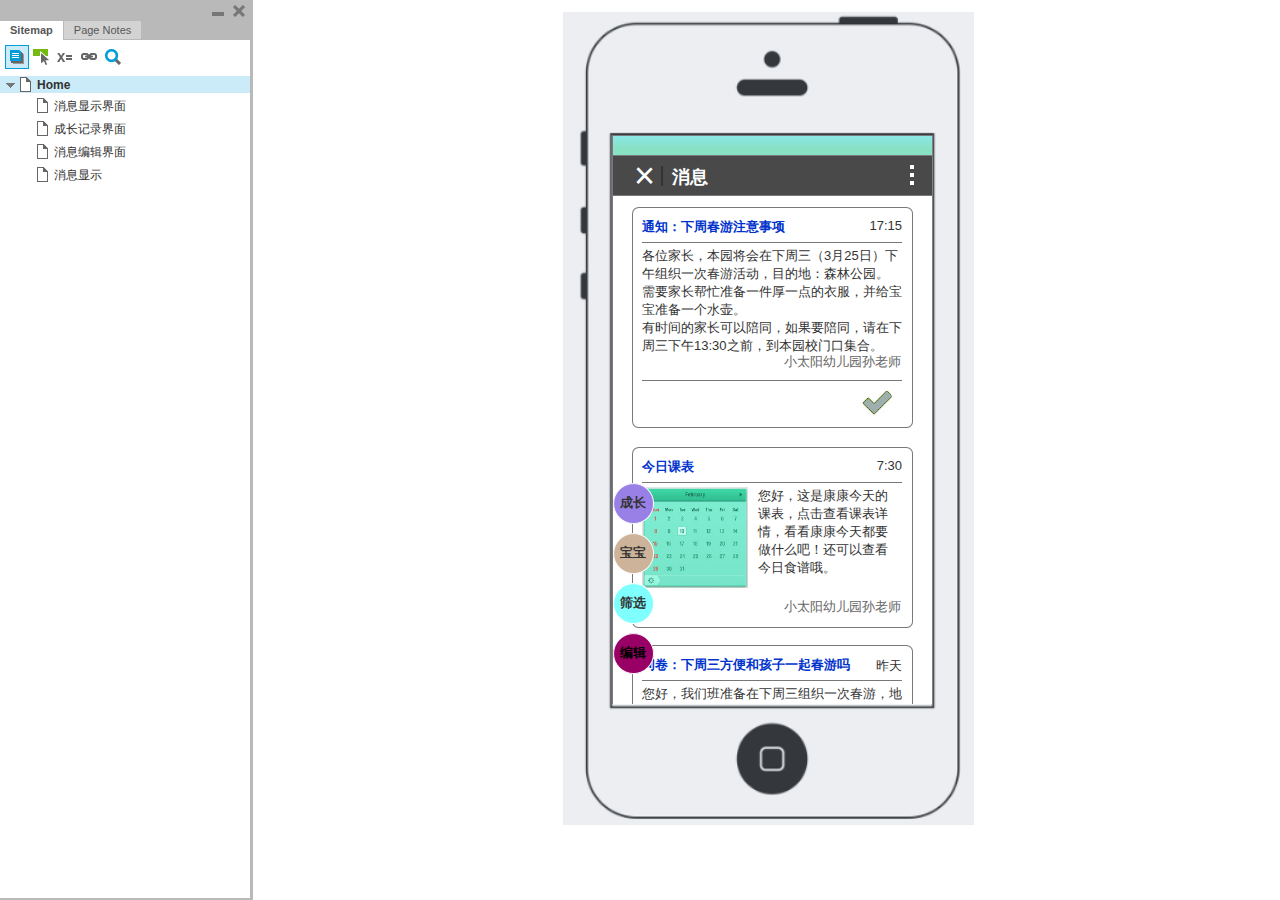
<file: jiayuantong/resources/reload.html>
﻿<html>
	<head>
		<title></title>
	</head>
	<body>
	
	<script language="javascript">
	function getUrl() {
      var query = window.location.hash.substring(1);
      var vars = query.split("&&&");
      for (var i=0;i<vars.length;i++) {
        var url = vars[i];
        return decodeURI(url).replace("html%23","html#");
      } 
    }

    var rel = '../';
    var url = getUrl();
    if (url.indexOf(":") > 0 && url.indexOf(":") < 10) rel = '';
	self.location.href = rel + url;
	</script>
	
	</body>
</html>
</file>
<file: stylesheets/stylesheet.css>
/*******************************************************************************
Slate Theme for GitHub Pages
by Jason Costello, @jsncostello
*******************************************************************************/

@import url(pygment_trac.css);

/*******************************************************************************
MeyerWeb Reset
*******************************************************************************/
#title h3{
    color: lightgray;
}
body{
    background-color: white;
}
h2{
    clear: #222222;
}
#content{
    margin-left: 10%;
    margin-top: 50px;
}
</file>
<file: jiayuantong/resources/css/default.css>
﻿body {
  font-family : Helvetica, Arial, Sans-Serif;
  background-color: #B9B9B9;
  overflow:hidden;
}
a {
  cursor: pointer;
}
#maximizePanelContainer {
  font-size: 4px;
  position:absolute;
  left: 0px;
  top: 0px;
  width: 15px;
  height: 13px;
  overflow: visible;
  z-index: 1000;
}
.maximizePanel {
  position:absolute;
  left: 0px;
  top: 0px;
  width: 20px;
  height: 20px;
  margin: 2px 0px 0px 1px;
  background: url('../images/261_expand_12rollover1.png') no-repeat;
  cursor: pointer;
}
.maximizePanelOver {
  background: url('../images/261_expand_12rollover2.png') no-repeat;    
}

#interfaceControlFrameMinimizeContainer {
  position:relative;
  font-size: 2px; /*for IE*/
  text-align: right;
  z-index: 100;
    height: 20px;
}
#interfaceControlFrameMinimizeContainer a 
{
    display: inline-block;
    width: 15px;
    height: 20px;
  font-size: 2px;
  background: url('../images/260_collapse_12rollover1.png') no-repeat;
  text-decoration: none;
  margin: 5px 5px 0px 0px;
}
#interfaceControlFrame {
    margin: 0px;
}
#interfaceControlFrameMinimizeContainer a:hover {
  background: url('../images/260_collapse_12rollover2.png') no-repeat;
}
#interfaceControlFrameCloseContainer {
    display: inline;
    width: 15px;
    height: 20px;
    font-size: 2px;
    margin: 5px 2px 0px 0px;
}
#interfaceControlFrameCloseContainer a 
{
  background: url('../images/259_close_12rollover1.png') no-repeat;
    margin: 0px;
  text-decoration: none;
}
#interfaceControlFrameCloseContainer a:hover 
{
  background: url('../images/259_close_12rollover2.png') no-repeat;
}
#interfaceControlFrameHeader li {
    display: inline;
}
#interfaceControlFrameHeader a {
  outline: none;
  padding: 3px 10px 3px 10px;
  margin-right: 1px;
  text-decoration: none;
  color: #575757;
  white-space: nowrap;
  background-color: #D3D3D3;
}
#interfaceControlFrameHeader a:link {}
#interfaceControlFrameHeader a:hover {
  color: #000000;
}
#interfaceControlFrameHeader a.selected {
  background-color: White;
  font-weight:bold;
  padding: 3px 10px 4px 10px;
}
#interfaceControlFrameHeaderContainer {
  overflow: visible;
  width: 250px;
}
#interfaceControlFrameHeader {
  position:relative;
  list-style: none;
  padding : 4px 0px 4px 0px;
  font-size: 11px;
  z-index: 50;
}
#interfaceControlFrameContainer {
  position: absolute;
  background-color: White;
  overflow: hidden;
  width: 100%;
  /*height:100%;*/
}

#interfaceControlFrameLogoContainer {
  background-color: White;
  border-bottom: 1px solid #EFEFEF;
  margin: -5px 0px 5px 0px;
  padding: 10px 5px 5px 5px;
  overflow: hidden;
}
#interfaceControlFrameLogoImageContainer {
  text-align: center;
}
#interfaceControlFrameLogoCaptionContainer {
  text-align: center;
  margin: 5px 10px 0px 10px;
  font-size: 11px;
  color: #333;
}
</file>
<file: jiayuantong/plugins/sitemap/styles/sitemap.css>
﻿
#sitemapHost {
    font-size: 12px;
    color:#333;
    background-color:#FFF;
    height: 100%;
}

#sitemapTreeContainer {
    /*margin: 0px 8px 0px 10px;*/
    position: absolute;
    overflow: auto;
    width: 100%;
    /*height: 100%;*/
    top: 31px;
    bottom: 0px;
}

.sitemapTree {
    /* list-style-type: none; */
    margin: 5px 0px 10px -9px;
    overflow:visible;
}

.sitemapTree ul {
    list-style-type: none;
    margin: 0px 0px 0px 0px;
    padding-left: 0px;
}

.sitemapPlusMinusLink 
{
}

.sitemapMinus 
{
	vertical-align:middle;
    background: url('images/minus.gif');
    background-repeat: no-repeat;
	margin-right: 3px;	
	margin-bottom: 1px;
    height:9px;
    width:9px;
    display:inline-block;
}

.sitemapPlus 
{
	vertical-align:middle;
    background: url('images/plus.gif');
    background-repeat: no-repeat;
	margin-right: 3px;	
	margin-bottom: 1px;
	height:9px;
    width:9px;
    display:inline-block;
}

.sitemapPageLink 
{
    margin-left: 0px;
}

.sitemapPageIcon 
{
	margin-bottom:-3px;
    width: 16px;
    height: 16px;
    display: inline-block;
    background: url('images/079_page_16.png');
    background-repeat: no-repeat;
}

.sitemapFlowIcon
{
    background: url('images/086_case_16.png');
}

.sitemapFolderIcon
{
    background: url('images/235_folderclosed_16.png');
}

.sitemapFolderOpenIcon
{
    background: url('images/236_folderopen_16.png');
}

.sitemapPageName 
{
    margin-left: 3px;
}

.sitemapNode 
{
    margin:4px 0px 4px 0px;
    white-space:nowrap;
}

.sitemapPageLinkContainer {
    margin-left: 0px;
    padding-bottom: 1px;
}
/*
.sitemapNode div
{
	padding-top: 1px; 
	padding-bottom: 3px;
    padding-left: 20px;
	height: 14px;
}
*/

.sitemapExpandableNode 
{
	margin-left: 0px;
}

.sitemapHighlight 
{
	background-color : rgb(204,235,248);
    font-weight: bold;
}

.sitemapGreyedName
{
	color: #AAA;
}

#sitemapToolbar 
{
	margin: 5px 5px 5px 5px;
    height: 22px;
}

#sitemapToolbar .sitemapToolbarButton
{
    float: left;
    width: 22px;
    height: 22px;
    border: 1px solid transparent;
}

#sitemapToolbar .sitemapToolbarButton:hover
{
    border: 1px solid rgb(0,157,217);
    background-color : rgb(166,221,242);
}

#sitemapToolbar .sitemapToolbarButton:active
{
    border: 1px solid rgb(0,157,217);
    background-color : rgb(204,235,248);
}

#sitemapToolbar .sitemapToolbarButtonSelected {
    border: 1px solid rgb(0,157,217);
    background-color : rgb(204,235,248);    
}

#linksButton {
    background: url('images/233_hyperlink_16.png') no-repeat center center;
}

#adaptiveButton {
    background: url('images/225_responsive_16.png') no-repeat center center;
}

#footnotesButton {
    background: url('images/228_togglenotes_16.png') no-repeat center center;
}

#highlightInteractiveButton {
    background: url('images/231_event_16.png') no-repeat center center;
}

#variablesButton {
    background: url('images/229_variables_16.png') no-repeat center center;
}

#searchButton {
    background: url('images/232_search_16.png') no-repeat center center;
}

.sitemapLinkContainer
{
	margin-top: 8px;
	padding-right: 5px;
	font-size: 12px;
}

.sitemapLinkField 
{
	width: 100%;
	font-size: 12px;
	margin-top: 3px;
}

.sitemapOptionContainer
{
	margin-top: 8px;
	padding-right: 5px;
	font-size: 12px;
}

#sitemapOptionsDiv
{
	margin-top: 5px;
	margin-left: 16px;
}

#viewSelectDiv
{
	margin-left: 5px;
}

#viewSelect
{
	width: 70%;
}

.sitemapUrlOption
{
	padding-bottom: 5px;
}

.optionLabel
{
	font-size: 12px;
}

.sitemapPopupContainer
{
    display: none;
    position: absolute;
	background-color: #F4F4F4;
	border: 1px solid #B9B9B9;
	padding: 5px 5px 5px 5px;
	margin: 5px 0px 0px 5px;
    z-index: 1;
}

#adaptiveViewsContainer
{
	margin-left: 0px;
	padding: 0px;
}

.adaptiveViewOption
{
	padding: 2px;
}

.adaptiveViewOption:hover
{ 
	background-color: rgb(204,235,248);
	cursor: pointer;
}

.currentAdaptiveView {
    font-weight: bold;
}

.adaptiveCheckboxDiv {
	height: 15px;
	width: 15px;
	float: left;
}

.checkedAdaptive {
	background: url('images/adaptivecheck.png') no-repeat center center;
}

#variablesContainer 
{
	max-height: 350px;
	overflow: auto;
}

.variableName
{
	font-weight: bold;
}

.variableDiv
{
	margin-bottom: 10px;
}

#variablesClearLink 
{
	color: #069;
	left: 5px;
}

.searchBoxHint 
{
	color: #AAA;
	font-style: italic;
}

#sitemapLinksPageName
{
	font-weight: bold;
}

#sitemapOptionsHeader
{
	font-weight: bold;
}
</file>
<file: jiayuantong/plugins/page_notes/styles/page_notes.css>
﻿#pageNotesHost {
    font-size: 12px;
    color:#333;
    height: 100%;
}

#pageNotesScrollContainer 
{
    overflow: auto;
    width: 100%;
    height: 100%;
}    

#pageNotesContainer 
{
    padding: 10px 10px 10px 10px;
}

#pageNameHeader
{
	font-size: 13px;
	font-weight: bold;
	height: 23px;
	white-space: nowrap;
}

#pageNotesContent 
{
	overflow: visible;
}

.pageNoteName 
{
	font-size: 12px;
	margin-bottom: 5px;
	text-decoration: underline;
	white-space: nowrap;
}

.pageNote 
{
	margin-bottom: 10px;
}
</file>
<file: jiayuantong/resources/css/axure_rp_page.css>
﻿/* so the window resize fires within a frame in IE7 */
html, body {
    height: 100%;    
}

p {
	margin: 0px;
}

iframe {
	background: #FFFFFF;
}

/* to match IE with C, FF */
input {
    padding: 1px 0px 1px 0px;
    box-sizing: border-box;
    -moz-box-sizing: border-box;
}

textarea {
    margin: 0px;
    box-sizing: border-box;
    -moz-box-sizing: border-box;
}

div.intcases {
	font-family: arial; 
	font-size: 12px;
    text-align:left; 
	border:1px solid #AAA; 
	background:#FFF none repeat scroll 0% 0%; 
	z-index:9999; 
	visibility:hidden; 
	position:absolute;
    padding: 0px;
    border-radius: 3px;
	white-space: nowrap;
}

div.intcaselink {
	cursor: pointer;
    padding: 3px 8px 3px 8px;
    margin: 5px;
	background:#EEE none repeat scroll 0% 0%; 
	border:1px solid #AAA;
    border-radius: 3px;
}

div.refpageimage {
	position: absolute;
    left: 0px;
    top: 0px;
	font-size: 0px;
	width: 16px;
	height: 16px;
	cursor: pointer;
	background-image: url(images/newwindow.gif);
	background-repeat: no-repeat;
}

div.annnoteimage {
	position: absolute;
    left: 0px;
    top: 0px;
	font-size: 0px;
	width: 16px;
	height: 12px;
	cursor: help;
	background-image: url(images/note.gif);
	background-repeat: no-repeat;
}

div.annnotelabel {
	position: absolute;
    left: 0px;
    top: 0px;
	font-family: Arial;
	font-size: 10px;
	border: 1px solid rgb(166,221,242);
	cursor: help;
	background:rgb(0,157,217) none repeat scroll 0% 0%; 
	padding-left:3px; 
	padding-right:3px;
	white-space: nowrap;
	color: white;
}
 
.annotationName {
	font-size: 13px;
	font-weight: bold;
	margin-bottom: 3px;
	white-space: nowrap;
}

.annotation {
	font-size: 12px;
	padding-left: 2px;
	margin-bottom: 5px;
}

/* this is a fix for the issue where dialogs jump around and takes the text-align from the body */
.dialogFix {
    position:absolute;
    text-align:left;
}


@keyframes pulsate {
  from {
    box-shadow: 0 0 10px #74BA11;
  }
  to {
    box-shadow: 0 0 20px #74BA11;
  }
}

@-webkit-keyframes pulsate {
  from {
    -webkit-box-shadow: 0 0 10px #74BA11;
    box-shadow: 0 0 10px #74BA11;
  }
  to {
    -webkit-box-shadow: 0 0 20px #74BA11;
    box-shadow: 0 0 20px #74BA11;
  }
}
 
@-moz-keyframes pulsate {
  from {
    -moz-box-shadow: 0 0 10px #74BA11;
    box-shadow: 0 0 10px #74BA11;
  }
  to {
    -moz-box-shadow: 0 0 20px #74BA11;
    box-shadow: 0 0 20px #74BA11;
  }
}

.legacyPulsateBorder {
	border: 5px solid #74BA11;
	margin: -5px;
}

.pulsateBorder {
  animation-name: pulsate;
  animation-timing-function: ease-in-out;
  animation-duration: 0.9s;
  animation-iteration-count: infinite;
  animation-direction: alternate;
  
  -webkit-animation-name: pulsate;
  -webkit-animation-timing-function: ease-in-out;
  -webkit-animation-duration: 0.9s;
  -webkit-animation-iteration-count: infinite;
  -webkit-animation-direction: alternate;

  -moz-animation-name: pulsate;
  -moz-animation-timing-function: ease-in-out;
  -moz-animation-duration: 0.9s;
  -moz-animation-iteration-count: infinite;
  -moz-animation-direction: alternate;
}
</file>
<file: jiayuantong/data/styles.css>
﻿.ax_形状 {
  font-family:'Arial Normal', 'Arial';
  font-weight:400;
  font-style:normal;
  font-size:13px;
  color:#333333;
  text-align:center;
  line-height:normal;
}
.ax_文本 {
  font-family:'Arial Normal', 'Arial';
  font-weight:400;
  font-style:normal;
  font-size:13px;
  color:#333333;
  text-align:left;
  line-height:normal;
}
.ax_h1 {
  font-family:'Arial Negreta', 'Arial';
  font-weight:700;
  font-style:normal;
  font-size:32px;
  color:#333333;
  text-align:left;
  line-height:normal;
}
.ax_h2 {
  font-family:'Arial Negreta', 'Arial';
  font-weight:700;
  font-style:normal;
  font-size:24px;
  color:#333333;
  text-align:left;
  line-height:normal;
}
.ax_h3 {
  font-family:'Arial Negreta', 'Arial';
  font-weight:700;
  font-style:normal;
  font-size:18px;
  color:#333333;
  text-align:left;
  line-height:normal;
}
.ax_h4 {
  font-family:'Arial Negreta', 'Arial';
  font-weight:700;
  font-style:normal;
  font-size:14px;
  color:#333333;
  text-align:left;
  line-height:normal;
}
.ax_h5 {
  font-family:'Arial Negreta', 'Arial';
  font-weight:700;
  font-style:normal;
  font-size:13px;
  color:#333333;
  text-align:left;
  line-height:normal;
}
.ax_h6 {
  font-family:'Arial Negreta', 'Arial';
  font-weight:700;
  font-style:normal;
  font-size:10px;
  color:#333333;
  text-align:left;
  line-height:normal;
}
.ax_图片 {
  font-family:'Arial Normal', 'Arial';
  font-weight:400;
  font-style:normal;
  font-size:13px;
  color:#000000;
  text-align:center;
  line-height:normal;
}
.ax_文本链接 {
  color:#0000FF;
}
.ax_鼠标悬停文本链接 {
}
.ax_鼠标按下文本链接 {
}
.ax_文本框_单行_ {
  font-family:'Arial Normal', 'Arial';
  font-weight:400;
  font-style:normal;
  font-size:13px;
  color:#000000;
  text-align:left;
  line-height:normal;
}
.ax_文本框_多行_ {
  font-family:'Arial Normal', 'Arial';
  font-weight:400;
  font-style:normal;
  font-size:13px;
  color:#000000;
  text-align:left;
  line-height:normal;
}
.ax_下拉列表框 {
  font-family:'Arial Normal', 'Arial';
  font-weight:400;
  font-style:normal;
  font-size:13px;
  color:#000000;
  text-align:left;
  line-height:normal;
}
.ax_列表选择框 {
  font-family:'Arial Normal', 'Arial';
  font-weight:400;
  font-style:normal;
  font-size:13px;
  color:#000000;
  text-align:left;
  line-height:normal;
}
.ax_复选框 {
  font-family:'Arial Normal', 'Arial';
  font-weight:400;
  font-style:normal;
  font-size:13px;
  color:#333333;
  text-align:left;
  line-height:normal;
}
.ax_单选框 {
  font-family:'Arial Normal', 'Arial';
  font-weight:400;
  font-style:normal;
  font-size:13px;
  color:#333333;
  text-align:left;
  line-height:normal;
}
.ax_流程形状 {
  font-family:'Arial Normal', 'Arial';
  font-weight:400;
  font-style:normal;
  font-size:13px;
  color:#333333;
  text-align:center;
  line-height:normal;
}
.ax_树节点 {
  font-family:'Arial Normal', 'Arial';
  font-weight:400;
  font-style:normal;
  font-size:13px;
  color:#333333;
  text-align:left;
  line-height:normal;
}
.ax_html_button {
  font-family:'Arial Normal', 'Arial';
  font-weight:400;
  font-style:normal;
  font-size:13px;
  color:#000000;
  text-align:center;
  line-height:normal;
}
.ax_hot_spot {
  font-family:'Arial Normal', 'Arial';
  font-weight:400;
  font-style:normal;
  font-size:13px;
  color:#333333;
  text-align:center;
  line-height:normal;
}
.ax_内部框架 {
  font-family:'Arial Normal', 'Arial';
  font-weight:400;
  font-style:normal;
  font-size:13px;
  color:#333333;
  text-align:center;
  line-height:normal;
}
.ax_动态面板 {
  font-family:'Arial Normal', 'Arial';
  font-weight:400;
  font-style:normal;
  font-size:13px;
  color:#333333;
  text-align:center;
  line-height:normal;
}
.ax_编辑选项 {
  font-family:'Arial Normal', 'Arial';
  font-weight:400;
  font-style:normal;
  font-size:13px;
  color:#333333;
  text-align:center;
  line-height:normal;
}
.ax_中继器 {
  font-family:'Arial Normal', 'Arial';
  font-weight:400;
  font-style:normal;
  font-size:13px;
  color:#333333;
  text-align:center;
  line-height:normal;
}
.ax_表格 {
  font-family:'Arial Normal', 'Arial';
  font-weight:400;
  font-style:normal;
  font-size:13px;
  color:#333333;
  text-align:center;
  line-height:normal;
}
.ax_表格单元 {
  font-family:'Arial Normal', 'Arial';
  font-weight:400;
  font-style:normal;
  font-size:13px;
  color:#333333;
  text-align:left;
  line-height:normal;
}
.ax_菜单 {
  font-family:'Arial Normal', 'Arial';
  font-weight:400;
  font-style:normal;
  font-size:13px;
  color:#000000;
  text-align:center;
  line-height:normal;
}
.ax_水平线 {
  font-family:'Arial Normal', 'Arial';
  font-weight:400;
  font-style:normal;
  font-size:13px;
  color:#333333;
  text-align:center;
  line-height:normal;
}
.ax_垂直线 {
  font-family:'Arial Normal', 'Arial';
  font-weight:400;
  font-style:normal;
  font-size:13px;
  color:#333333;
  text-align:center;
  line-height:normal;
}
.ax_connector {
  font-family:'Arial Normal', 'Arial';
  font-weight:400;
  font-style:normal;
  font-size:13px;
  color:#333333;
  text-align:center;
  line-height:normal;
}
</file>
<file: jiayuantong/files/home/styles.css>
﻿body {
  margin:0px;
  background-image:none;
  position:static;
  left:auto;
  width:721px;
  margin-left:0;
  margin-right:0;
  text-align:left;
}
#base {
  position:absolute;
  z-index:0;
}
#u0 {
  position:absolute;
  left:310px;
  top:12px;
  width:411px;
  height:813px;
}
#u0_img {
  position:absolute;
  left:0px;
  top:0px;
  width:411px;
  height:813px;
}
#u1 {
  position:absolute;
  left:2px;
  top:398px;
  width:407px;
  visibility:hidden;
  word-wrap:break-word;
}
#u2 {
  position:absolute;
  left:359px;
  top:135px;
  width:320px;
  height:569px;
}
</file>
<file: jiayuantong/files/成长记录界面/styles.css>
﻿body {
  margin:0px;
  background-image:none;
  position:static;
  left:auto;
  width:640px;
  margin-left:0;
  margin-right:0;
  text-align:left;
}
#base {
  position:absolute;
  z-index:0;
}
#u0 {
  position:absolute;
  left:0px;
  top:0px;
  width:320px;
  height:569px;
}
#u0_img {
  position:absolute;
  left:0px;
  top:0px;
  width:321px;
  height:570px;
}
#u1 {
  position:absolute;
  left:2px;
  top:276px;
  width:316px;
  visibility:hidden;
  word-wrap:break-word;
}
#u2 {
  position:absolute;
  left:20px;
  top:72px;
}
#u2_state0 {
  position:relative;
  left:0px;
  top:0px;
  background-image:none;
}
#u2_state0_content {
  position:absolute;
  left:0px;
  top:0px;
  width:1px;
  height:1px;
}
#u3 {
  position:absolute;
  left:0px;
  top:187px;
  width:50px;
  height:48px;
}
#u3_img {
  position:absolute;
  left:0px;
  top:0px;
  width:50px;
  height:48px;
}
#u4 {
  position:absolute;
  left:2px;
  top:16px;
  width:46px;
  visibility:hidden;
  word-wrap:break-word;
}
#u5 {
  position:absolute;
  left:70px;
  top:197px;
  width:41px;
  height:24px;
  font-size:20px;
}
#u5_img {
  position:absolute;
  left:0px;
  top:0px;
  width:42px;
  height:25px;
}
#u6 {
  position:absolute;
  left:0px;
  top:0px;
  width:41px;
  white-space:nowrap;
}
#u7 {
  position:absolute;
  left:0px;
  top:235px;
  width:280px;
  height:51px;
  font-size:16px;
}
#u7_img {
  position:absolute;
  left:0px;
  top:0px;
  width:281px;
  height:52px;
}
#u8 {
  position:absolute;
  left:2px;
  top:16px;
  width:276px;
  word-wrap:break-word;
}
#u9 {
  position:absolute;
  left:0px;
  top:296px;
  width:280px;
  height:51px;
  font-size:16px;
}
#u9_img {
  position:absolute;
  left:0px;
  top:0px;
  width:281px;
  height:52px;
}
#u10 {
  position:absolute;
  left:2px;
  top:16px;
  width:276px;
  word-wrap:break-word;
}
#u11 {
  position:absolute;
  left:0px;
  top:357px;
  width:280px;
  height:51px;
  font-size:16px;
}
#u11_img {
  position:absolute;
  left:0px;
  top:0px;
  width:281px;
  height:52px;
}
#u12 {
  position:absolute;
  left:2px;
  top:16px;
  width:276px;
  word-wrap:break-word;
}
#u13 {
  position:absolute;
  left:0px;
  top:0px;
  width:280px;
  height:172px;
}
#u13_img {
  position:absolute;
  left:0px;
  top:0px;
  width:280px;
  height:172px;
}
#u14 {
  position:absolute;
  left:2px;
  top:78px;
  width:276px;
  visibility:hidden;
  word-wrap:break-word;
}
#u15 {
  position:absolute;
  left:320px;
  top:72px;
  width:321px;
  height:809px;
  overflow:hidden;
}
#u15_state0 {
  position:absolute;
  left:0px;
  top:0px;
  width:321px;
  height:809px;
  -ms-overflow-x:hidden;
  overflow-x:hidden;
  -ms-overflow-y:hidden;
  overflow-y:hidden;
  background-color:rgba(204, 204, 204, 1);
  background-image:none;
}
#u15_state0_content {
  position:absolute;
  left:0px;
  top:0px;
  width:1px;
  height:1px;
}
#u16 {
  position:absolute;
  left:20px;
  top:30px;
  width:120px;
  height:113px;
  -webkit-transform:rotate(354deg);
  -moz-transform:rotate(354deg);
  -ms-transform:rotate(354deg);
  transform:rotate(354deg);
}
#u16_img {
  position:absolute;
  left:0px;
  top:0px;
  width:120px;
  height:113px;
}
#u17 {
  position:absolute;
  left:2px;
  top:48px;
  width:116px;
  visibility:hidden;
  word-wrap:break-word;
}
#u18 {
  position:absolute;
  left:168px;
  top:66px;
  width:65px;
  height:16px;
  font-size:14px;
}
#u18_img {
  position:absolute;
  left:0px;
  top:0px;
  width:66px;
  height:17px;
}
#u19 {
  position:absolute;
  left:0px;
  top:0px;
  width:65px;
  white-space:nowrap;
}
#u20 {
  position:absolute;
  left:146px;
  top:92px;
  width:127px;
  height:16px;
  font-size:14px;
}
#u20_img {
  position:absolute;
  left:0px;
  top:0px;
  width:128px;
  height:17px;
}
#u21 {
  position:absolute;
  left:0px;
  top:0px;
  width:127px;
  white-space:nowrap;
}
#u22 {
  position:absolute;
  left:32px;
  top:210px;
  width:65px;
  height:16px;
  font-size:14px;
}
#u22_img {
  position:absolute;
  left:0px;
  top:0px;
  width:66px;
  height:17px;
}
#u23 {
  position:absolute;
  left:0px;
  top:0px;
  width:65px;
  white-space:nowrap;
}
#u24 {
  position:absolute;
  left:10px;
  top:236px;
  width:138px;
  height:16px;
  font-size:14px;
}
#u24_img {
  position:absolute;
  left:0px;
  top:0px;
  width:139px;
  height:17px;
}
#u25 {
  position:absolute;
  left:0px;
  top:0px;
  width:138px;
  white-space:nowrap;
}
#u26 {
  position:absolute;
  left:175px;
  top:161px;
  width:104px;
  height:148px;
  -webkit-transform:rotate(15deg);
  -moz-transform:rotate(15deg);
  -ms-transform:rotate(15deg);
  transform:rotate(15deg);
}
#u26_img {
  position:absolute;
  left:0px;
  top:0px;
  width:104px;
  height:148px;
}
#u27 {
  position:absolute;
  left:2px;
  top:66px;
  width:100px;
  visibility:hidden;
  word-wrap:break-word;
}
#u28 {
  position:absolute;
  left:205px;
  top:378px;
  width:65px;
  height:16px;
  font-size:14px;
}
#u28_img {
  position:absolute;
  left:0px;
  top:0px;
  width:66px;
  height:17px;
}
#u29 {
  position:absolute;
  left:0px;
  top:0px;
  width:65px;
  white-space:nowrap;
}
#u30 {
  position:absolute;
  left:183px;
  top:404px;
  width:113px;
  height:16px;
  font-size:14px;
}
#u30_img {
  position:absolute;
  left:0px;
  top:0px;
  width:114px;
  height:17px;
}
#u31 {
  position:absolute;
  left:0px;
  top:0px;
  width:113px;
  white-space:nowrap;
}
#u32 {
  position:absolute;
  left:14px;
  top:350px;
  width:141px;
  height:100px;
  -webkit-transform:rotate(352deg);
  -moz-transform:rotate(352deg);
  -ms-transform:rotate(352deg);
  transform:rotate(352deg);
}
#u32_img {
  position:absolute;
  left:0px;
  top:0px;
  width:141px;
  height:100px;
}
#u33 {
  position:absolute;
  left:2px;
  top:42px;
  width:137px;
  visibility:hidden;
  word-wrap:break-word;
}
#u34 {
  position:absolute;
  left:44px;
  top:518px;
  width:65px;
  height:16px;
  font-size:14px;
}
#u34_img {
  position:absolute;
  left:0px;
  top:0px;
  width:66px;
  height:17px;
}
#u35 {
  position:absolute;
  left:0px;
  top:0px;
  width:65px;
  white-space:nowrap;
}
#u36 {
  position:absolute;
  left:22px;
  top:544px;
  width:141px;
  height:16px;
  font-size:14px;
}
#u36_img {
  position:absolute;
  left:0px;
  top:0px;
  width:142px;
  height:17px;
}
#u37 {
  position:absolute;
  left:0px;
  top:0px;
  width:141px;
  white-space:nowrap;
}
#u38 {
  position:absolute;
  left:184px;
  top:476px;
  width:110px;
  height:153px;
  -webkit-transform:rotate(15deg);
  -moz-transform:rotate(15deg);
  -ms-transform:rotate(15deg);
  transform:rotate(15deg);
}
#u38_img {
  position:absolute;
  left:0px;
  top:0px;
  width:110px;
  height:153px;
}
#u39 {
  position:absolute;
  left:2px;
  top:68px;
  width:106px;
  visibility:hidden;
  word-wrap:break-word;
}
#u40 {
  position:absolute;
  left:140px;
  top:100px;
  width:10px;
  height:117px;
  -webkit-transform:rotate(45deg);
  -moz-transform:rotate(45deg);
  -ms-transform:rotate(45deg);
  transform:rotate(45deg);
}
#u40_start {
  position:absolute;
  left:-5px;
  top:-4px;
  width:20px;
  height:14px;
}
#u40_end {
  position:absolute;
  left:-5px;
  top:108px;
  width:20px;
  height:14px;
}
#u40_line {
  position:absolute;
  left:5px;
  top:0px;
  width:1px;
  height:117px;
}
#u41 {
  position:absolute;
  left:160px;
  top:416px;
  width:10px;
  height:117px;
  -webkit-transform:rotate(45deg);
  -moz-transform:rotate(45deg);
  -ms-transform:rotate(45deg);
  transform:rotate(45deg);
}
#u41_start {
  position:absolute;
  left:-5px;
  top:-4px;
  width:20px;
  height:14px;
}
#u41_end {
  position:absolute;
  left:-5px;
  top:108px;
  width:20px;
  height:14px;
}
#u41_line {
  position:absolute;
  left:5px;
  top:0px;
  width:1px;
  height:117px;
}
#u42 {
  position:absolute;
  left:150px;
  top:266px;
  width:10px;
  height:117px;
  -webkit-transform:rotate(315deg);
  -moz-transform:rotate(315deg);
  -ms-transform:rotate(315deg);
  transform:rotate(315deg);
}
#u42_start {
  position:absolute;
  left:-5px;
  top:-4px;
  width:20px;
  height:14px;
}
#u42_end {
  position:absolute;
  left:-5px;
  top:108px;
  width:20px;
  height:14px;
}
#u42_line {
  position:absolute;
  left:5px;
  top:0px;
  width:1px;
  height:117px;
}
#u15_state1 {
  position:absolute;
  left:0px;
  top:0px;
  width:321px;
  height:809px;
  visibility:hidden;
  -ms-overflow-x:hidden;
  overflow-x:hidden;
  -ms-overflow-y:hidden;
  overflow-y:hidden;
  background-color:rgba(204, 204, 204, 1);
  background-image:none;
}
#u15_state1_content {
  position:absolute;
  left:0px;
  top:0px;
  width:1px;
  height:1px;
}
#u43 {
  position:absolute;
  left:128px;
  top:40px;
  width:172px;
  height:170px;
}
#u43_img {
  position:absolute;
  left:0px;
  top:0px;
  width:172px;
  height:170px;
}
#u44 {
  position:absolute;
  left:2px;
  top:77px;
  width:168px;
  visibility:hidden;
  word-wrap:break-word;
}
#u45 {
  position:absolute;
  left:28px;
  top:90px;
  width:72px;
  height:19px;
  font-size:16px;
  color:#000099;
}
#u45_img {
  position:absolute;
  left:0px;
  top:0px;
  width:73px;
  height:20px;
}
#u46 {
  position:absolute;
  left:0px;
  top:0px;
  width:72px;
  white-space:nowrap;
}
#u47 {
  position:absolute;
  left:15px;
  top:119px;
  width:98px;
  height:38px;
  font-size:16px;
  text-align:center;
}
#u47_img {
  position:absolute;
  left:0px;
  top:0px;
  width:99px;
  height:39px;
}
#u48 {
  position:absolute;
  left:0px;
  top:0px;
  width:98px;
  word-wrap:break-word;
}
#u49 {
  position:absolute;
  left:128px;
  top:280px;
  width:172px;
  height:170px;
}
#u49_img {
  position:absolute;
  left:0px;
  top:0px;
  width:172px;
  height:170px;
}
#u50 {
  position:absolute;
  left:2px;
  top:77px;
  width:168px;
  visibility:hidden;
  word-wrap:break-word;
}
#u51 {
  position:absolute;
  left:28px;
  top:330px;
  width:72px;
  height:19px;
  font-size:16px;
  color:#000099;
}
#u51_img {
  position:absolute;
  left:0px;
  top:0px;
  width:73px;
  height:20px;
}
#u52 {
  position:absolute;
  left:0px;
  top:0px;
  width:72px;
  white-space:nowrap;
}
#u53 {
  position:absolute;
  left:15px;
  top:359px;
  width:98px;
  height:38px;
  font-size:16px;
  text-align:center;
}
#u53_img {
  position:absolute;
  left:0px;
  top:0px;
  width:99px;
  height:39px;
}
#u54 {
  position:absolute;
  left:0px;
  top:0px;
  width:98px;
  word-wrap:break-word;
}
#u55 {
  position:absolute;
  left:128px;
  top:510px;
  width:172px;
  height:170px;
}
#u55_img {
  position:absolute;
  left:0px;
  top:0px;
  width:172px;
  height:170px;
}
#u56 {
  position:absolute;
  left:2px;
  top:77px;
  width:168px;
  visibility:hidden;
  word-wrap:break-word;
}
#u57 {
  position:absolute;
  left:28px;
  top:560px;
  width:72px;
  height:19px;
  font-size:16px;
  color:#000099;
}
#u57_img {
  position:absolute;
  left:0px;
  top:0px;
  width:73px;
  height:20px;
}
#u58 {
  position:absolute;
  left:0px;
  top:0px;
  width:72px;
  white-space:nowrap;
}
#u59 {
  position:absolute;
  left:15px;
  top:589px;
  width:98px;
  height:38px;
  font-size:16px;
  text-align:center;
}
#u59_img {
  position:absolute;
  left:0px;
  top:0px;
  width:99px;
  height:39px;
}
#u60 {
  position:absolute;
  left:0px;
  top:0px;
  width:98px;
  word-wrap:break-word;
}
#u15_state2 {
  position:absolute;
  left:0px;
  top:0px;
  width:321px;
  height:809px;
  visibility:hidden;
  -ms-overflow-x:hidden;
  overflow-x:hidden;
  -ms-overflow-y:hidden;
  overflow-y:hidden;
  background-color:rgba(0, 255, 255, 0.5176471);
  background-image:none;
}
#u15_state2_content {
  position:absolute;
  left:0px;
  top:0px;
  width:1px;
  height:1px;
}
#u61 {
  position:absolute;
  left:84px;
  top:50px;
  width:152px;
  height:24px;
  font-size:20px;
}
#u61_img {
  position:absolute;
  left:0px;
  top:0px;
  width:153px;
  height:25px;
}
#u62 {
  position:absolute;
  left:0px;
  top:0px;
  width:152px;
  white-space:nowrap;
}
#u63 {
  position:absolute;
  left:20px;
  top:290px;
  width:280px;
  height:10px;
}
#u63_start {
  position:absolute;
  left:-4px;
  top:-5px;
  width:14px;
  height:20px;
}
#u63_end {
  position:absolute;
  left:271px;
  top:-5px;
  width:14px;
  height:20px;
}
#u63_line {
  position:absolute;
  left:0px;
  top:5px;
  width:280px;
  height:1px;
}
#u64 {
  position:absolute;
  left:20px;
  top:310px;
  width:280px;
  height:40px;
}
#u64_img {
  position:absolute;
  left:0px;
  top:0px;
  width:281px;
  height:41px;
}
#u65 {
  position:absolute;
  left:2px;
  top:12px;
  width:276px;
  word-wrap:break-word;
}
#u66 {
  position:absolute;
  left:20px;
  top:370px;
  width:280px;
  height:40px;
}
#u66_img {
  position:absolute;
  left:0px;
  top:0px;
  width:281px;
  height:41px;
}
#u67 {
  position:absolute;
  left:2px;
  top:12px;
  width:276px;
  word-wrap:break-word;
}
#u68 {
  position:absolute;
  left:68px;
  top:94px;
  width:183px;
  height:176px;
}
#u68_img {
  position:absolute;
  left:0px;
  top:0px;
  width:183px;
  height:176px;
}
#u69 {
  position:absolute;
  left:2px;
  top:80px;
  width:179px;
  visibility:hidden;
  word-wrap:break-word;
}
#u70 {
  position:absolute;
  left:190px;
  top:154px;
  width:20px;
  height:20px;
}
#u70_img {
  position:absolute;
  left:0px;
  top:0px;
  width:21px;
  height:21px;
}
#u71 {
  position:absolute;
  left:2px;
  top:2px;
  width:16px;
  visibility:hidden;
  word-wrap:break-word;
}
#u72 {
  position:absolute;
  left:150px;
  top:172px;
  width:20px;
  height:20px;
}
#u72_img {
  position:absolute;
  left:0px;
  top:0px;
  width:21px;
  height:21px;
}
#u73 {
  position:absolute;
  left:2px;
  top:2px;
  width:16px;
  visibility:hidden;
  word-wrap:break-word;
}
#u74 {
  position:absolute;
  left:110px;
  top:190px;
  width:20px;
  height:20px;
}
#u74_img {
  position:absolute;
  left:0px;
  top:0px;
  width:21px;
  height:21px;
}
#u75 {
  position:absolute;
  left:2px;
  top:2px;
  width:16px;
  visibility:hidden;
  word-wrap:break-word;
}
#u76 {
  position:absolute;
  left:3px;
  top:450px;
  width:40px;
  height:40px;
  font-family:'Arial Negreta', 'Arial';
  font-weight:700;
  color:#0000FF;
}
#u76_img {
  position:absolute;
  left:0px;
  top:0px;
  width:41px;
  height:41px;
}
#u77 {
  position:absolute;
  left:2px;
  top:12px;
  width:36px;
  word-wrap:break-word;
}
#u79 {
  position:absolute;
  left:0px;
  top:0px;
  width:320px;
  height:60px;
}
#u79_img {
  position:absolute;
  left:0px;
  top:0px;
  width:321px;
  height:61px;
}
#u80 {
  position:absolute;
  left:2px;
  top:22px;
  width:316px;
  visibility:hidden;
  word-wrap:break-word;
}
#u81 {
  position:absolute;
  left:0px;
  top:0px;
  width:320px;
  height:20px;
}
#u81_img {
  position:absolute;
  left:0px;
  top:0px;
  width:321px;
  height:21px;
}
#u82 {
  position:absolute;
  left:2px;
  top:2px;
  width:316px;
  visibility:hidden;
  word-wrap:break-word;
}
#u83 {
  position:absolute;
  left:0px;
  top:20px;
  width:320px;
  height:40px;
}
#u83_img {
  position:absolute;
  left:0px;
  top:0px;
  width:321px;
  height:41px;
}
#u84 {
  position:absolute;
  left:2px;
  top:12px;
  width:316px;
  visibility:hidden;
  word-wrap:break-word;
}
#u85 {
  position:absolute;
  left:22px;
  top:20px;
  width:21px;
  height:40px;
  font-size:36px;
  color:#FFFFFF;
}
#u85_img {
  position:absolute;
  left:0px;
  top:0px;
  width:22px;
  height:41px;
}
#u86 {
  position:absolute;
  left:0px;
  top:0px;
  width:21px;
  word-wrap:break-word;
}
#u87 {
  position:absolute;
  left:60px;
  top:30px;
  width:37px;
  height:22px;
  font-size:18px;
  color:#FFFFFF;
}
#u87_img {
  position:absolute;
  left:0px;
  top:0px;
  width:38px;
  height:23px;
}
#u88 {
  position:absolute;
  left:0px;
  top:0px;
  width:37px;
  white-space:nowrap;
}
#u89 {
  position:absolute;
  left:45px;
  top:31px;
  width:10px;
  height:20px;
}
#u89_start {
  position:absolute;
  left:-5px;
  top:-4px;
  width:20px;
  height:14px;
}
#u89_end {
  position:absolute;
  left:-5px;
  top:11px;
  width:20px;
  height:14px;
}
#u89_line {
  position:absolute;
  left:4px;
  top:0px;
  width:2px;
  height:20px;
}
#u90 {
  position:absolute;
  left:298px;
  top:30px;
  width:3px;
  height:3px;
}
#u90_img {
  position:absolute;
  left:0px;
  top:0px;
  width:4px;
  height:4px;
}
#u91 {
  position:absolute;
  left:2px;
  top:-6px;
  width:1px;
  visibility:hidden;
  word-wrap:break-word;
}
#u92 {
  position:absolute;
  left:298px;
  top:38px;
  width:3px;
  height:3px;
}
#u92_img {
  position:absolute;
  left:0px;
  top:0px;
  width:4px;
  height:4px;
}
#u93 {
  position:absolute;
  left:2px;
  top:-6px;
  width:1px;
  visibility:hidden;
  word-wrap:break-word;
}
#u94 {
  position:absolute;
  left:298px;
  top:46px;
  width:3px;
  height:3px;
}
#u94_img {
  position:absolute;
  left:0px;
  top:0px;
  width:4px;
  height:4px;
}
#u95 {
  position:absolute;
  left:2px;
  top:-6px;
  width:1px;
  visibility:hidden;
  word-wrap:break-word;
}
#u96 {
  position:absolute;
  left:22px;
  top:30px;
  width:20px;
  height:20px;
  overflow:hidden;
  background-image:url('../../resources/images/transparent.gif');
}
#u97 {
  position:absolute;
  left:289px;
  top:25px;
  width:20px;
  height:30px;
  overflow:hidden;
  background-image:url('../../resources/images/transparent.gif');
}
</file>
<file: jiayuantong/files/消息显示/styles.css>
﻿body {
  margin:0px;
  background-image:none;
  position:static;
  left:auto;
  width:880px;
  margin-left:0;
  margin-right:0;
  text-align:left;
}
#base {
  position:absolute;
  z-index:0;
}
#u0 {
  position:absolute;
  left:560px;
  top:10px;
  width:320px;
  height:569px;
}
#u0_img {
  position:absolute;
  left:0px;
  top:0px;
  width:321px;
  height:570px;
}
#u1 {
  position:absolute;
  left:2px;
  top:276px;
  width:316px;
  visibility:hidden;
  word-wrap:break-word;
}
#u2 {
  position:absolute;
  left:260px;
  top:70px;
}
#u2_state0 {
  position:relative;
  left:0px;
  top:0px;
  background-image:none;
}
#u2_state0_content {
  position:absolute;
  left:0px;
  top:0px;
  width:1px;
  height:1px;
}
#u3 {
  position:absolute;
  left:0px;
  top:0px;
  width:280px;
  height:220px;
}
#u3_img {
  position:absolute;
  left:0px;
  top:0px;
  width:281px;
  height:221px;
}
#u4 {
  position:absolute;
  left:2px;
  top:102px;
  width:276px;
  visibility:hidden;
  word-wrap:break-word;
}
#u5 {
  position:absolute;
  left:10px;
  top:30px;
  width:260px;
  height:10px;
}
#u5_start {
  position:absolute;
  left:-4px;
  top:-5px;
  width:14px;
  height:20px;
}
#u5_end {
  position:absolute;
  left:251px;
  top:-5px;
  width:14px;
  height:20px;
}
#u5_line {
  position:absolute;
  left:0px;
  top:5px;
  width:260px;
  height:1px;
}
#u6 {
  position:absolute;
  left:10px;
  top:11px;
  width:144px;
  height:19px;
  font-family:'微软雅黑 Bold', '微软雅黑';
  font-weight:700;
  color:#0033CC;
}
#u6_img {
  position:absolute;
  left:0px;
  top:0px;
  width:145px;
  height:20px;
}
#u7 {
  position:absolute;
  left:0px;
  top:0px;
  width:144px;
  white-space:nowrap;
}
#u8 {
  position:absolute;
  left:237px;
  top:11px;
  width:33px;
  height:16px;
  text-align:right;
}
#u8_img {
  position:absolute;
  left:0px;
  top:0px;
  width:34px;
  height:17px;
}
#u9 {
  position:absolute;
  left:0px;
  top:0px;
  width:33px;
  white-space:nowrap;
}
#u10 {
  position:absolute;
  left:10px;
  top:40px;
  width:260px;
  height:96px;
}
#u10_img {
  position:absolute;
  left:0px;
  top:0px;
  width:261px;
  height:97px;
}
#u11 {
  position:absolute;
  left:0px;
  top:0px;
  width:260px;
  word-wrap:break-word;
}
#u12 {
  position:absolute;
  left:10px;
  top:168px;
  width:260px;
  height:10px;
}
#u12_start {
  position:absolute;
  left:-4px;
  top:-5px;
  width:14px;
  height:20px;
}
#u12_end {
  position:absolute;
  left:251px;
  top:-5px;
  width:14px;
  height:20px;
}
#u12_line {
  position:absolute;
  left:0px;
  top:5px;
  width:260px;
  height:1px;
}
#u13 {
  position:absolute;
  left:152px;
  top:146px;
  width:118px;
  height:16px;
  color:#666666;
}
#u13_img {
  position:absolute;
  left:0px;
  top:0px;
  width:119px;
  height:17px;
}
#u14 {
  position:absolute;
  left:0px;
  top:0px;
  width:118px;
  white-space:nowrap;
}
#u15 {
  position:absolute;
  left:230px;
  top:180px;
  width:30px;
  height:30px;
}
#u15_img {
  position:absolute;
  left:0px;
  top:0px;
  width:30px;
  height:30px;
}
#u15_img.selected {
}
#u15.selected {
}
#u16 {
  position:absolute;
  left:2px;
  top:7px;
  width:26px;
  visibility:hidden;
  word-wrap:break-word;
}
#u17 {
  position:absolute;
  left:10px;
  top:188px;
  width:131px;
  height:16px;
}
#u17_img {
  position:absolute;
  left:0px;
  top:0px;
  width:132px;
  height:17px;
}
#u18 {
  position:absolute;
  left:0px;
  top:0px;
  width:131px;
  white-space:nowrap;
}
#u19 {
  position:absolute;
  left:260px;
  top:600px;
}
#u19_state0 {
  position:relative;
  left:0px;
  top:0px;
  background-image:none;
}
#u19_state0_content {
  position:absolute;
  left:0px;
  top:0px;
  width:1px;
  height:1px;
}
#u20 {
  position:absolute;
  left:0px;
  top:0px;
  width:280px;
  height:200px;
}
#u20_img {
  position:absolute;
  left:0px;
  top:0px;
  width:281px;
  height:201px;
}
#u21 {
  position:absolute;
  left:2px;
  top:92px;
  width:276px;
  visibility:hidden;
  word-wrap:break-word;
}
#u22 {
  position:absolute;
  left:10px;
  top:30px;
  width:260px;
  height:10px;
}
#u22_start {
  position:absolute;
  left:-4px;
  top:-5px;
  width:14px;
  height:20px;
}
#u22_end {
  position:absolute;
  left:251px;
  top:-5px;
  width:14px;
  height:20px;
}
#u22_line {
  position:absolute;
  left:0px;
  top:5px;
  width:260px;
  height:1px;
}
#u23 {
  position:absolute;
  left:10px;
  top:11px;
  width:209px;
  height:19px;
  font-family:'微软雅黑 Bold', '微软雅黑';
  font-weight:700;
  color:#0033CC;
}
#u23_img {
  position:absolute;
  left:0px;
  top:0px;
  width:210px;
  height:20px;
}
#u24 {
  position:absolute;
  left:0px;
  top:0px;
  width:209px;
  white-space:nowrap;
}
#u25 {
  position:absolute;
  left:243px;
  top:12px;
  width:27px;
  height:16px;
  text-align:right;
}
#u25_img {
  position:absolute;
  left:0px;
  top:0px;
  width:28px;
  height:17px;
}
#u26 {
  position:absolute;
  left:0px;
  top:0px;
  width:27px;
  white-space:nowrap;
}
#u27 {
  position:absolute;
  left:10px;
  top:40px;
  width:260px;
  height:64px;
}
#u27_img {
  position:absolute;
  left:0px;
  top:0px;
  width:261px;
  height:65px;
}
#u28 {
  position:absolute;
  left:0px;
  top:0px;
  width:260px;
  word-wrap:break-word;
}
#u29 {
  position:absolute;
  left:10px;
  top:135px;
  width:260px;
  height:10px;
}
#u29_start {
  position:absolute;
  left:-4px;
  top:-5px;
  width:14px;
  height:20px;
}
#u29_end {
  position:absolute;
  left:251px;
  top:-5px;
  width:14px;
  height:20px;
}
#u29_line {
  position:absolute;
  left:0px;
  top:5px;
  width:260px;
  height:1px;
}
#u30 {
  position:absolute;
  left:152px;
  top:114px;
  width:118px;
  height:16px;
  color:#666666;
}
#u30_img {
  position:absolute;
  left:0px;
  top:0px;
  width:119px;
  height:17px;
}
#u31 {
  position:absolute;
  left:0px;
  top:0px;
  width:118px;
  white-space:nowrap;
}
#u32 {
  position:absolute;
  left:145px;
  top:155px;
  width:25px;
  height:25px;
}
#u32_img {
  position:absolute;
  left:0px;
  top:0px;
  width:25px;
  height:25px;
}
#u32_img.selected {
}
#u32.selected {
}
#u33 {
  position:absolute;
  left:2px;
  top:4px;
  width:21px;
  visibility:hidden;
  word-wrap:break-word;
}
#u34 {
  position:absolute;
  left:219px;
  top:155px;
  width:25px;
  height:25px;
}
#u34_img {
  position:absolute;
  left:0px;
  top:0px;
  width:25px;
  height:25px;
}
#u34_img.selected {
}
#u34.selected {
}
#u35 {
  position:absolute;
  left:2px;
  top:4px;
  width:21px;
  visibility:hidden;
  word-wrap:break-word;
}
#u36 {
  position:absolute;
  left:10px;
  top:160px;
  width:74px;
  height:16px;
}
#u36_img {
  position:absolute;
  left:0px;
  top:0px;
  width:75px;
  height:17px;
}
#u37 {
  position:absolute;
  left:0px;
  top:0px;
  width:74px;
  white-space:nowrap;
}
#u38 {
  position:absolute;
  left:173px;
  top:158px;
  width:19px;
  height:19px;
  font-size:16px;
}
#u38_img {
  position:absolute;
  left:0px;
  top:0px;
  width:20px;
  height:20px;
}
#u39 {
  position:absolute;
  left:0px;
  top:0px;
  width:19px;
  white-space:nowrap;
}
#u40 {
  position:absolute;
  left:245px;
  top:158px;
  width:19px;
  height:19px;
  font-size:16px;
}
#u40_img {
  position:absolute;
  left:0px;
  top:0px;
  width:20px;
  height:20px;
}
#u41 {
  position:absolute;
  left:0px;
  top:0px;
  width:19px;
  white-space:nowrap;
}
#u42 {
  position:absolute;
  left:260px;
  top:820px;
}
#u42_state0 {
  position:relative;
  left:0px;
  top:0px;
  background-image:none;
}
#u42_state0_content {
  position:absolute;
  left:0px;
  top:0px;
  width:1px;
  height:1px;
}
#u43 {
  position:absolute;
  left:0px;
  top:0px;
  width:280px;
  height:230px;
}
#u43_img {
  position:absolute;
  left:0px;
  top:0px;
  width:281px;
  height:231px;
}
#u44 {
  position:absolute;
  left:2px;
  top:107px;
  width:276px;
  visibility:hidden;
  word-wrap:break-word;
}
#u45 {
  position:absolute;
  left:10px;
  top:30px;
  width:260px;
  height:10px;
}
#u45_start {
  position:absolute;
  left:-4px;
  top:-5px;
  width:14px;
  height:20px;
}
#u45_end {
  position:absolute;
  left:251px;
  top:-5px;
  width:14px;
  height:20px;
}
#u45_line {
  position:absolute;
  left:0px;
  top:5px;
  width:260px;
  height:1px;
}
#u46 {
  position:absolute;
  left:10px;
  top:11px;
  width:131px;
  height:19px;
  font-family:'微软雅黑 Bold', '微软雅黑';
  font-weight:700;
  color:#0033CC;
}
#u46_img {
  position:absolute;
  left:0px;
  top:0px;
  width:132px;
  height:20px;
}
#u47 {
  position:absolute;
  left:0px;
  top:0px;
  width:131px;
  white-space:nowrap;
}
#u48 {
  position:absolute;
  left:243px;
  top:12px;
  width:27px;
  height:16px;
  text-align:right;
}
#u48_img {
  position:absolute;
  left:0px;
  top:0px;
  width:28px;
  height:17px;
}
#u49 {
  position:absolute;
  left:0px;
  top:0px;
  width:27px;
  white-space:nowrap;
}
#u50 {
  position:absolute;
  left:10px;
  top:180px;
  width:260px;
  height:10px;
}
#u50_start {
  position:absolute;
  left:-4px;
  top:-5px;
  width:14px;
  height:20px;
}
#u50_end {
  position:absolute;
  left:251px;
  top:-5px;
  width:14px;
  height:20px;
}
#u50_line {
  position:absolute;
  left:0px;
  top:5px;
  width:260px;
  height:1px;
}
#u51 {
  position:absolute;
  left:152px;
  top:154px;
  width:118px;
  height:16px;
  color:#666666;
}
#u51_img {
  position:absolute;
  left:0px;
  top:0px;
  width:119px;
  height:17px;
}
#u52 {
  position:absolute;
  left:0px;
  top:0px;
  width:118px;
  white-space:nowrap;
}
#u53 {
  position:absolute;
  left:10px;
  top:50px;
  width:120px;
  height:84px;
}
#u53_img {
  position:absolute;
  left:0px;
  top:0px;
  width:120px;
  height:84px;
}
#u54 {
  position:absolute;
  left:2px;
  top:34px;
  width:116px;
  visibility:hidden;
  word-wrap:break-word;
}
#u55 {
  position:absolute;
  left:140px;
  top:50px;
  width:120px;
  height:84px;
}
#u55_img {
  position:absolute;
  left:0px;
  top:0px;
  width:120px;
  height:84px;
}
#u56 {
  position:absolute;
  left:2px;
  top:34px;
  width:116px;
  visibility:hidden;
  word-wrap:break-word;
}
#u57 {
  position:absolute;
  left:10px;
  top:192px;
  width:33px;
  height:30px;
}
#u57_img {
  position:absolute;
  left:0px;
  top:0px;
  width:33px;
  height:30px;
}
#u57_img.selected {
}
#u57.selected {
}
#u58 {
  position:absolute;
  left:2px;
  top:7px;
  width:29px;
  visibility:hidden;
  word-wrap:break-word;
}
#u59 {
  position:absolute;
  left:53px;
  top:198px;
  width:19px;
  height:19px;
  font-size:16px;
}
#u59_img {
  position:absolute;
  left:0px;
  top:0px;
  width:20px;
  height:20px;
}
#u60 {
  position:absolute;
  left:0px;
  top:0px;
  width:19px;
  white-space:nowrap;
}
#u61 {
  position:absolute;
  left:260px;
  top:310px;
}
#u61_state0 {
  position:relative;
  left:0px;
  top:0px;
  background-image:none;
}
#u61_state0_content {
  position:absolute;
  left:0px;
  top:0px;
  width:1px;
  height:1px;
}
#u62 {
  position:absolute;
  left:0px;
  top:0px;
  width:280px;
  height:180px;
}
#u62_img {
  position:absolute;
  left:0px;
  top:0px;
  width:281px;
  height:181px;
}
#u63 {
  position:absolute;
  left:2px;
  top:82px;
  width:276px;
  visibility:hidden;
  word-wrap:break-word;
}
#u64 {
  position:absolute;
  left:10px;
  top:30px;
  width:260px;
  height:10px;
}
#u64_start {
  position:absolute;
  left:-4px;
  top:-5px;
  width:14px;
  height:20px;
}
#u64_end {
  position:absolute;
  left:251px;
  top:-5px;
  width:14px;
  height:20px;
}
#u64_line {
  position:absolute;
  left:0px;
  top:5px;
  width:260px;
  height:1px;
}
#u65 {
  position:absolute;
  left:10px;
  top:11px;
  width:53px;
  height:19px;
  font-family:'微软雅黑 Bold', '微软雅黑';
  font-weight:700;
  color:#0033CC;
}
#u65_img {
  position:absolute;
  left:0px;
  top:0px;
  width:54px;
  height:20px;
}
#u66 {
  position:absolute;
  left:0px;
  top:0px;
  width:53px;
  white-space:nowrap;
}
#u67 {
  position:absolute;
  left:244px;
  top:11px;
  width:26px;
  height:16px;
  text-align:right;
}
#u67_img {
  position:absolute;
  left:0px;
  top:0px;
  width:27px;
  height:17px;
}
#u68 {
  position:absolute;
  left:0px;
  top:0px;
  width:26px;
  white-space:nowrap;
}
#u69 {
  position:absolute;
  left:126px;
  top:40px;
  width:130px;
  height:80px;
}
#u69_img {
  position:absolute;
  left:0px;
  top:0px;
  width:131px;
  height:81px;
}
#u70 {
  position:absolute;
  left:0px;
  top:0px;
  width:130px;
  word-wrap:break-word;
}
#u71 {
  position:absolute;
  left:152px;
  top:151px;
  width:118px;
  height:16px;
  color:#666666;
}
#u71_img {
  position:absolute;
  left:0px;
  top:0px;
  width:119px;
  height:17px;
}
#u72 {
  position:absolute;
  left:0px;
  top:0px;
  width:118px;
  white-space:nowrap;
}
#u73 {
  position:absolute;
  left:10px;
  top:40px;
  width:106px;
  height:101px;
}
#u73_img {
  position:absolute;
  left:0px;
  top:0px;
  width:106px;
  height:101px;
}
#u74 {
  position:absolute;
  left:2px;
  top:42px;
  width:102px;
  visibility:hidden;
  word-wrap:break-word;
}
</file>
<file: jiayuantong/files/消息显示界面/styles.css>
﻿body {
  margin:0px;
  background-image:none;
  position:static;
  left:auto;
  width:620px;
  margin-left:0;
  margin-right:0;
  text-align:left;
}
#base {
  position:absolute;
  z-index:0;
}
#u0 {
  position:absolute;
  left:0px;
  top:0px;
  width:320px;
  height:569px;
}
#u0_img {
  position:absolute;
  left:0px;
  top:0px;
  width:321px;
  height:570px;
}
#u1 {
  position:absolute;
  left:2px;
  top:276px;
  width:316px;
  visibility:hidden;
  word-wrap:break-word;
}
#u2 {
  position:absolute;
  left:20px;
  top:72px;
}
#u2_state0 {
  position:relative;
  left:0px;
  top:0px;
  background-image:none;
}
#u2_state0_content {
  position:absolute;
  left:0px;
  top:0px;
  width:1px;
  height:1px;
}
#u3 {
  position:absolute;
  left:0px;
  top:0px;
}
#u3_state0 {
  position:relative;
  left:0px;
  top:0px;
  background-image:none;
}
#u3_state0_content {
  position:absolute;
  left:0px;
  top:0px;
  width:1px;
  height:1px;
}
#u4 {
  position:absolute;
  left:0px;
  top:0px;
  width:280px;
  height:220px;
}
#u4_img {
  position:absolute;
  left:0px;
  top:0px;
  width:281px;
  height:221px;
}
#u5 {
  position:absolute;
  left:2px;
  top:102px;
  width:276px;
  visibility:hidden;
  word-wrap:break-word;
}
#u6 {
  position:absolute;
  left:10px;
  top:30px;
  width:260px;
  height:10px;
}
#u6_start {
  position:absolute;
  left:-4px;
  top:-5px;
  width:14px;
  height:20px;
}
#u6_end {
  position:absolute;
  left:251px;
  top:-5px;
  width:14px;
  height:20px;
}
#u6_line {
  position:absolute;
  left:0px;
  top:5px;
  width:260px;
  height:1px;
}
#u7 {
  position:absolute;
  left:10px;
  top:11px;
  width:144px;
  height:19px;
  font-family:'微软雅黑 Bold', '微软雅黑';
  font-weight:700;
  color:#0033CC;
}
#u7_img {
  position:absolute;
  left:0px;
  top:0px;
  width:145px;
  height:20px;
}
#u8 {
  position:absolute;
  left:0px;
  top:0px;
  width:144px;
  white-space:nowrap;
}
#u9 {
  position:absolute;
  left:237px;
  top:11px;
  width:33px;
  height:16px;
  text-align:right;
}
#u9_img {
  position:absolute;
  left:0px;
  top:0px;
  width:34px;
  height:17px;
}
#u10 {
  position:absolute;
  left:0px;
  top:0px;
  width:33px;
  white-space:nowrap;
}
#u11 {
  position:absolute;
  left:10px;
  top:40px;
  width:260px;
  height:96px;
}
#u11_img {
  position:absolute;
  left:0px;
  top:0px;
  width:261px;
  height:97px;
}
#u12 {
  position:absolute;
  left:0px;
  top:0px;
  width:260px;
  word-wrap:break-word;
}
#u13 {
  position:absolute;
  left:10px;
  top:168px;
  width:260px;
  height:10px;
}
#u13_start {
  position:absolute;
  left:-4px;
  top:-5px;
  width:14px;
  height:20px;
}
#u13_end {
  position:absolute;
  left:251px;
  top:-5px;
  width:14px;
  height:20px;
}
#u13_line {
  position:absolute;
  left:0px;
  top:5px;
  width:260px;
  height:1px;
}
#u14 {
  position:absolute;
  left:152px;
  top:146px;
  width:118px;
  height:16px;
  color:#666666;
}
#u14_img {
  position:absolute;
  left:0px;
  top:0px;
  width:119px;
  height:17px;
}
#u15 {
  position:absolute;
  left:0px;
  top:0px;
  width:118px;
  white-space:nowrap;
}
#u16 {
  position:absolute;
  left:230px;
  top:180px;
  width:30px;
  height:30px;
}
#u16_img {
  position:absolute;
  left:0px;
  top:0px;
  width:30px;
  height:30px;
}
#u16_img.selected {
}
#u16.selected {
}
#u17 {
  position:absolute;
  left:2px;
  top:7px;
  width:26px;
  visibility:hidden;
  word-wrap:break-word;
}
#u18 {
  position:absolute;
  left:10px;
  top:188px;
  width:131px;
  height:16px;
}
#u18_img {
  position:absolute;
  left:0px;
  top:0px;
  width:132px;
  height:17px;
}
#u19 {
  position:absolute;
  left:0px;
  top:0px;
  width:131px;
  white-space:nowrap;
}
#u20 {
  position:absolute;
  left:0px;
  top:438px;
}
#u20_state0 {
  position:relative;
  left:0px;
  top:0px;
  background-image:none;
}
#u20_state0_content {
  position:absolute;
  left:0px;
  top:0px;
  width:1px;
  height:1px;
}
#u21 {
  position:absolute;
  left:0px;
  top:0px;
  width:280px;
  height:200px;
}
#u21_img {
  position:absolute;
  left:0px;
  top:0px;
  width:281px;
  height:201px;
}
#u22 {
  position:absolute;
  left:2px;
  top:92px;
  width:276px;
  visibility:hidden;
  word-wrap:break-word;
}
#u23 {
  position:absolute;
  left:10px;
  top:30px;
  width:260px;
  height:10px;
}
#u23_start {
  position:absolute;
  left:-4px;
  top:-5px;
  width:14px;
  height:20px;
}
#u23_end {
  position:absolute;
  left:251px;
  top:-5px;
  width:14px;
  height:20px;
}
#u23_line {
  position:absolute;
  left:0px;
  top:5px;
  width:260px;
  height:1px;
}
#u24 {
  position:absolute;
  left:10px;
  top:11px;
  width:209px;
  height:19px;
  font-family:'微软雅黑 Bold', '微软雅黑';
  font-weight:700;
  color:#0033CC;
}
#u24_img {
  position:absolute;
  left:0px;
  top:0px;
  width:210px;
  height:20px;
}
#u25 {
  position:absolute;
  left:0px;
  top:0px;
  width:209px;
  white-space:nowrap;
}
#u26 {
  position:absolute;
  left:243px;
  top:12px;
  width:27px;
  height:16px;
  text-align:right;
}
#u26_img {
  position:absolute;
  left:0px;
  top:0px;
  width:28px;
  height:17px;
}
#u27 {
  position:absolute;
  left:0px;
  top:0px;
  width:27px;
  white-space:nowrap;
}
#u28 {
  position:absolute;
  left:10px;
  top:40px;
  width:260px;
  height:64px;
}
#u28_img {
  position:absolute;
  left:0px;
  top:0px;
  width:261px;
  height:65px;
}
#u29 {
  position:absolute;
  left:0px;
  top:0px;
  width:260px;
  word-wrap:break-word;
}
#u30 {
  position:absolute;
  left:10px;
  top:135px;
  width:260px;
  height:10px;
}
#u30_start {
  position:absolute;
  left:-4px;
  top:-5px;
  width:14px;
  height:20px;
}
#u30_end {
  position:absolute;
  left:251px;
  top:-5px;
  width:14px;
  height:20px;
}
#u30_line {
  position:absolute;
  left:0px;
  top:5px;
  width:260px;
  height:1px;
}
#u31 {
  position:absolute;
  left:152px;
  top:114px;
  width:118px;
  height:16px;
  color:#666666;
}
#u31_img {
  position:absolute;
  left:0px;
  top:0px;
  width:119px;
  height:17px;
}
#u32 {
  position:absolute;
  left:0px;
  top:0px;
  width:118px;
  white-space:nowrap;
}
#u33 {
  position:absolute;
  left:145px;
  top:155px;
  width:25px;
  height:25px;
}
#u33_img {
  position:absolute;
  left:0px;
  top:0px;
  width:25px;
  height:25px;
}
#u33_img.selected {
}
#u33.selected {
}
#u34 {
  position:absolute;
  left:2px;
  top:4px;
  width:21px;
  visibility:hidden;
  word-wrap:break-word;
}
#u35 {
  position:absolute;
  left:219px;
  top:155px;
  width:25px;
  height:25px;
}
#u35_img {
  position:absolute;
  left:0px;
  top:0px;
  width:25px;
  height:25px;
}
#u35_img.selected {
}
#u35.selected {
}
#u36 {
  position:absolute;
  left:2px;
  top:4px;
  width:21px;
  visibility:hidden;
  word-wrap:break-word;
}
#u37 {
  position:absolute;
  left:10px;
  top:160px;
  width:74px;
  height:16px;
}
#u37_img {
  position:absolute;
  left:0px;
  top:0px;
  width:75px;
  height:17px;
}
#u38 {
  position:absolute;
  left:0px;
  top:0px;
  width:74px;
  white-space:nowrap;
}
#u39 {
  position:absolute;
  left:173px;
  top:158px;
  width:19px;
  height:19px;
  font-size:16px;
}
#u39_img {
  position:absolute;
  left:0px;
  top:0px;
  width:20px;
  height:20px;
}
#u40 {
  position:absolute;
  left:0px;
  top:0px;
  width:19px;
  white-space:nowrap;
}
#u41 {
  position:absolute;
  left:245px;
  top:158px;
  width:19px;
  height:19px;
  font-size:16px;
}
#u41_img {
  position:absolute;
  left:0px;
  top:0px;
  width:20px;
  height:20px;
}
#u42 {
  position:absolute;
  left:0px;
  top:0px;
  width:19px;
  white-space:nowrap;
}
#u43 {
  position:absolute;
  left:0px;
  top:658px;
}
#u43_state0 {
  position:relative;
  left:0px;
  top:0px;
  background-image:none;
}
#u43_state0_content {
  position:absolute;
  left:0px;
  top:0px;
  width:1px;
  height:1px;
}
#u44 {
  position:absolute;
  left:0px;
  top:0px;
  width:280px;
  height:230px;
}
#u44_img {
  position:absolute;
  left:0px;
  top:0px;
  width:281px;
  height:231px;
}
#u45 {
  position:absolute;
  left:2px;
  top:107px;
  width:276px;
  visibility:hidden;
  word-wrap:break-word;
}
#u46 {
  position:absolute;
  left:10px;
  top:30px;
  width:260px;
  height:10px;
}
#u46_start {
  position:absolute;
  left:-4px;
  top:-5px;
  width:14px;
  height:20px;
}
#u46_end {
  position:absolute;
  left:251px;
  top:-5px;
  width:14px;
  height:20px;
}
#u46_line {
  position:absolute;
  left:0px;
  top:5px;
  width:260px;
  height:1px;
}
#u47 {
  position:absolute;
  left:10px;
  top:11px;
  width:131px;
  height:19px;
  font-family:'微软雅黑 Bold', '微软雅黑';
  font-weight:700;
  color:#0033CC;
}
#u47_img {
  position:absolute;
  left:0px;
  top:0px;
  width:132px;
  height:20px;
}
#u48 {
  position:absolute;
  left:0px;
  top:0px;
  width:131px;
  white-space:nowrap;
}
#u49 {
  position:absolute;
  left:243px;
  top:12px;
  width:27px;
  height:16px;
  text-align:right;
}
#u49_img {
  position:absolute;
  left:0px;
  top:0px;
  width:28px;
  height:17px;
}
#u50 {
  position:absolute;
  left:0px;
  top:0px;
  width:27px;
  white-space:nowrap;
}
#u51 {
  position:absolute;
  left:10px;
  top:180px;
  width:260px;
  height:10px;
}
#u51_start {
  position:absolute;
  left:-4px;
  top:-5px;
  width:14px;
  height:20px;
}
#u51_end {
  position:absolute;
  left:251px;
  top:-5px;
  width:14px;
  height:20px;
}
#u51_line {
  position:absolute;
  left:0px;
  top:5px;
  width:260px;
  height:1px;
}
#u52 {
  position:absolute;
  left:152px;
  top:154px;
  width:118px;
  height:16px;
  color:#666666;
}
#u52_img {
  position:absolute;
  left:0px;
  top:0px;
  width:119px;
  height:17px;
}
#u53 {
  position:absolute;
  left:0px;
  top:0px;
  width:118px;
  white-space:nowrap;
}
#u54 {
  position:absolute;
  left:10px;
  top:50px;
  width:120px;
  height:84px;
}
#u54_img {
  position:absolute;
  left:0px;
  top:0px;
  width:120px;
  height:84px;
}
#u55 {
  position:absolute;
  left:2px;
  top:34px;
  width:116px;
  visibility:hidden;
  word-wrap:break-word;
}
#u56 {
  position:absolute;
  left:140px;
  top:50px;
  width:120px;
  height:84px;
}
#u56_img {
  position:absolute;
  left:0px;
  top:0px;
  width:120px;
  height:84px;
}
#u57 {
  position:absolute;
  left:2px;
  top:34px;
  width:116px;
  visibility:hidden;
  word-wrap:break-word;
}
#u58 {
  position:absolute;
  left:10px;
  top:192px;
  width:33px;
  height:30px;
}
#u58_img {
  position:absolute;
  left:0px;
  top:0px;
  width:33px;
  height:30px;
}
#u58_img.selected {
}
#u58.selected {
}
#u59 {
  position:absolute;
  left:2px;
  top:7px;
  width:29px;
  visibility:hidden;
  word-wrap:break-word;
}
#u60 {
  position:absolute;
  left:53px;
  top:198px;
  width:19px;
  height:19px;
  font-size:16px;
}
#u60_img {
  position:absolute;
  left:0px;
  top:0px;
  width:20px;
  height:20px;
}
#u61 {
  position:absolute;
  left:0px;
  top:0px;
  width:19px;
  white-space:nowrap;
}
#u62 {
  position:absolute;
  left:0px;
  top:240px;
}
#u62_state0 {
  position:relative;
  left:0px;
  top:0px;
  background-image:none;
}
#u62_state0_content {
  position:absolute;
  left:0px;
  top:0px;
  width:1px;
  height:1px;
}
#u63 {
  position:absolute;
  left:0px;
  top:0px;
  width:280px;
  height:180px;
}
#u63_img {
  position:absolute;
  left:0px;
  top:0px;
  width:281px;
  height:181px;
}
#u64 {
  position:absolute;
  left:2px;
  top:82px;
  width:276px;
  visibility:hidden;
  word-wrap:break-word;
}
#u65 {
  position:absolute;
  left:10px;
  top:30px;
  width:260px;
  height:10px;
}
#u65_start {
  position:absolute;
  left:-4px;
  top:-5px;
  width:14px;
  height:20px;
}
#u65_end {
  position:absolute;
  left:251px;
  top:-5px;
  width:14px;
  height:20px;
}
#u65_line {
  position:absolute;
  left:0px;
  top:5px;
  width:260px;
  height:1px;
}
#u66 {
  position:absolute;
  left:10px;
  top:11px;
  width:53px;
  height:19px;
  font-family:'微软雅黑 Bold', '微软雅黑';
  font-weight:700;
  color:#0033CC;
}
#u66_img {
  position:absolute;
  left:0px;
  top:0px;
  width:54px;
  height:20px;
}
#u67 {
  position:absolute;
  left:0px;
  top:0px;
  width:53px;
  white-space:nowrap;
}
#u68 {
  position:absolute;
  left:244px;
  top:11px;
  width:26px;
  height:16px;
  text-align:right;
}
#u68_img {
  position:absolute;
  left:0px;
  top:0px;
  width:27px;
  height:17px;
}
#u69 {
  position:absolute;
  left:0px;
  top:0px;
  width:26px;
  white-space:nowrap;
}
#u70 {
  position:absolute;
  left:126px;
  top:40px;
  width:130px;
  height:80px;
}
#u70_img {
  position:absolute;
  left:0px;
  top:0px;
  width:131px;
  height:81px;
}
#u71 {
  position:absolute;
  left:0px;
  top:0px;
  width:130px;
  word-wrap:break-word;
}
#u72 {
  position:absolute;
  left:152px;
  top:151px;
  width:118px;
  height:16px;
  color:#666666;
}
#u72_img {
  position:absolute;
  left:0px;
  top:0px;
  width:119px;
  height:17px;
}
#u73 {
  position:absolute;
  left:0px;
  top:0px;
  width:118px;
  white-space:nowrap;
}
#u74 {
  position:absolute;
  left:10px;
  top:40px;
  width:106px;
  height:101px;
}
#u74_img {
  position:absolute;
  left:0px;
  top:0px;
  width:106px;
  height:101px;
}
#u75 {
  position:absolute;
  left:2px;
  top:42px;
  width:102px;
  visibility:hidden;
  word-wrap:break-word;
}
#u76 {
  position:absolute;
  left:10px;
  top:40px;
  width:260px;
  height:101px;
  overflow:hidden;
  background-image:url('../../resources/images/transparent.gif');
}
#u2_state1 {
  position:relative;
  left:0px;
  top:0px;
  visibility:hidden;
  background-image:none;
}
#u2_state1_content {
  position:absolute;
  left:0px;
  top:0px;
  width:1px;
  height:1px;
}
#u77 {
  position:absolute;
  left:0px;
  top:0px;
}
#u77_state0 {
  position:relative;
  left:0px;
  top:0px;
  background-image:none;
}
#u77_state0_content {
  position:absolute;
  left:0px;
  top:0px;
  width:1px;
  height:1px;
}
#u78 {
  position:absolute;
  left:0px;
  top:0px;
  width:280px;
  height:220px;
}
#u78_img {
  position:absolute;
  left:0px;
  top:0px;
  width:281px;
  height:221px;
}
#u79 {
  position:absolute;
  left:2px;
  top:102px;
  width:276px;
  visibility:hidden;
  word-wrap:break-word;
}
#u80 {
  position:absolute;
  left:10px;
  top:30px;
  width:260px;
  height:10px;
}
#u80_start {
  position:absolute;
  left:-4px;
  top:-5px;
  width:14px;
  height:20px;
}
#u80_end {
  position:absolute;
  left:251px;
  top:-5px;
  width:14px;
  height:20px;
}
#u80_line {
  position:absolute;
  left:0px;
  top:5px;
  width:260px;
  height:1px;
}
#u81 {
  position:absolute;
  left:10px;
  top:11px;
  width:144px;
  height:19px;
  font-family:'微软雅黑 Bold', '微软雅黑';
  font-weight:700;
  color:#0033CC;
}
#u81_img {
  position:absolute;
  left:0px;
  top:0px;
  width:145px;
  height:20px;
}
#u82 {
  position:absolute;
  left:0px;
  top:0px;
  width:144px;
  white-space:nowrap;
}
#u83 {
  position:absolute;
  left:237px;
  top:11px;
  width:33px;
  height:16px;
  text-align:right;
}
#u83_img {
  position:absolute;
  left:0px;
  top:0px;
  width:34px;
  height:17px;
}
#u84 {
  position:absolute;
  left:0px;
  top:0px;
  width:33px;
  white-space:nowrap;
}
#u85 {
  position:absolute;
  left:10px;
  top:40px;
  width:260px;
  height:96px;
}
#u85_img {
  position:absolute;
  left:0px;
  top:0px;
  width:261px;
  height:97px;
}
#u86 {
  position:absolute;
  left:0px;
  top:0px;
  width:260px;
  word-wrap:break-word;
}
#u87 {
  position:absolute;
  left:10px;
  top:168px;
  width:260px;
  height:10px;
}
#u87_start {
  position:absolute;
  left:-4px;
  top:-5px;
  width:14px;
  height:20px;
}
#u87_end {
  position:absolute;
  left:251px;
  top:-5px;
  width:14px;
  height:20px;
}
#u87_line {
  position:absolute;
  left:0px;
  top:5px;
  width:260px;
  height:1px;
}
#u88 {
  position:absolute;
  left:152px;
  top:146px;
  width:118px;
  height:16px;
  color:#666666;
}
#u88_img {
  position:absolute;
  left:0px;
  top:0px;
  width:119px;
  height:17px;
}
#u89 {
  position:absolute;
  left:0px;
  top:0px;
  width:118px;
  white-space:nowrap;
}
#u90 {
  position:absolute;
  left:230px;
  top:180px;
  width:30px;
  height:30px;
}
#u90_img {
  position:absolute;
  left:0px;
  top:0px;
  width:30px;
  height:30px;
}
#u90_img.selected {
}
#u90.selected {
}
#u91 {
  position:absolute;
  left:2px;
  top:7px;
  width:26px;
  visibility:hidden;
  word-wrap:break-word;
}
#u92 {
  position:absolute;
  left:10px;
  top:188px;
  width:131px;
  height:16px;
}
#u92_img {
  position:absolute;
  left:0px;
  top:0px;
  width:132px;
  height:17px;
}
#u93 {
  position:absolute;
  left:0px;
  top:0px;
  width:131px;
  white-space:nowrap;
}
#u94 {
  position:absolute;
  left:0px;
  top:250px;
}
#u94_state0 {
  position:relative;
  left:0px;
  top:0px;
  background-image:none;
}
#u94_state0_content {
  position:absolute;
  left:0px;
  top:0px;
  width:1px;
  height:1px;
}
#u95 {
  position:absolute;
  left:0px;
  top:0px;
  width:280px;
  height:220px;
}
#u95_img {
  position:absolute;
  left:0px;
  top:0px;
  width:281px;
  height:221px;
}
#u96 {
  position:absolute;
  left:2px;
  top:102px;
  width:276px;
  visibility:hidden;
  word-wrap:break-word;
}
#u97 {
  position:absolute;
  left:10px;
  top:30px;
  width:260px;
  height:10px;
}
#u97_start {
  position:absolute;
  left:-4px;
  top:-5px;
  width:14px;
  height:20px;
}
#u97_end {
  position:absolute;
  left:251px;
  top:-5px;
  width:14px;
  height:20px;
}
#u97_line {
  position:absolute;
  left:0px;
  top:5px;
  width:260px;
  height:1px;
}
#u98 {
  position:absolute;
  left:10px;
  top:11px;
  width:144px;
  height:19px;
  font-family:'微软雅黑 Bold', '微软雅黑';
  font-weight:700;
  color:#0033CC;
}
#u98_img {
  position:absolute;
  left:0px;
  top:0px;
  width:145px;
  height:20px;
}
#u99 {
  position:absolute;
  left:0px;
  top:0px;
  width:144px;
  white-space:nowrap;
}
#u100 {
  position:absolute;
  left:237px;
  top:11px;
  width:33px;
  height:16px;
  text-align:right;
}
#u100_img {
  position:absolute;
  left:0px;
  top:0px;
  width:34px;
  height:17px;
}
#u101 {
  position:absolute;
  left:0px;
  top:0px;
  width:33px;
  white-space:nowrap;
}
#u102 {
  position:absolute;
  left:10px;
  top:40px;
  width:260px;
  height:96px;
}
#u102_img {
  position:absolute;
  left:0px;
  top:0px;
  width:261px;
  height:97px;
}
#u103 {
  position:absolute;
  left:0px;
  top:0px;
  width:260px;
  word-wrap:break-word;
}
#u104 {
  position:absolute;
  left:10px;
  top:168px;
  width:260px;
  height:10px;
}
#u104_start {
  position:absolute;
  left:-4px;
  top:-5px;
  width:14px;
  height:20px;
}
#u104_end {
  position:absolute;
  left:251px;
  top:-5px;
  width:14px;
  height:20px;
}
#u104_line {
  position:absolute;
  left:0px;
  top:5px;
  width:260px;
  height:1px;
}
#u105 {
  position:absolute;
  left:152px;
  top:146px;
  width:118px;
  height:16px;
  color:#666666;
}
#u105_img {
  position:absolute;
  left:0px;
  top:0px;
  width:119px;
  height:17px;
}
#u106 {
  position:absolute;
  left:0px;
  top:0px;
  width:118px;
  white-space:nowrap;
}
#u107 {
  position:absolute;
  left:230px;
  top:180px;
  width:30px;
  height:30px;
}
#u107_img {
  position:absolute;
  left:0px;
  top:0px;
  width:30px;
  height:30px;
}
#u107_img.selected {
}
#u107.selected {
}
#u108 {
  position:absolute;
  left:2px;
  top:7px;
  width:26px;
  visibility:hidden;
  word-wrap:break-word;
}
#u109 {
  position:absolute;
  left:10px;
  top:188px;
  width:131px;
  height:16px;
}
#u109_img {
  position:absolute;
  left:0px;
  top:0px;
  width:132px;
  height:17px;
}
#u110 {
  position:absolute;
  left:0px;
  top:0px;
  width:131px;
  white-space:nowrap;
}
#u111 {
  position:absolute;
  left:0px;
  top:500px;
}
#u111_state0 {
  position:relative;
  left:0px;
  top:0px;
  background-image:none;
}
#u111_state0_content {
  position:absolute;
  left:0px;
  top:0px;
  width:1px;
  height:1px;
}
#u112 {
  position:absolute;
  left:0px;
  top:0px;
  width:280px;
  height:220px;
}
#u112_img {
  position:absolute;
  left:0px;
  top:0px;
  width:281px;
  height:221px;
}
#u113 {
  position:absolute;
  left:2px;
  top:102px;
  width:276px;
  visibility:hidden;
  word-wrap:break-word;
}
#u114 {
  position:absolute;
  left:10px;
  top:30px;
  width:260px;
  height:10px;
}
#u114_start {
  position:absolute;
  left:-4px;
  top:-5px;
  width:14px;
  height:20px;
}
#u114_end {
  position:absolute;
  left:251px;
  top:-5px;
  width:14px;
  height:20px;
}
#u114_line {
  position:absolute;
  left:0px;
  top:5px;
  width:260px;
  height:1px;
}
#u115 {
  position:absolute;
  left:10px;
  top:11px;
  width:144px;
  height:19px;
  font-family:'微软雅黑 Bold', '微软雅黑';
  font-weight:700;
  color:#0033CC;
}
#u115_img {
  position:absolute;
  left:0px;
  top:0px;
  width:145px;
  height:20px;
}
#u116 {
  position:absolute;
  left:0px;
  top:0px;
  width:144px;
  white-space:nowrap;
}
#u117 {
  position:absolute;
  left:237px;
  top:11px;
  width:33px;
  height:16px;
  text-align:right;
}
#u117_img {
  position:absolute;
  left:0px;
  top:0px;
  width:34px;
  height:17px;
}
#u118 {
  position:absolute;
  left:0px;
  top:0px;
  width:33px;
  white-space:nowrap;
}
#u119 {
  position:absolute;
  left:10px;
  top:40px;
  width:260px;
  height:96px;
}
#u119_img {
  position:absolute;
  left:0px;
  top:0px;
  width:261px;
  height:97px;
}
#u120 {
  position:absolute;
  left:0px;
  top:0px;
  width:260px;
  word-wrap:break-word;
}
#u121 {
  position:absolute;
  left:10px;
  top:168px;
  width:260px;
  height:10px;
}
#u121_start {
  position:absolute;
  left:-4px;
  top:-5px;
  width:14px;
  height:20px;
}
#u121_end {
  position:absolute;
  left:251px;
  top:-5px;
  width:14px;
  height:20px;
}
#u121_line {
  position:absolute;
  left:0px;
  top:5px;
  width:260px;
  height:1px;
}
#u122 {
  position:absolute;
  left:152px;
  top:146px;
  width:118px;
  height:16px;
  color:#666666;
}
#u122_img {
  position:absolute;
  left:0px;
  top:0px;
  width:119px;
  height:17px;
}
#u123 {
  position:absolute;
  left:0px;
  top:0px;
  width:118px;
  white-space:nowrap;
}
#u124 {
  position:absolute;
  left:230px;
  top:180px;
  width:30px;
  height:30px;
}
#u124_img {
  position:absolute;
  left:0px;
  top:0px;
  width:30px;
  height:30px;
}
#u124_img.selected {
}
#u124.selected {
}
#u125 {
  position:absolute;
  left:2px;
  top:7px;
  width:26px;
  visibility:hidden;
  word-wrap:break-word;
}
#u126 {
  position:absolute;
  left:10px;
  top:188px;
  width:131px;
  height:16px;
}
#u126_img {
  position:absolute;
  left:0px;
  top:0px;
  width:132px;
  height:17px;
}
#u127 {
  position:absolute;
  left:0px;
  top:0px;
  width:131px;
  white-space:nowrap;
}
#u128 {
  position:absolute;
  left:0px;
  top:750px;
}
#u128_state0 {
  position:relative;
  left:0px;
  top:0px;
  background-image:none;
}
#u128_state0_content {
  position:absolute;
  left:0px;
  top:0px;
  width:1px;
  height:1px;
}
#u129 {
  position:absolute;
  left:0px;
  top:0px;
  width:280px;
  height:220px;
}
#u129_img {
  position:absolute;
  left:0px;
  top:0px;
  width:281px;
  height:221px;
}
#u130 {
  position:absolute;
  left:2px;
  top:102px;
  width:276px;
  visibility:hidden;
  word-wrap:break-word;
}
#u131 {
  position:absolute;
  left:10px;
  top:30px;
  width:260px;
  height:10px;
}
#u131_start {
  position:absolute;
  left:-4px;
  top:-5px;
  width:14px;
  height:20px;
}
#u131_end {
  position:absolute;
  left:251px;
  top:-5px;
  width:14px;
  height:20px;
}
#u131_line {
  position:absolute;
  left:0px;
  top:5px;
  width:260px;
  height:1px;
}
#u132 {
  position:absolute;
  left:10px;
  top:11px;
  width:144px;
  height:19px;
  font-family:'微软雅黑 Bold', '微软雅黑';
  font-weight:700;
  color:#0033CC;
}
#u132_img {
  position:absolute;
  left:0px;
  top:0px;
  width:145px;
  height:20px;
}
#u133 {
  position:absolute;
  left:0px;
  top:0px;
  width:144px;
  white-space:nowrap;
}
#u134 {
  position:absolute;
  left:237px;
  top:11px;
  width:33px;
  height:16px;
  text-align:right;
}
#u134_img {
  position:absolute;
  left:0px;
  top:0px;
  width:34px;
  height:17px;
}
#u135 {
  position:absolute;
  left:0px;
  top:0px;
  width:33px;
  white-space:nowrap;
}
#u136 {
  position:absolute;
  left:10px;
  top:40px;
  width:260px;
  height:96px;
}
#u136_img {
  position:absolute;
  left:0px;
  top:0px;
  width:261px;
  height:97px;
}
#u137 {
  position:absolute;
  left:0px;
  top:0px;
  width:260px;
  word-wrap:break-word;
}
#u138 {
  position:absolute;
  left:10px;
  top:168px;
  width:260px;
  height:10px;
}
#u138_start {
  position:absolute;
  left:-4px;
  top:-5px;
  width:14px;
  height:20px;
}
#u138_end {
  position:absolute;
  left:251px;
  top:-5px;
  width:14px;
  height:20px;
}
#u138_line {
  position:absolute;
  left:0px;
  top:5px;
  width:260px;
  height:1px;
}
#u139 {
  position:absolute;
  left:152px;
  top:146px;
  width:118px;
  height:16px;
  color:#666666;
}
#u139_img {
  position:absolute;
  left:0px;
  top:0px;
  width:119px;
  height:17px;
}
#u140 {
  position:absolute;
  left:0px;
  top:0px;
  width:118px;
  white-space:nowrap;
}
#u141 {
  position:absolute;
  left:230px;
  top:180px;
  width:30px;
  height:30px;
}
#u141_img {
  position:absolute;
  left:0px;
  top:0px;
  width:30px;
  height:30px;
}
#u141_img.selected {
}
#u141.selected {
}
#u142 {
  position:absolute;
  left:2px;
  top:7px;
  width:26px;
  visibility:hidden;
  word-wrap:break-word;
}
#u143 {
  position:absolute;
  left:10px;
  top:188px;
  width:131px;
  height:16px;
}
#u143_img {
  position:absolute;
  left:0px;
  top:0px;
  width:132px;
  height:17px;
}
#u144 {
  position:absolute;
  left:0px;
  top:0px;
  width:131px;
  white-space:nowrap;
}
#u2_state2 {
  position:relative;
  left:0px;
  top:0px;
  visibility:hidden;
  background-image:none;
}
#u2_state2_content {
  position:absolute;
  left:0px;
  top:0px;
  width:1px;
  height:1px;
}
#u145 {
  position:absolute;
  left:0px;
  top:0px;
}
#u145_state0 {
  position:relative;
  left:0px;
  top:0px;
  background-image:none;
}
#u145_state0_content {
  position:absolute;
  left:0px;
  top:0px;
  width:1px;
  height:1px;
}
#u146 {
  position:absolute;
  left:0px;
  top:0px;
  width:280px;
  height:180px;
}
#u146_img {
  position:absolute;
  left:0px;
  top:0px;
  width:281px;
  height:181px;
}
#u147 {
  position:absolute;
  left:2px;
  top:82px;
  width:276px;
  visibility:hidden;
  word-wrap:break-word;
}
#u148 {
  position:absolute;
  left:10px;
  top:30px;
  width:260px;
  height:10px;
}
#u148_start {
  position:absolute;
  left:-4px;
  top:-5px;
  width:14px;
  height:20px;
}
#u148_end {
  position:absolute;
  left:251px;
  top:-5px;
  width:14px;
  height:20px;
}
#u148_line {
  position:absolute;
  left:0px;
  top:5px;
  width:260px;
  height:1px;
}
#u149 {
  position:absolute;
  left:10px;
  top:11px;
  width:53px;
  height:19px;
  font-family:'微软雅黑 Bold', '微软雅黑';
  font-weight:700;
  color:#0033CC;
}
#u149_img {
  position:absolute;
  left:0px;
  top:0px;
  width:54px;
  height:20px;
}
#u150 {
  position:absolute;
  left:0px;
  top:0px;
  width:53px;
  white-space:nowrap;
}
#u151 {
  position:absolute;
  left:244px;
  top:11px;
  width:26px;
  height:16px;
  text-align:right;
}
#u151_img {
  position:absolute;
  left:0px;
  top:0px;
  width:27px;
  height:17px;
}
#u152 {
  position:absolute;
  left:0px;
  top:0px;
  width:26px;
  white-space:nowrap;
}
#u153 {
  position:absolute;
  left:126px;
  top:40px;
  width:130px;
  height:80px;
}
#u153_img {
  position:absolute;
  left:0px;
  top:0px;
  width:131px;
  height:81px;
}
#u154 {
  position:absolute;
  left:0px;
  top:0px;
  width:130px;
  word-wrap:break-word;
}
#u155 {
  position:absolute;
  left:152px;
  top:151px;
  width:118px;
  height:16px;
  color:#666666;
}
#u155_img {
  position:absolute;
  left:0px;
  top:0px;
  width:119px;
  height:17px;
}
#u156 {
  position:absolute;
  left:0px;
  top:0px;
  width:118px;
  white-space:nowrap;
}
#u157 {
  position:absolute;
  left:10px;
  top:40px;
  width:106px;
  height:101px;
}
#u157_img {
  position:absolute;
  left:0px;
  top:0px;
  width:106px;
  height:101px;
}
#u158 {
  position:absolute;
  left:2px;
  top:42px;
  width:102px;
  visibility:hidden;
  word-wrap:break-word;
}
#u159 {
  position:absolute;
  left:10px;
  top:40px;
  width:260px;
  height:101px;
  overflow:hidden;
  background-image:url('../../resources/images/transparent.gif');
}
#u160 {
  position:absolute;
  left:0px;
  top:210px;
}
#u160_state0 {
  position:relative;
  left:0px;
  top:0px;
  background-image:none;
}
#u160_state0_content {
  position:absolute;
  left:0px;
  top:0px;
  width:1px;
  height:1px;
}
#u161 {
  position:absolute;
  left:0px;
  top:0px;
  width:280px;
  height:180px;
}
#u161_img {
  position:absolute;
  left:0px;
  top:0px;
  width:281px;
  height:181px;
}
#u162 {
  position:absolute;
  left:2px;
  top:82px;
  width:276px;
  visibility:hidden;
  word-wrap:break-word;
}
#u163 {
  position:absolute;
  left:10px;
  top:30px;
  width:260px;
  height:10px;
}
#u163_start {
  position:absolute;
  left:-4px;
  top:-5px;
  width:14px;
  height:20px;
}
#u163_end {
  position:absolute;
  left:251px;
  top:-5px;
  width:14px;
  height:20px;
}
#u163_line {
  position:absolute;
  left:0px;
  top:5px;
  width:260px;
  height:1px;
}
#u164 {
  position:absolute;
  left:10px;
  top:11px;
  width:53px;
  height:19px;
  font-family:'微软雅黑 Bold', '微软雅黑';
  font-weight:700;
  color:#0033CC;
}
#u164_img {
  position:absolute;
  left:0px;
  top:0px;
  width:54px;
  height:20px;
}
#u165 {
  position:absolute;
  left:0px;
  top:0px;
  width:53px;
  white-space:nowrap;
}
#u166 {
  position:absolute;
  left:244px;
  top:11px;
  width:26px;
  height:16px;
  text-align:right;
}
#u166_img {
  position:absolute;
  left:0px;
  top:0px;
  width:27px;
  height:17px;
}
#u167 {
  position:absolute;
  left:0px;
  top:0px;
  width:26px;
  white-space:nowrap;
}
#u168 {
  position:absolute;
  left:126px;
  top:40px;
  width:130px;
  height:80px;
}
#u168_img {
  position:absolute;
  left:0px;
  top:0px;
  width:131px;
  height:81px;
}
#u169 {
  position:absolute;
  left:0px;
  top:0px;
  width:130px;
  word-wrap:break-word;
}
#u170 {
  position:absolute;
  left:152px;
  top:151px;
  width:118px;
  height:16px;
  color:#666666;
}
#u170_img {
  position:absolute;
  left:0px;
  top:0px;
  width:119px;
  height:17px;
}
#u171 {
  position:absolute;
  left:0px;
  top:0px;
  width:118px;
  white-space:nowrap;
}
#u172 {
  position:absolute;
  left:10px;
  top:40px;
  width:106px;
  height:101px;
}
#u172_img {
  position:absolute;
  left:0px;
  top:0px;
  width:106px;
  height:101px;
}
#u173 {
  position:absolute;
  left:2px;
  top:42px;
  width:102px;
  visibility:hidden;
  word-wrap:break-word;
}
#u174 {
  position:absolute;
  left:20px;
  top:40px;
  width:260px;
  height:101px;
  overflow:hidden;
  background-image:url('../../resources/images/transparent.gif');
}
#u175 {
  position:absolute;
  left:0px;
  top:420px;
}
#u175_state0 {
  position:relative;
  left:0px;
  top:0px;
  background-image:none;
}
#u175_state0_content {
  position:absolute;
  left:0px;
  top:0px;
  width:1px;
  height:1px;
}
#u176 {
  position:absolute;
  left:0px;
  top:0px;
  width:280px;
  height:180px;
}
#u176_img {
  position:absolute;
  left:0px;
  top:0px;
  width:281px;
  height:181px;
}
#u177 {
  position:absolute;
  left:2px;
  top:82px;
  width:276px;
  visibility:hidden;
  word-wrap:break-word;
}
#u178 {
  position:absolute;
  left:10px;
  top:30px;
  width:260px;
  height:10px;
}
#u178_start {
  position:absolute;
  left:-4px;
  top:-5px;
  width:14px;
  height:20px;
}
#u178_end {
  position:absolute;
  left:251px;
  top:-5px;
  width:14px;
  height:20px;
}
#u178_line {
  position:absolute;
  left:0px;
  top:5px;
  width:260px;
  height:1px;
}
#u179 {
  position:absolute;
  left:10px;
  top:11px;
  width:53px;
  height:19px;
  font-family:'微软雅黑 Bold', '微软雅黑';
  font-weight:700;
  color:#0033CC;
}
#u179_img {
  position:absolute;
  left:0px;
  top:0px;
  width:54px;
  height:20px;
}
#u180 {
  position:absolute;
  left:0px;
  top:0px;
  width:53px;
  white-space:nowrap;
}
#u181 {
  position:absolute;
  left:244px;
  top:11px;
  width:26px;
  height:16px;
  text-align:right;
}
#u181_img {
  position:absolute;
  left:0px;
  top:0px;
  width:27px;
  height:17px;
}
#u182 {
  position:absolute;
  left:0px;
  top:0px;
  width:26px;
  white-space:nowrap;
}
#u183 {
  position:absolute;
  left:126px;
  top:40px;
  width:130px;
  height:80px;
}
#u183_img {
  position:absolute;
  left:0px;
  top:0px;
  width:131px;
  height:81px;
}
#u184 {
  position:absolute;
  left:0px;
  top:0px;
  width:130px;
  word-wrap:break-word;
}
#u185 {
  position:absolute;
  left:152px;
  top:151px;
  width:118px;
  height:16px;
  color:#666666;
}
#u185_img {
  position:absolute;
  left:0px;
  top:0px;
  width:119px;
  height:17px;
}
#u186 {
  position:absolute;
  left:0px;
  top:0px;
  width:118px;
  white-space:nowrap;
}
#u187 {
  position:absolute;
  left:10px;
  top:40px;
  width:106px;
  height:101px;
}
#u187_img {
  position:absolute;
  left:0px;
  top:0px;
  width:106px;
  height:101px;
}
#u188 {
  position:absolute;
  left:2px;
  top:42px;
  width:102px;
  visibility:hidden;
  word-wrap:break-word;
}
#u189 {
  position:absolute;
  left:10px;
  top:40px;
  width:260px;
  height:101px;
  overflow:hidden;
  background-image:url('../../resources/images/transparent.gif');
}
#u190 {
  position:absolute;
  left:0px;
  top:630px;
}
#u190_state0 {
  position:relative;
  left:0px;
  top:0px;
  background-image:none;
}
#u190_state0_content {
  position:absolute;
  left:0px;
  top:0px;
  width:1px;
  height:1px;
}
#u191 {
  position:absolute;
  left:0px;
  top:0px;
  width:280px;
  height:180px;
}
#u191_img {
  position:absolute;
  left:0px;
  top:0px;
  width:281px;
  height:181px;
}
#u192 {
  position:absolute;
  left:2px;
  top:82px;
  width:276px;
  visibility:hidden;
  word-wrap:break-word;
}
#u193 {
  position:absolute;
  left:10px;
  top:30px;
  width:260px;
  height:10px;
}
#u193_start {
  position:absolute;
  left:-4px;
  top:-5px;
  width:14px;
  height:20px;
}
#u193_end {
  position:absolute;
  left:251px;
  top:-5px;
  width:14px;
  height:20px;
}
#u193_line {
  position:absolute;
  left:0px;
  top:5px;
  width:260px;
  height:1px;
}
#u194 {
  position:absolute;
  left:10px;
  top:11px;
  width:53px;
  height:19px;
  font-family:'微软雅黑 Bold', '微软雅黑';
  font-weight:700;
  color:#0033CC;
}
#u194_img {
  position:absolute;
  left:0px;
  top:0px;
  width:54px;
  height:20px;
}
#u195 {
  position:absolute;
  left:0px;
  top:0px;
  width:53px;
  white-space:nowrap;
}
#u196 {
  position:absolute;
  left:244px;
  top:11px;
  width:26px;
  height:16px;
  text-align:right;
}
#u196_img {
  position:absolute;
  left:0px;
  top:0px;
  width:27px;
  height:17px;
}
#u197 {
  position:absolute;
  left:0px;
  top:0px;
  width:26px;
  white-space:nowrap;
}
#u198 {
  position:absolute;
  left:126px;
  top:40px;
  width:130px;
  height:80px;
}
#u198_img {
  position:absolute;
  left:0px;
  top:0px;
  width:131px;
  height:81px;
}
#u199 {
  position:absolute;
  left:0px;
  top:0px;
  width:130px;
  word-wrap:break-word;
}
#u200 {
  position:absolute;
  left:152px;
  top:151px;
  width:118px;
  height:16px;
  color:#666666;
}
#u200_img {
  position:absolute;
  left:0px;
  top:0px;
  width:119px;
  height:17px;
}
#u201 {
  position:absolute;
  left:0px;
  top:0px;
  width:118px;
  white-space:nowrap;
}
#u202 {
  position:absolute;
  left:10px;
  top:40px;
  width:106px;
  height:101px;
}
#u202_img {
  position:absolute;
  left:0px;
  top:0px;
  width:106px;
  height:101px;
}
#u203 {
  position:absolute;
  left:2px;
  top:42px;
  width:102px;
  visibility:hidden;
  word-wrap:break-word;
}
#u204 {
  position:absolute;
  left:10px;
  top:40px;
  width:260px;
  height:101px;
  overflow:hidden;
  background-image:url('../../resources/images/transparent.gif');
}
#u2_state3 {
  position:relative;
  left:0px;
  top:0px;
  visibility:hidden;
  background-image:none;
}
#u2_state3_content {
  position:absolute;
  left:0px;
  top:0px;
  width:1px;
  height:1px;
}
#u205 {
  position:absolute;
  left:0px;
  top:0px;
}
#u205_state0 {
  position:relative;
  left:0px;
  top:0px;
  background-image:none;
}
#u205_state0_content {
  position:absolute;
  left:0px;
  top:0px;
  width:1px;
  height:1px;
}
#u206 {
  position:absolute;
  left:0px;
  top:0px;
  width:280px;
  height:200px;
}
#u206_img {
  position:absolute;
  left:0px;
  top:0px;
  width:281px;
  height:201px;
}
#u207 {
  position:absolute;
  left:2px;
  top:92px;
  width:276px;
  visibility:hidden;
  word-wrap:break-word;
}
#u208 {
  position:absolute;
  left:10px;
  top:30px;
  width:260px;
  height:10px;
}
#u208_start {
  position:absolute;
  left:-4px;
  top:-5px;
  width:14px;
  height:20px;
}
#u208_end {
  position:absolute;
  left:251px;
  top:-5px;
  width:14px;
  height:20px;
}
#u208_line {
  position:absolute;
  left:0px;
  top:5px;
  width:260px;
  height:1px;
}
#u209 {
  position:absolute;
  left:10px;
  top:11px;
  width:209px;
  height:19px;
  font-family:'微软雅黑 Bold', '微软雅黑';
  font-weight:700;
  color:#0033CC;
}
#u209_img {
  position:absolute;
  left:0px;
  top:0px;
  width:210px;
  height:20px;
}
#u210 {
  position:absolute;
  left:0px;
  top:0px;
  width:209px;
  white-space:nowrap;
}
#u211 {
  position:absolute;
  left:243px;
  top:12px;
  width:27px;
  height:16px;
  text-align:right;
}
#u211_img {
  position:absolute;
  left:0px;
  top:0px;
  width:28px;
  height:17px;
}
#u212 {
  position:absolute;
  left:0px;
  top:0px;
  width:27px;
  white-space:nowrap;
}
#u213 {
  position:absolute;
  left:10px;
  top:40px;
  width:260px;
  height:64px;
}
#u213_img {
  position:absolute;
  left:0px;
  top:0px;
  width:261px;
  height:65px;
}
#u214 {
  position:absolute;
  left:0px;
  top:0px;
  width:260px;
  word-wrap:break-word;
}
#u215 {
  position:absolute;
  left:10px;
  top:135px;
  width:260px;
  height:10px;
}
#u215_start {
  position:absolute;
  left:-4px;
  top:-5px;
  width:14px;
  height:20px;
}
#u215_end {
  position:absolute;
  left:251px;
  top:-5px;
  width:14px;
  height:20px;
}
#u215_line {
  position:absolute;
  left:0px;
  top:5px;
  width:260px;
  height:1px;
}
#u216 {
  position:absolute;
  left:152px;
  top:114px;
  width:118px;
  height:16px;
  color:#666666;
}
#u216_img {
  position:absolute;
  left:0px;
  top:0px;
  width:119px;
  height:17px;
}
#u217 {
  position:absolute;
  left:0px;
  top:0px;
  width:118px;
  white-space:nowrap;
}
#u218 {
  position:absolute;
  left:145px;
  top:155px;
  width:25px;
  height:25px;
}
#u218_img {
  position:absolute;
  left:0px;
  top:0px;
  width:25px;
  height:25px;
}
#u218_img.selected {
}
#u218.selected {
}
#u219 {
  position:absolute;
  left:2px;
  top:4px;
  width:21px;
  visibility:hidden;
  word-wrap:break-word;
}
#u220 {
  position:absolute;
  left:219px;
  top:155px;
  width:25px;
  height:25px;
}
#u220_img {
  position:absolute;
  left:0px;
  top:0px;
  width:25px;
  height:25px;
}
#u220_img.selected {
}
#u220.selected {
}
#u221 {
  position:absolute;
  left:2px;
  top:4px;
  width:21px;
  visibility:hidden;
  word-wrap:break-word;
}
#u222 {
  position:absolute;
  left:10px;
  top:160px;
  width:74px;
  height:16px;
}
#u222_img {
  position:absolute;
  left:0px;
  top:0px;
  width:75px;
  height:17px;
}
#u223 {
  position:absolute;
  left:0px;
  top:0px;
  width:74px;
  white-space:nowrap;
}
#u224 {
  position:absolute;
  left:173px;
  top:158px;
  width:19px;
  height:19px;
  font-size:16px;
}
#u224_img {
  position:absolute;
  left:0px;
  top:0px;
  width:20px;
  height:20px;
}
#u225 {
  position:absolute;
  left:0px;
  top:0px;
  width:19px;
  white-space:nowrap;
}
#u226 {
  position:absolute;
  left:245px;
  top:158px;
  width:19px;
  height:19px;
  font-size:16px;
}
#u226_img {
  position:absolute;
  left:0px;
  top:0px;
  width:20px;
  height:20px;
}
#u227 {
  position:absolute;
  left:0px;
  top:0px;
  width:19px;
  white-space:nowrap;
}
#u228 {
  position:absolute;
  left:0px;
  top:230px;
}
#u228_state0 {
  position:relative;
  left:0px;
  top:0px;
  background-image:none;
}
#u228_state0_content {
  position:absolute;
  left:0px;
  top:0px;
  width:1px;
  height:1px;
}
#u229 {
  position:absolute;
  left:0px;
  top:0px;
  width:280px;
  height:200px;
}
#u229_img {
  position:absolute;
  left:0px;
  top:0px;
  width:281px;
  height:201px;
}
#u230 {
  position:absolute;
  left:2px;
  top:92px;
  width:276px;
  visibility:hidden;
  word-wrap:break-word;
}
#u231 {
  position:absolute;
  left:10px;
  top:30px;
  width:260px;
  height:10px;
}
#u231_start {
  position:absolute;
  left:-4px;
  top:-5px;
  width:14px;
  height:20px;
}
#u231_end {
  position:absolute;
  left:251px;
  top:-5px;
  width:14px;
  height:20px;
}
#u231_line {
  position:absolute;
  left:0px;
  top:5px;
  width:260px;
  height:1px;
}
#u232 {
  position:absolute;
  left:10px;
  top:11px;
  width:209px;
  height:19px;
  font-family:'微软雅黑 Bold', '微软雅黑';
  font-weight:700;
  color:#0033CC;
}
#u232_img {
  position:absolute;
  left:0px;
  top:0px;
  width:210px;
  height:20px;
}
#u233 {
  position:absolute;
  left:0px;
  top:0px;
  width:209px;
  white-space:nowrap;
}
#u234 {
  position:absolute;
  left:243px;
  top:12px;
  width:27px;
  height:16px;
  text-align:right;
}
#u234_img {
  position:absolute;
  left:0px;
  top:0px;
  width:28px;
  height:17px;
}
#u235 {
  position:absolute;
  left:0px;
  top:0px;
  width:27px;
  white-space:nowrap;
}
#u236 {
  position:absolute;
  left:10px;
  top:40px;
  width:260px;
  height:64px;
}
#u236_img {
  position:absolute;
  left:0px;
  top:0px;
  width:261px;
  height:65px;
}
#u237 {
  position:absolute;
  left:0px;
  top:0px;
  width:260px;
  word-wrap:break-word;
}
#u238 {
  position:absolute;
  left:10px;
  top:135px;
  width:260px;
  height:10px;
}
#u238_start {
  position:absolute;
  left:-4px;
  top:-5px;
  width:14px;
  height:20px;
}
#u238_end {
  position:absolute;
  left:251px;
  top:-5px;
  width:14px;
  height:20px;
}
#u238_line {
  position:absolute;
  left:0px;
  top:5px;
  width:260px;
  height:1px;
}
#u239 {
  position:absolute;
  left:152px;
  top:114px;
  width:118px;
  height:16px;
  color:#666666;
}
#u239_img {
  position:absolute;
  left:0px;
  top:0px;
  width:119px;
  height:17px;
}
#u240 {
  position:absolute;
  left:0px;
  top:0px;
  width:118px;
  white-space:nowrap;
}
#u241 {
  position:absolute;
  left:145px;
  top:155px;
  width:25px;
  height:25px;
}
#u241_img {
  position:absolute;
  left:0px;
  top:0px;
  width:25px;
  height:25px;
}
#u241_img.selected {
}
#u241.selected {
}
#u242 {
  position:absolute;
  left:2px;
  top:4px;
  width:21px;
  visibility:hidden;
  word-wrap:break-word;
}
#u243 {
  position:absolute;
  left:219px;
  top:155px;
  width:25px;
  height:25px;
}
#u243_img {
  position:absolute;
  left:0px;
  top:0px;
  width:25px;
  height:25px;
}
#u243_img.selected {
}
#u243.selected {
}
#u244 {
  position:absolute;
  left:2px;
  top:4px;
  width:21px;
  visibility:hidden;
  word-wrap:break-word;
}
#u245 {
  position:absolute;
  left:10px;
  top:160px;
  width:74px;
  height:16px;
}
#u245_img {
  position:absolute;
  left:0px;
  top:0px;
  width:75px;
  height:17px;
}
#u246 {
  position:absolute;
  left:0px;
  top:0px;
  width:74px;
  white-space:nowrap;
}
#u247 {
  position:absolute;
  left:173px;
  top:158px;
  width:19px;
  height:19px;
  font-size:16px;
}
#u247_img {
  position:absolute;
  left:0px;
  top:0px;
  width:20px;
  height:20px;
}
#u248 {
  position:absolute;
  left:0px;
  top:0px;
  width:19px;
  white-space:nowrap;
}
#u249 {
  position:absolute;
  left:245px;
  top:158px;
  width:19px;
  height:19px;
  font-size:16px;
}
#u249_img {
  position:absolute;
  left:0px;
  top:0px;
  width:20px;
  height:20px;
}
#u250 {
  position:absolute;
  left:0px;
  top:0px;
  width:19px;
  white-space:nowrap;
}
#u251 {
  position:absolute;
  left:0px;
  top:460px;
}
#u251_state0 {
  position:relative;
  left:0px;
  top:0px;
  background-image:none;
}
#u251_state0_content {
  position:absolute;
  left:0px;
  top:0px;
  width:1px;
  height:1px;
}
#u252 {
  position:absolute;
  left:0px;
  top:0px;
  width:280px;
  height:200px;
}
#u252_img {
  position:absolute;
  left:0px;
  top:0px;
  width:281px;
  height:201px;
}
#u253 {
  position:absolute;
  left:2px;
  top:92px;
  width:276px;
  visibility:hidden;
  word-wrap:break-word;
}
#u254 {
  position:absolute;
  left:10px;
  top:30px;
  width:260px;
  height:10px;
}
#u254_start {
  position:absolute;
  left:-4px;
  top:-5px;
  width:14px;
  height:20px;
}
#u254_end {
  position:absolute;
  left:251px;
  top:-5px;
  width:14px;
  height:20px;
}
#u254_line {
  position:absolute;
  left:0px;
  top:5px;
  width:260px;
  height:1px;
}
#u255 {
  position:absolute;
  left:10px;
  top:11px;
  width:209px;
  height:19px;
  font-family:'微软雅黑 Bold', '微软雅黑';
  font-weight:700;
  color:#0033CC;
}
#u255_img {
  position:absolute;
  left:0px;
  top:0px;
  width:210px;
  height:20px;
}
#u256 {
  position:absolute;
  left:0px;
  top:0px;
  width:209px;
  white-space:nowrap;
}
#u257 {
  position:absolute;
  left:243px;
  top:12px;
  width:27px;
  height:16px;
  text-align:right;
}
#u257_img {
  position:absolute;
  left:0px;
  top:0px;
  width:28px;
  height:17px;
}
#u258 {
  position:absolute;
  left:0px;
  top:0px;
  width:27px;
  white-space:nowrap;
}
#u259 {
  position:absolute;
  left:10px;
  top:40px;
  width:260px;
  height:64px;
}
#u259_img {
  position:absolute;
  left:0px;
  top:0px;
  width:261px;
  height:65px;
}
#u260 {
  position:absolute;
  left:0px;
  top:0px;
  width:260px;
  word-wrap:break-word;
}
#u261 {
  position:absolute;
  left:10px;
  top:135px;
  width:260px;
  height:10px;
}
#u261_start {
  position:absolute;
  left:-4px;
  top:-5px;
  width:14px;
  height:20px;
}
#u261_end {
  position:absolute;
  left:251px;
  top:-5px;
  width:14px;
  height:20px;
}
#u261_line {
  position:absolute;
  left:0px;
  top:5px;
  width:260px;
  height:1px;
}
#u262 {
  position:absolute;
  left:152px;
  top:114px;
  width:118px;
  height:16px;
  color:#666666;
}
#u262_img {
  position:absolute;
  left:0px;
  top:0px;
  width:119px;
  height:17px;
}
#u263 {
  position:absolute;
  left:0px;
  top:0px;
  width:118px;
  white-space:nowrap;
}
#u264 {
  position:absolute;
  left:145px;
  top:155px;
  width:25px;
  height:25px;
}
#u264_img {
  position:absolute;
  left:0px;
  top:0px;
  width:25px;
  height:25px;
}
#u264_img.selected {
}
#u264.selected {
}
#u265 {
  position:absolute;
  left:2px;
  top:4px;
  width:21px;
  visibility:hidden;
  word-wrap:break-word;
}
#u266 {
  position:absolute;
  left:219px;
  top:155px;
  width:25px;
  height:25px;
}
#u266_img {
  position:absolute;
  left:0px;
  top:0px;
  width:25px;
  height:25px;
}
#u266_img.selected {
}
#u266.selected {
}
#u267 {
  position:absolute;
  left:2px;
  top:4px;
  width:21px;
  visibility:hidden;
  word-wrap:break-word;
}
#u268 {
  position:absolute;
  left:10px;
  top:160px;
  width:74px;
  height:16px;
}
#u268_img {
  position:absolute;
  left:0px;
  top:0px;
  width:75px;
  height:17px;
}
#u269 {
  position:absolute;
  left:0px;
  top:0px;
  width:74px;
  white-space:nowrap;
}
#u270 {
  position:absolute;
  left:173px;
  top:158px;
  width:19px;
  height:19px;
  font-size:16px;
}
#u270_img {
  position:absolute;
  left:0px;
  top:0px;
  width:20px;
  height:20px;
}
#u271 {
  position:absolute;
  left:0px;
  top:0px;
  width:19px;
  white-space:nowrap;
}
#u272 {
  position:absolute;
  left:245px;
  top:158px;
  width:19px;
  height:19px;
  font-size:16px;
}
#u272_img {
  position:absolute;
  left:0px;
  top:0px;
  width:20px;
  height:20px;
}
#u273 {
  position:absolute;
  left:0px;
  top:0px;
  width:19px;
  white-space:nowrap;
}
#u2_state4 {
  position:relative;
  left:0px;
  top:0px;
  visibility:hidden;
  background-image:none;
}
#u2_state4_content {
  position:absolute;
  left:0px;
  top:0px;
  width:1px;
  height:1px;
}
#u274 {
  position:absolute;
  left:0px;
  top:0px;
}
#u274_state0 {
  position:relative;
  left:0px;
  top:0px;
  background-image:none;
}
#u274_state0_content {
  position:absolute;
  left:0px;
  top:0px;
  width:1px;
  height:1px;
}
#u275 {
  position:absolute;
  left:0px;
  top:0px;
  width:280px;
  height:230px;
}
#u275_img {
  position:absolute;
  left:0px;
  top:0px;
  width:281px;
  height:231px;
}
#u276 {
  position:absolute;
  left:2px;
  top:107px;
  width:276px;
  visibility:hidden;
  word-wrap:break-word;
}
#u277 {
  position:absolute;
  left:10px;
  top:30px;
  width:260px;
  height:10px;
}
#u277_start {
  position:absolute;
  left:-4px;
  top:-5px;
  width:14px;
  height:20px;
}
#u277_end {
  position:absolute;
  left:251px;
  top:-5px;
  width:14px;
  height:20px;
}
#u277_line {
  position:absolute;
  left:0px;
  top:5px;
  width:260px;
  height:1px;
}
#u278 {
  position:absolute;
  left:10px;
  top:11px;
  width:131px;
  height:19px;
  font-family:'微软雅黑 Bold', '微软雅黑';
  font-weight:700;
  color:#0033CC;
}
#u278_img {
  position:absolute;
  left:0px;
  top:0px;
  width:132px;
  height:20px;
}
#u279 {
  position:absolute;
  left:0px;
  top:0px;
  width:131px;
  white-space:nowrap;
}
#u280 {
  position:absolute;
  left:243px;
  top:12px;
  width:27px;
  height:16px;
  text-align:right;
}
#u280_img {
  position:absolute;
  left:0px;
  top:0px;
  width:28px;
  height:17px;
}
#u281 {
  position:absolute;
  left:0px;
  top:0px;
  width:27px;
  white-space:nowrap;
}
#u282 {
  position:absolute;
  left:10px;
  top:180px;
  width:260px;
  height:10px;
}
#u282_start {
  position:absolute;
  left:-4px;
  top:-5px;
  width:14px;
  height:20px;
}
#u282_end {
  position:absolute;
  left:251px;
  top:-5px;
  width:14px;
  height:20px;
}
#u282_line {
  position:absolute;
  left:0px;
  top:5px;
  width:260px;
  height:1px;
}
#u283 {
  position:absolute;
  left:152px;
  top:154px;
  width:118px;
  height:16px;
  color:#666666;
}
#u283_img {
  position:absolute;
  left:0px;
  top:0px;
  width:119px;
  height:17px;
}
#u284 {
  position:absolute;
  left:0px;
  top:0px;
  width:118px;
  white-space:nowrap;
}
#u285 {
  position:absolute;
  left:10px;
  top:50px;
  width:120px;
  height:84px;
}
#u285_img {
  position:absolute;
  left:0px;
  top:0px;
  width:120px;
  height:84px;
}
#u286 {
  position:absolute;
  left:2px;
  top:34px;
  width:116px;
  visibility:hidden;
  word-wrap:break-word;
}
#u287 {
  position:absolute;
  left:140px;
  top:50px;
  width:120px;
  height:84px;
}
#u287_img {
  position:absolute;
  left:0px;
  top:0px;
  width:120px;
  height:84px;
}
#u288 {
  position:absolute;
  left:2px;
  top:34px;
  width:116px;
  visibility:hidden;
  word-wrap:break-word;
}
#u289 {
  position:absolute;
  left:10px;
  top:192px;
  width:33px;
  height:30px;
}
#u289_img {
  position:absolute;
  left:0px;
  top:0px;
  width:33px;
  height:30px;
}
#u289_img.selected {
}
#u289.selected {
}
#u290 {
  position:absolute;
  left:2px;
  top:7px;
  width:29px;
  visibility:hidden;
  word-wrap:break-word;
}
#u291 {
  position:absolute;
  left:53px;
  top:198px;
  width:19px;
  height:19px;
  font-size:16px;
}
#u291_img {
  position:absolute;
  left:0px;
  top:0px;
  width:20px;
  height:20px;
}
#u292 {
  position:absolute;
  left:0px;
  top:0px;
  width:19px;
  white-space:nowrap;
}
#u293 {
  position:absolute;
  left:0px;
  top:260px;
}
#u293_state0 {
  position:relative;
  left:0px;
  top:0px;
  background-image:none;
}
#u293_state0_content {
  position:absolute;
  left:0px;
  top:0px;
  width:1px;
  height:1px;
}
#u294 {
  position:absolute;
  left:0px;
  top:0px;
  width:280px;
  height:230px;
}
#u294_img {
  position:absolute;
  left:0px;
  top:0px;
  width:281px;
  height:231px;
}
#u295 {
  position:absolute;
  left:2px;
  top:107px;
  width:276px;
  visibility:hidden;
  word-wrap:break-word;
}
#u296 {
  position:absolute;
  left:10px;
  top:30px;
  width:260px;
  height:10px;
}
#u296_start {
  position:absolute;
  left:-4px;
  top:-5px;
  width:14px;
  height:20px;
}
#u296_end {
  position:absolute;
  left:251px;
  top:-5px;
  width:14px;
  height:20px;
}
#u296_line {
  position:absolute;
  left:0px;
  top:5px;
  width:260px;
  height:1px;
}
#u297 {
  position:absolute;
  left:10px;
  top:11px;
  width:131px;
  height:19px;
  font-family:'微软雅黑 Bold', '微软雅黑';
  font-weight:700;
  color:#0033CC;
}
#u297_img {
  position:absolute;
  left:0px;
  top:0px;
  width:132px;
  height:20px;
}
#u298 {
  position:absolute;
  left:0px;
  top:0px;
  width:131px;
  white-space:nowrap;
}
#u299 {
  position:absolute;
  left:243px;
  top:12px;
  width:27px;
  height:16px;
  text-align:right;
}
#u299_img {
  position:absolute;
  left:0px;
  top:0px;
  width:28px;
  height:17px;
}
#u300 {
  position:absolute;
  left:0px;
  top:0px;
  width:27px;
  white-space:nowrap;
}
#u301 {
  position:absolute;
  left:10px;
  top:180px;
  width:260px;
  height:10px;
}
#u301_start {
  position:absolute;
  left:-4px;
  top:-5px;
  width:14px;
  height:20px;
}
#u301_end {
  position:absolute;
  left:251px;
  top:-5px;
  width:14px;
  height:20px;
}
#u301_line {
  position:absolute;
  left:0px;
  top:5px;
  width:260px;
  height:1px;
}
#u302 {
  position:absolute;
  left:152px;
  top:154px;
  width:118px;
  height:16px;
  color:#666666;
}
#u302_img {
  position:absolute;
  left:0px;
  top:0px;
  width:119px;
  height:17px;
}
#u303 {
  position:absolute;
  left:0px;
  top:0px;
  width:118px;
  white-space:nowrap;
}
#u304 {
  position:absolute;
  left:10px;
  top:50px;
  width:120px;
  height:84px;
}
#u304_img {
  position:absolute;
  left:0px;
  top:0px;
  width:120px;
  height:84px;
}
#u305 {
  position:absolute;
  left:2px;
  top:34px;
  width:116px;
  visibility:hidden;
  word-wrap:break-word;
}
#u306 {
  position:absolute;
  left:140px;
  top:50px;
  width:120px;
  height:84px;
}
#u306_img {
  position:absolute;
  left:0px;
  top:0px;
  width:120px;
  height:84px;
}
#u307 {
  position:absolute;
  left:2px;
  top:34px;
  width:116px;
  visibility:hidden;
  word-wrap:break-word;
}
#u308 {
  position:absolute;
  left:10px;
  top:192px;
  width:33px;
  height:30px;
}
#u308_img {
  position:absolute;
  left:0px;
  top:0px;
  width:33px;
  height:30px;
}
#u308_img.selected {
}
#u308.selected {
}
#u309 {
  position:absolute;
  left:2px;
  top:7px;
  width:29px;
  visibility:hidden;
  word-wrap:break-word;
}
#u310 {
  position:absolute;
  left:53px;
  top:198px;
  width:19px;
  height:19px;
  font-size:16px;
}
#u310_img {
  position:absolute;
  left:0px;
  top:0px;
  width:20px;
  height:20px;
}
#u311 {
  position:absolute;
  left:0px;
  top:0px;
  width:19px;
  white-space:nowrap;
}
#u312 {
  position:absolute;
  left:0px;
  top:520px;
}
#u312_state0 {
  position:relative;
  left:0px;
  top:0px;
  background-image:none;
}
#u312_state0_content {
  position:absolute;
  left:0px;
  top:0px;
  width:1px;
  height:1px;
}
#u313 {
  position:absolute;
  left:0px;
  top:0px;
  width:280px;
  height:230px;
}
#u313_img {
  position:absolute;
  left:0px;
  top:0px;
  width:281px;
  height:231px;
}
#u314 {
  position:absolute;
  left:2px;
  top:107px;
  width:276px;
  visibility:hidden;
  word-wrap:break-word;
}
#u315 {
  position:absolute;
  left:10px;
  top:30px;
  width:260px;
  height:10px;
}
#u315_start {
  position:absolute;
  left:-4px;
  top:-5px;
  width:14px;
  height:20px;
}
#u315_end {
  position:absolute;
  left:251px;
  top:-5px;
  width:14px;
  height:20px;
}
#u315_line {
  position:absolute;
  left:0px;
  top:5px;
  width:260px;
  height:1px;
}
#u316 {
  position:absolute;
  left:10px;
  top:11px;
  width:131px;
  height:19px;
  font-family:'微软雅黑 Bold', '微软雅黑';
  font-weight:700;
  color:#0033CC;
}
#u316_img {
  position:absolute;
  left:0px;
  top:0px;
  width:132px;
  height:20px;
}
#u317 {
  position:absolute;
  left:0px;
  top:0px;
  width:131px;
  white-space:nowrap;
}
#u318 {
  position:absolute;
  left:243px;
  top:12px;
  width:27px;
  height:16px;
  text-align:right;
}
#u318_img {
  position:absolute;
  left:0px;
  top:0px;
  width:28px;
  height:17px;
}
#u319 {
  position:absolute;
  left:0px;
  top:0px;
  width:27px;
  white-space:nowrap;
}
#u320 {
  position:absolute;
  left:10px;
  top:180px;
  width:260px;
  height:10px;
}
#u320_start {
  position:absolute;
  left:-4px;
  top:-5px;
  width:14px;
  height:20px;
}
#u320_end {
  position:absolute;
  left:251px;
  top:-5px;
  width:14px;
  height:20px;
}
#u320_line {
  position:absolute;
  left:0px;
  top:5px;
  width:260px;
  height:1px;
}
#u321 {
  position:absolute;
  left:152px;
  top:154px;
  width:118px;
  height:16px;
  color:#666666;
}
#u321_img {
  position:absolute;
  left:0px;
  top:0px;
  width:119px;
  height:17px;
}
#u322 {
  position:absolute;
  left:0px;
  top:0px;
  width:118px;
  white-space:nowrap;
}
#u323 {
  position:absolute;
  left:10px;
  top:50px;
  width:120px;
  height:84px;
}
#u323_img {
  position:absolute;
  left:0px;
  top:0px;
  width:120px;
  height:84px;
}
#u324 {
  position:absolute;
  left:2px;
  top:34px;
  width:116px;
  visibility:hidden;
  word-wrap:break-word;
}
#u325 {
  position:absolute;
  left:140px;
  top:50px;
  width:120px;
  height:84px;
}
#u325_img {
  position:absolute;
  left:0px;
  top:0px;
  width:120px;
  height:84px;
}
#u326 {
  position:absolute;
  left:2px;
  top:34px;
  width:116px;
  visibility:hidden;
  word-wrap:break-word;
}
#u327 {
  position:absolute;
  left:10px;
  top:192px;
  width:33px;
  height:30px;
}
#u327_img {
  position:absolute;
  left:0px;
  top:0px;
  width:33px;
  height:30px;
}
#u327_img.selected {
}
#u327.selected {
}
#u328 {
  position:absolute;
  left:2px;
  top:7px;
  width:29px;
  visibility:hidden;
  word-wrap:break-word;
}
#u329 {
  position:absolute;
  left:53px;
  top:198px;
  width:19px;
  height:19px;
  font-size:16px;
}
#u329_img {
  position:absolute;
  left:0px;
  top:0px;
  width:20px;
  height:20px;
}
#u330 {
  position:absolute;
  left:0px;
  top:0px;
  width:19px;
  white-space:nowrap;
}
#u331 {
  position:absolute;
  left:340px;
  top:72px;
}
#u331_state0 {
  position:relative;
  left:0px;
  top:0px;
  background-image:none;
}
#u331_state0_content {
  position:absolute;
  left:0px;
  top:0px;
  width:1px;
  height:1px;
}
#u332 {
  position:absolute;
  left:0px;
  top:70px;
}
#u332_state0 {
  position:relative;
  left:0px;
  top:0px;
  background-image:none;
}
#u332_state0_content {
  position:absolute;
  left:0px;
  top:0px;
  width:1px;
  height:1px;
}
#u333 {
  position:absolute;
  left:0px;
  top:0px;
  width:280px;
  height:40px;
}
#u333_img {
  position:absolute;
  left:0px;
  top:0px;
  width:281px;
  height:41px;
}
#u334 {
  position:absolute;
  left:2px;
  top:12px;
  width:276px;
  visibility:hidden;
  word-wrap:break-word;
}
#u335 {
  position:absolute;
  left:10px;
  top:10px;
  width:68px;
  height:19px;
  font-size:16px;
}
#u335_img {
  position:absolute;
  left:0px;
  top:0px;
  width:69px;
  height:20px;
}
#u336 {
  position:absolute;
  left:0px;
  top:0px;
  width:68px;
  white-space:nowrap;
}
#u337 {
  position:absolute;
  left:130px;
  top:10px;
  width:140px;
  height:19px;
  font-size:16px;
  text-align:center;
}
#u337_img {
  position:absolute;
  left:0px;
  top:0px;
  width:141px;
  height:20px;
}
#u338 {
  position:absolute;
  left:0px;
  top:0px;
  width:140px;
  word-wrap:break-word;
}
#u332_state1 {
  position:relative;
  left:0px;
  top:0px;
  visibility:hidden;
  background-image:none;
}
#u332_state1_content {
  position:absolute;
  left:0px;
  top:0px;
  width:1px;
  height:1px;
}
#u339 {
  position:absolute;
  left:0px;
  top:0px;
  width:280px;
  height:240px;
}
#u339_img {
  position:absolute;
  left:0px;
  top:0px;
  width:281px;
  height:241px;
}
#u340 {
  position:absolute;
  left:2px;
  top:112px;
  width:276px;
  visibility:hidden;
  word-wrap:break-word;
}
#u341 {
  position:absolute;
  left:0px;
  top:87px;
  width:280px;
  height:153px;
}
#u341_img {
  position:absolute;
  left:0px;
  top:0px;
  width:280px;
  height:153px;
}
#u342 {
  position:absolute;
  left:2px;
  top:68px;
  width:276px;
  visibility:hidden;
  word-wrap:break-word;
}
#u343 {
  position:absolute;
  left:83px;
  top:10px;
  width:114px;
  height:19px;
  font-family:'Arial Negreta', 'Arial';
  font-weight:700;
  font-size:16px;
}
#u343_img {
  position:absolute;
  left:0px;
  top:0px;
  width:115px;
  height:20px;
}
#u344 {
  position:absolute;
  left:0px;
  top:0px;
  width:114px;
  white-space:nowrap;
}
#u345 {
  position:absolute;
  left:40px;
  top:39px;
  width:200px;
  height:38px;
  font-size:16px;
  text-align:center;
}
#u345_img {
  position:absolute;
  left:0px;
  top:0px;
  width:201px;
  height:39px;
}
#u346 {
  position:absolute;
  left:0px;
  top:0px;
  width:200px;
  word-wrap:break-word;
}
#u347 {
  position:absolute;
  left:0px;
  top:120px;
}
#u347_state0 {
  position:relative;
  left:0px;
  top:0px;
  background-image:none;
}
#u347_state0_content {
  position:absolute;
  left:0px;
  top:0px;
  width:1px;
  height:1px;
}
#u348 {
  position:absolute;
  left:0px;
  top:0px;
  width:280px;
  height:40px;
}
#u348_img {
  position:absolute;
  left:0px;
  top:0px;
  width:281px;
  height:41px;
}
#u349 {
  position:absolute;
  left:2px;
  top:12px;
  width:276px;
  visibility:hidden;
  word-wrap:break-word;
}
#u350 {
  position:absolute;
  left:10px;
  top:10px;
  width:68px;
  height:19px;
  font-size:16px;
}
#u350_img {
  position:absolute;
  left:0px;
  top:0px;
  width:69px;
  height:20px;
}
#u351 {
  position:absolute;
  left:0px;
  top:0px;
  width:68px;
  white-space:nowrap;
}
#u352 {
  position:absolute;
  left:130px;
  top:10px;
  width:140px;
  height:19px;
  font-size:16px;
  text-align:center;
}
#u352_img {
  position:absolute;
  left:0px;
  top:0px;
  width:141px;
  height:20px;
}
#u353 {
  position:absolute;
  left:0px;
  top:0px;
  width:140px;
  word-wrap:break-word;
}
#u347_state1 {
  position:relative;
  left:0px;
  top:0px;
  visibility:hidden;
  background-image:none;
}
#u347_state1_content {
  position:absolute;
  left:0px;
  top:0px;
  width:1px;
  height:1px;
}
#u354 {
  position:absolute;
  left:0px;
  top:0px;
  width:280px;
  height:259px;
}
#u354_img {
  position:absolute;
  left:0px;
  top:0px;
  width:281px;
  height:260px;
}
#u355 {
  position:absolute;
  left:2px;
  top:122px;
  width:276px;
  visibility:hidden;
  word-wrap:break-word;
}
#u356 {
  position:absolute;
  left:0px;
  top:87px;
  width:280px;
  height:172px;
}
#u356_img {
  position:absolute;
  left:0px;
  top:0px;
  width:280px;
  height:172px;
}
#u357 {
  position:absolute;
  left:2px;
  top:78px;
  width:276px;
  visibility:hidden;
  word-wrap:break-word;
}
#u358 {
  position:absolute;
  left:83px;
  top:10px;
  width:114px;
  height:19px;
  font-family:'Arial Negreta', 'Arial';
  font-weight:700;
  font-size:16px;
}
#u358_img {
  position:absolute;
  left:0px;
  top:0px;
  width:115px;
  height:20px;
}
#u359 {
  position:absolute;
  left:0px;
  top:0px;
  width:114px;
  white-space:nowrap;
}
#u360 {
  position:absolute;
  left:25px;
  top:39px;
  width:230px;
  height:38px;
  font-size:16px;
  text-align:center;
}
#u360_img {
  position:absolute;
  left:0px;
  top:0px;
  width:231px;
  height:39px;
}
#u361 {
  position:absolute;
  left:0px;
  top:0px;
  width:230px;
  word-wrap:break-word;
}
#u362 {
  position:absolute;
  left:0px;
  top:170px;
}
#u362_state0 {
  position:relative;
  left:0px;
  top:0px;
  background-image:none;
}
#u362_state0_content {
  position:absolute;
  left:0px;
  top:0px;
  width:1px;
  height:1px;
}
#u363 {
  position:absolute;
  left:0px;
  top:0px;
  width:280px;
  height:40px;
}
#u363_img {
  position:absolute;
  left:0px;
  top:0px;
  width:281px;
  height:41px;
}
#u364 {
  position:absolute;
  left:2px;
  top:12px;
  width:276px;
  visibility:hidden;
  word-wrap:break-word;
}
#u365 {
  position:absolute;
  left:10px;
  top:10px;
  width:68px;
  height:19px;
  font-size:16px;
}
#u365_img {
  position:absolute;
  left:0px;
  top:0px;
  width:69px;
  height:20px;
}
#u366 {
  position:absolute;
  left:0px;
  top:0px;
  width:68px;
  white-space:nowrap;
}
#u367 {
  position:absolute;
  left:130px;
  top:10px;
  width:140px;
  height:19px;
  font-size:16px;
  text-align:center;
}
#u367_img {
  position:absolute;
  left:0px;
  top:0px;
  width:141px;
  height:20px;
}
#u368 {
  position:absolute;
  left:0px;
  top:0px;
  width:140px;
  word-wrap:break-word;
}
#u362_state1 {
  position:relative;
  left:0px;
  top:0px;
  visibility:hidden;
  background-image:none;
}
#u362_state1_content {
  position:absolute;
  left:0px;
  top:0px;
  width:1px;
  height:1px;
}
#u369 {
  position:absolute;
  left:0px;
  top:0px;
  width:280px;
  height:273px;
}
#u369_img {
  position:absolute;
  left:0px;
  top:0px;
  width:281px;
  height:274px;
}
#u370 {
  position:absolute;
  left:2px;
  top:128px;
  width:276px;
  visibility:hidden;
  word-wrap:break-word;
}
#u371 {
  position:absolute;
  left:0px;
  top:87px;
  width:280px;
  height:186px;
}
#u371_img {
  position:absolute;
  left:0px;
  top:0px;
  width:280px;
  height:186px;
}
#u372 {
  position:absolute;
  left:2px;
  top:85px;
  width:276px;
  visibility:hidden;
  word-wrap:break-word;
}
#u373 {
  position:absolute;
  left:83px;
  top:10px;
  width:114px;
  height:19px;
  font-family:'Arial Negreta', 'Arial';
  font-weight:700;
  font-size:16px;
}
#u373_img {
  position:absolute;
  left:0px;
  top:0px;
  width:115px;
  height:20px;
}
#u374 {
  position:absolute;
  left:0px;
  top:0px;
  width:114px;
  white-space:nowrap;
}
#u375 {
  position:absolute;
  left:25px;
  top:39px;
  width:230px;
  height:19px;
  font-size:16px;
  text-align:center;
}
#u375_img {
  position:absolute;
  left:0px;
  top:0px;
  width:231px;
  height:20px;
}
#u376 {
  position:absolute;
  left:0px;
  top:0px;
  width:230px;
  word-wrap:break-word;
}
#u377 {
  position:absolute;
  left:0px;
  top:220px;
}
#u377_state0 {
  position:relative;
  left:0px;
  top:0px;
  background-image:none;
}
#u377_state0_content {
  position:absolute;
  left:0px;
  top:0px;
  width:1px;
  height:1px;
}
#u378 {
  position:absolute;
  left:0px;
  top:0px;
  width:280px;
  height:40px;
}
#u378_img {
  position:absolute;
  left:0px;
  top:0px;
  width:281px;
  height:41px;
}
#u379 {
  position:absolute;
  left:2px;
  top:12px;
  width:276px;
  visibility:hidden;
  word-wrap:break-word;
}
#u380 {
  position:absolute;
  left:10px;
  top:10px;
  width:77px;
  height:19px;
  font-size:16px;
}
#u380_img {
  position:absolute;
  left:0px;
  top:0px;
  width:78px;
  height:20px;
}
#u381 {
  position:absolute;
  left:0px;
  top:0px;
  width:77px;
  white-space:nowrap;
}
#u382 {
  position:absolute;
  left:130px;
  top:10px;
  width:140px;
  height:19px;
  font-size:16px;
  text-align:center;
}
#u382_img {
  position:absolute;
  left:0px;
  top:0px;
  width:141px;
  height:20px;
}
#u383 {
  position:absolute;
  left:0px;
  top:0px;
  width:140px;
  word-wrap:break-word;
}
#u377_state1 {
  position:relative;
  left:0px;
  top:0px;
  visibility:hidden;
  background-image:none;
}
#u377_state1_content {
  position:absolute;
  left:0px;
  top:0px;
  width:1px;
  height:1px;
}
#u384 {
  position:absolute;
  left:0px;
  top:0px;
  width:280px;
  height:220px;
}
#u384_img {
  position:absolute;
  left:0px;
  top:0px;
  width:281px;
  height:221px;
}
#u385 {
  position:absolute;
  left:2px;
  top:102px;
  width:276px;
  visibility:hidden;
  word-wrap:break-word;
}
#u386 {
  position:absolute;
  left:0px;
  top:71px;
  width:280px;
  height:149px;
}
#u386_img {
  position:absolute;
  left:0px;
  top:0px;
  width:280px;
  height:149px;
}
#u387 {
  position:absolute;
  left:2px;
  top:66px;
  width:276px;
  visibility:hidden;
  word-wrap:break-word;
}
#u388 {
  position:absolute;
  left:83px;
  top:10px;
  width:114px;
  height:19px;
  font-family:'Arial Negreta', 'Arial';
  font-weight:700;
  font-size:16px;
}
#u388_img {
  position:absolute;
  left:0px;
  top:0px;
  width:115px;
  height:20px;
}
#u389 {
  position:absolute;
  left:0px;
  top:0px;
  width:114px;
  white-space:nowrap;
}
#u390 {
  position:absolute;
  left:25px;
  top:39px;
  width:230px;
  height:19px;
  font-size:16px;
  text-align:center;
}
#u390_img {
  position:absolute;
  left:0px;
  top:0px;
  width:231px;
  height:20px;
}
#u391 {
  position:absolute;
  left:0px;
  top:0px;
  width:230px;
  word-wrap:break-word;
}
#u392 {
  position:absolute;
  left:0px;
  top:270px;
}
#u392_state0 {
  position:relative;
  left:0px;
  top:0px;
  background-image:none;
}
#u392_state0_content {
  position:absolute;
  left:0px;
  top:0px;
  width:1px;
  height:1px;
}
#u393 {
  position:absolute;
  left:0px;
  top:0px;
  width:280px;
  height:40px;
}
#u393_img {
  position:absolute;
  left:0px;
  top:0px;
  width:281px;
  height:41px;
}
#u394 {
  position:absolute;
  left:2px;
  top:12px;
  width:276px;
  visibility:hidden;
  word-wrap:break-word;
}
#u395 {
  position:absolute;
  left:10px;
  top:10px;
  width:86px;
  height:19px;
  font-size:16px;
}
#u395_img {
  position:absolute;
  left:0px;
  top:0px;
  width:87px;
  height:20px;
}
#u396 {
  position:absolute;
  left:0px;
  top:0px;
  width:86px;
  white-space:nowrap;
}
#u397 {
  position:absolute;
  left:130px;
  top:10px;
  width:140px;
  height:19px;
  font-size:16px;
  text-align:center;
}
#u397_img {
  position:absolute;
  left:0px;
  top:0px;
  width:141px;
  height:20px;
}
#u398 {
  position:absolute;
  left:0px;
  top:0px;
  width:140px;
  word-wrap:break-word;
}
#u392_state1 {
  position:relative;
  left:0px;
  top:0px;
  visibility:hidden;
  background-image:none;
}
#u392_state1_content {
  position:absolute;
  left:0px;
  top:0px;
  width:1px;
  height:1px;
}
#u399 {
  position:absolute;
  left:0px;
  top:0px;
  width:280px;
  height:233px;
}
#u399_img {
  position:absolute;
  left:0px;
  top:0px;
  width:281px;
  height:234px;
}
#u400 {
  position:absolute;
  left:2px;
  top:108px;
  width:276px;
  visibility:hidden;
  word-wrap:break-word;
}
#u401 {
  position:absolute;
  left:0px;
  top:71px;
  width:280px;
  height:162px;
}
#u401_img {
  position:absolute;
  left:0px;
  top:0px;
  width:280px;
  height:162px;
}
#u402 {
  position:absolute;
  left:2px;
  top:73px;
  width:276px;
  visibility:hidden;
  word-wrap:break-word;
}
#u403 {
  position:absolute;
  left:78px;
  top:10px;
  width:123px;
  height:19px;
  font-family:'Arial Negreta', 'Arial';
  font-weight:700;
  font-size:16px;
}
#u403_img {
  position:absolute;
  left:0px;
  top:0px;
  width:124px;
  height:20px;
}
#u404 {
  position:absolute;
  left:0px;
  top:0px;
  width:123px;
  white-space:nowrap;
}
#u405 {
  position:absolute;
  left:25px;
  top:39px;
  width:230px;
  height:19px;
  font-size:16px;
  text-align:center;
}
#u405_img {
  position:absolute;
  left:0px;
  top:0px;
  width:231px;
  height:20px;
}
#u406 {
  position:absolute;
  left:0px;
  top:0px;
  width:230px;
  word-wrap:break-word;
}
#u407 {
  position:absolute;
  left:0px;
  top:320px;
}
#u407_state0 {
  position:relative;
  left:0px;
  top:0px;
  background-image:none;
}
#u407_state0_content {
  position:absolute;
  left:0px;
  top:0px;
  width:1px;
  height:1px;
}
#u408 {
  position:absolute;
  left:0px;
  top:0px;
  width:280px;
  height:40px;
}
#u408_img {
  position:absolute;
  left:0px;
  top:0px;
  width:281px;
  height:41px;
}
#u409 {
  position:absolute;
  left:2px;
  top:12px;
  width:276px;
  visibility:hidden;
  word-wrap:break-word;
}
#u410 {
  position:absolute;
  left:10px;
  top:10px;
  width:86px;
  height:19px;
  font-size:16px;
}
#u410_img {
  position:absolute;
  left:0px;
  top:0px;
  width:87px;
  height:20px;
}
#u411 {
  position:absolute;
  left:0px;
  top:0px;
  width:86px;
  white-space:nowrap;
}
#u412 {
  position:absolute;
  left:130px;
  top:10px;
  width:140px;
  height:19px;
  font-size:16px;
  text-align:center;
}
#u412_img {
  position:absolute;
  left:0px;
  top:0px;
  width:141px;
  height:20px;
}
#u413 {
  position:absolute;
  left:0px;
  top:0px;
  width:140px;
  word-wrap:break-word;
}
#u407_state1 {
  position:relative;
  left:0px;
  top:0px;
  visibility:hidden;
  background-image:none;
}
#u407_state1_content {
  position:absolute;
  left:0px;
  top:0px;
  width:1px;
  height:1px;
}
#u414 {
  position:absolute;
  left:0px;
  top:0px;
  width:280px;
  height:233px;
}
#u414_img {
  position:absolute;
  left:0px;
  top:0px;
  width:281px;
  height:234px;
}
#u415 {
  position:absolute;
  left:2px;
  top:108px;
  width:276px;
  visibility:hidden;
  word-wrap:break-word;
}
#u416 {
  position:absolute;
  left:0px;
  top:71px;
  width:280px;
  height:162px;
}
#u416_img {
  position:absolute;
  left:0px;
  top:0px;
  width:280px;
  height:162px;
}
#u417 {
  position:absolute;
  left:2px;
  top:73px;
  width:276px;
  visibility:hidden;
  word-wrap:break-word;
}
#u418 {
  position:absolute;
  left:78px;
  top:10px;
  width:123px;
  height:19px;
  font-family:'Arial Negreta', 'Arial';
  font-weight:700;
  font-size:16px;
}
#u418_img {
  position:absolute;
  left:0px;
  top:0px;
  width:124px;
  height:20px;
}
#u419 {
  position:absolute;
  left:0px;
  top:0px;
  width:123px;
  white-space:nowrap;
}
#u420 {
  position:absolute;
  left:25px;
  top:39px;
  width:230px;
  height:19px;
  font-size:16px;
  text-align:center;
}
#u420_img {
  position:absolute;
  left:0px;
  top:0px;
  width:231px;
  height:20px;
}
#u421 {
  position:absolute;
  left:0px;
  top:0px;
  width:230px;
  word-wrap:break-word;
}
#u422 {
  position:absolute;
  left:0px;
  top:370px;
}
#u422_state0 {
  position:relative;
  left:0px;
  top:0px;
  background-image:none;
}
#u422_state0_content {
  position:absolute;
  left:0px;
  top:0px;
  width:1px;
  height:1px;
}
#u423 {
  position:absolute;
  left:0px;
  top:0px;
  width:280px;
  height:40px;
}
#u423_img {
  position:absolute;
  left:0px;
  top:0px;
  width:281px;
  height:41px;
}
#u424 {
  position:absolute;
  left:2px;
  top:12px;
  width:276px;
  visibility:hidden;
  word-wrap:break-word;
}
#u425 {
  position:absolute;
  left:10px;
  top:10px;
  width:86px;
  height:19px;
  font-size:16px;
}
#u425_img {
  position:absolute;
  left:0px;
  top:0px;
  width:87px;
  height:20px;
}
#u426 {
  position:absolute;
  left:0px;
  top:0px;
  width:86px;
  white-space:nowrap;
}
#u427 {
  position:absolute;
  left:130px;
  top:10px;
  width:140px;
  height:19px;
  font-size:16px;
  text-align:center;
}
#u427_img {
  position:absolute;
  left:0px;
  top:0px;
  width:141px;
  height:20px;
}
#u428 {
  position:absolute;
  left:0px;
  top:0px;
  width:140px;
  word-wrap:break-word;
}
#u422_state1 {
  position:relative;
  left:0px;
  top:0px;
  visibility:hidden;
  background-image:none;
}
#u422_state1_content {
  position:absolute;
  left:0px;
  top:0px;
  width:1px;
  height:1px;
}
#u429 {
  position:absolute;
  left:0px;
  top:0px;
  width:280px;
  height:233px;
}
#u429_img {
  position:absolute;
  left:0px;
  top:0px;
  width:281px;
  height:234px;
}
#u430 {
  position:absolute;
  left:2px;
  top:108px;
  width:276px;
  visibility:hidden;
  word-wrap:break-word;
}
#u431 {
  position:absolute;
  left:0px;
  top:71px;
  width:280px;
  height:162px;
}
#u431_img {
  position:absolute;
  left:0px;
  top:0px;
  width:280px;
  height:162px;
}
#u432 {
  position:absolute;
  left:2px;
  top:73px;
  width:276px;
  visibility:hidden;
  word-wrap:break-word;
}
#u433 {
  position:absolute;
  left:78px;
  top:10px;
  width:123px;
  height:19px;
  font-family:'Arial Negreta', 'Arial';
  font-weight:700;
  font-size:16px;
}
#u433_img {
  position:absolute;
  left:0px;
  top:0px;
  width:124px;
  height:20px;
}
#u434 {
  position:absolute;
  left:0px;
  top:0px;
  width:123px;
  white-space:nowrap;
}
#u435 {
  position:absolute;
  left:25px;
  top:39px;
  width:230px;
  height:19px;
  font-size:16px;
  text-align:center;
}
#u435_img {
  position:absolute;
  left:0px;
  top:0px;
  width:231px;
  height:20px;
}
#u436 {
  position:absolute;
  left:0px;
  top:0px;
  width:230px;
  word-wrap:break-word;
}
#u437 {
  position:absolute;
  left:0px;
  top:420px;
}
#u437_state0 {
  position:relative;
  left:0px;
  top:0px;
  background-image:none;
}
#u437_state0_content {
  position:absolute;
  left:0px;
  top:0px;
  width:1px;
  height:1px;
}
#u438 {
  position:absolute;
  left:0px;
  top:0px;
  width:280px;
  height:40px;
}
#u438_img {
  position:absolute;
  left:0px;
  top:0px;
  width:281px;
  height:41px;
}
#u439 {
  position:absolute;
  left:2px;
  top:12px;
  width:276px;
  visibility:hidden;
  word-wrap:break-word;
}
#u440 {
  position:absolute;
  left:10px;
  top:10px;
  width:86px;
  height:19px;
  font-size:16px;
}
#u440_img {
  position:absolute;
  left:0px;
  top:0px;
  width:87px;
  height:20px;
}
#u441 {
  position:absolute;
  left:0px;
  top:0px;
  width:86px;
  white-space:nowrap;
}
#u442 {
  position:absolute;
  left:130px;
  top:10px;
  width:140px;
  height:19px;
  font-size:16px;
  text-align:center;
}
#u442_img {
  position:absolute;
  left:0px;
  top:0px;
  width:141px;
  height:20px;
}
#u443 {
  position:absolute;
  left:0px;
  top:0px;
  width:140px;
  word-wrap:break-word;
}
#u437_state1 {
  position:relative;
  left:0px;
  top:0px;
  visibility:hidden;
  background-image:none;
}
#u437_state1_content {
  position:absolute;
  left:0px;
  top:0px;
  width:1px;
  height:1px;
}
#u444 {
  position:absolute;
  left:0px;
  top:0px;
  width:280px;
  height:233px;
}
#u444_img {
  position:absolute;
  left:0px;
  top:0px;
  width:281px;
  height:234px;
}
#u445 {
  position:absolute;
  left:2px;
  top:108px;
  width:276px;
  visibility:hidden;
  word-wrap:break-word;
}
#u446 {
  position:absolute;
  left:0px;
  top:71px;
  width:280px;
  height:162px;
}
#u446_img {
  position:absolute;
  left:0px;
  top:0px;
  width:280px;
  height:162px;
}
#u447 {
  position:absolute;
  left:2px;
  top:73px;
  width:276px;
  visibility:hidden;
  word-wrap:break-word;
}
#u448 {
  position:absolute;
  left:78px;
  top:10px;
  width:123px;
  height:19px;
  font-family:'Arial Negreta', 'Arial';
  font-weight:700;
  font-size:16px;
}
#u448_img {
  position:absolute;
  left:0px;
  top:0px;
  width:124px;
  height:20px;
}
#u449 {
  position:absolute;
  left:0px;
  top:0px;
  width:123px;
  white-space:nowrap;
}
#u450 {
  position:absolute;
  left:25px;
  top:39px;
  width:230px;
  height:19px;
  font-size:16px;
  text-align:center;
}
#u450_img {
  position:absolute;
  left:0px;
  top:0px;
  width:231px;
  height:20px;
}
#u451 {
  position:absolute;
  left:0px;
  top:0px;
  width:230px;
  word-wrap:break-word;
}
#u452 {
  position:absolute;
  left:0px;
  top:470px;
}
#u452_state0 {
  position:relative;
  left:0px;
  top:0px;
  background-image:none;
}
#u452_state0_content {
  position:absolute;
  left:0px;
  top:0px;
  width:1px;
  height:1px;
}
#u453 {
  position:absolute;
  left:0px;
  top:0px;
  width:280px;
  height:40px;
}
#u453_img {
  position:absolute;
  left:0px;
  top:0px;
  width:281px;
  height:41px;
}
#u454 {
  position:absolute;
  left:2px;
  top:12px;
  width:276px;
  visibility:hidden;
  word-wrap:break-word;
}
#u455 {
  position:absolute;
  left:10px;
  top:10px;
  width:86px;
  height:19px;
  font-size:16px;
}
#u455_img {
  position:absolute;
  left:0px;
  top:0px;
  width:87px;
  height:20px;
}
#u456 {
  position:absolute;
  left:0px;
  top:0px;
  width:86px;
  white-space:nowrap;
}
#u457 {
  position:absolute;
  left:130px;
  top:10px;
  width:140px;
  height:19px;
  font-size:16px;
  text-align:center;
}
#u457_img {
  position:absolute;
  left:0px;
  top:0px;
  width:141px;
  height:20px;
}
#u458 {
  position:absolute;
  left:0px;
  top:0px;
  width:140px;
  word-wrap:break-word;
}
#u452_state1 {
  position:relative;
  left:0px;
  top:0px;
  visibility:hidden;
  background-image:none;
}
#u452_state1_content {
  position:absolute;
  left:0px;
  top:0px;
  width:1px;
  height:1px;
}
#u459 {
  position:absolute;
  left:0px;
  top:0px;
  width:280px;
  height:233px;
}
#u459_img {
  position:absolute;
  left:0px;
  top:0px;
  width:281px;
  height:234px;
}
#u460 {
  position:absolute;
  left:2px;
  top:108px;
  width:276px;
  visibility:hidden;
  word-wrap:break-word;
}
#u461 {
  position:absolute;
  left:0px;
  top:71px;
  width:280px;
  height:162px;
}
#u461_img {
  position:absolute;
  left:0px;
  top:0px;
  width:280px;
  height:162px;
}
#u462 {
  position:absolute;
  left:2px;
  top:73px;
  width:276px;
  visibility:hidden;
  word-wrap:break-word;
}
#u463 {
  position:absolute;
  left:78px;
  top:10px;
  width:123px;
  height:19px;
  font-family:'Arial Negreta', 'Arial';
  font-weight:700;
  font-size:16px;
}
#u463_img {
  position:absolute;
  left:0px;
  top:0px;
  width:124px;
  height:20px;
}
#u464 {
  position:absolute;
  left:0px;
  top:0px;
  width:123px;
  white-space:nowrap;
}
#u465 {
  position:absolute;
  left:25px;
  top:39px;
  width:230px;
  height:19px;
  font-size:16px;
  text-align:center;
}
#u465_img {
  position:absolute;
  left:0px;
  top:0px;
  width:231px;
  height:20px;
}
#u466 {
  position:absolute;
  left:0px;
  top:0px;
  width:230px;
  word-wrap:break-word;
}
#u467 {
  position:absolute;
  left:0px;
  top:520px;
}
#u467_state0 {
  position:relative;
  left:0px;
  top:0px;
  background-image:none;
}
#u467_state0_content {
  position:absolute;
  left:0px;
  top:0px;
  width:1px;
  height:1px;
}
#u468 {
  position:absolute;
  left:0px;
  top:0px;
  width:280px;
  height:40px;
}
#u468_img {
  position:absolute;
  left:0px;
  top:0px;
  width:281px;
  height:41px;
}
#u469 {
  position:absolute;
  left:2px;
  top:12px;
  width:276px;
  visibility:hidden;
  word-wrap:break-word;
}
#u470 {
  position:absolute;
  left:10px;
  top:10px;
  width:86px;
  height:19px;
  font-size:16px;
}
#u470_img {
  position:absolute;
  left:0px;
  top:0px;
  width:87px;
  height:20px;
}
#u471 {
  position:absolute;
  left:0px;
  top:0px;
  width:86px;
  white-space:nowrap;
}
#u472 {
  position:absolute;
  left:130px;
  top:10px;
  width:140px;
  height:19px;
  font-size:16px;
  text-align:center;
}
#u472_img {
  position:absolute;
  left:0px;
  top:0px;
  width:141px;
  height:20px;
}
#u473 {
  position:absolute;
  left:0px;
  top:0px;
  width:140px;
  word-wrap:break-word;
}
#u467_state1 {
  position:relative;
  left:0px;
  top:0px;
  visibility:hidden;
  background-image:none;
}
#u467_state1_content {
  position:absolute;
  left:0px;
  top:0px;
  width:1px;
  height:1px;
}
#u474 {
  position:absolute;
  left:0px;
  top:0px;
  width:280px;
  height:233px;
}
#u474_img {
  position:absolute;
  left:0px;
  top:0px;
  width:281px;
  height:234px;
}
#u475 {
  position:absolute;
  left:2px;
  top:108px;
  width:276px;
  visibility:hidden;
  word-wrap:break-word;
}
#u476 {
  position:absolute;
  left:0px;
  top:71px;
  width:280px;
  height:162px;
}
#u476_img {
  position:absolute;
  left:0px;
  top:0px;
  width:280px;
  height:162px;
}
#u477 {
  position:absolute;
  left:2px;
  top:73px;
  width:276px;
  visibility:hidden;
  word-wrap:break-word;
}
#u478 {
  position:absolute;
  left:78px;
  top:10px;
  width:123px;
  height:19px;
  font-family:'Arial Negreta', 'Arial';
  font-weight:700;
  font-size:16px;
}
#u478_img {
  position:absolute;
  left:0px;
  top:0px;
  width:124px;
  height:20px;
}
#u479 {
  position:absolute;
  left:0px;
  top:0px;
  width:123px;
  white-space:nowrap;
}
#u480 {
  position:absolute;
  left:25px;
  top:39px;
  width:230px;
  height:19px;
  font-size:16px;
  text-align:center;
}
#u480_img {
  position:absolute;
  left:0px;
  top:0px;
  width:231px;
  height:20px;
}
#u481 {
  position:absolute;
  left:0px;
  top:0px;
  width:230px;
  word-wrap:break-word;
}
#u482 {
  position:absolute;
  left:0px;
  top:570px;
}
#u482_state0 {
  position:relative;
  left:0px;
  top:0px;
  background-image:none;
}
#u482_state0_content {
  position:absolute;
  left:0px;
  top:0px;
  width:1px;
  height:1px;
}
#u483 {
  position:absolute;
  left:0px;
  top:0px;
  width:280px;
  height:40px;
}
#u483_img {
  position:absolute;
  left:0px;
  top:0px;
  width:281px;
  height:41px;
}
#u484 {
  position:absolute;
  left:2px;
  top:12px;
  width:276px;
  visibility:hidden;
  word-wrap:break-word;
}
#u485 {
  position:absolute;
  left:10px;
  top:10px;
  width:86px;
  height:19px;
  font-size:16px;
}
#u485_img {
  position:absolute;
  left:0px;
  top:0px;
  width:87px;
  height:20px;
}
#u486 {
  position:absolute;
  left:0px;
  top:0px;
  width:86px;
  white-space:nowrap;
}
#u487 {
  position:absolute;
  left:130px;
  top:10px;
  width:140px;
  height:19px;
  font-size:16px;
  text-align:center;
}
#u487_img {
  position:absolute;
  left:0px;
  top:0px;
  width:141px;
  height:20px;
}
#u488 {
  position:absolute;
  left:0px;
  top:0px;
  width:140px;
  word-wrap:break-word;
}
#u482_state1 {
  position:relative;
  left:0px;
  top:0px;
  visibility:hidden;
  background-image:none;
}
#u482_state1_content {
  position:absolute;
  left:0px;
  top:0px;
  width:1px;
  height:1px;
}
#u489 {
  position:absolute;
  left:0px;
  top:0px;
  width:280px;
  height:233px;
}
#u489_img {
  position:absolute;
  left:0px;
  top:0px;
  width:281px;
  height:234px;
}
#u490 {
  position:absolute;
  left:2px;
  top:108px;
  width:276px;
  visibility:hidden;
  word-wrap:break-word;
}
#u491 {
  position:absolute;
  left:0px;
  top:71px;
  width:280px;
  height:162px;
}
#u491_img {
  position:absolute;
  left:0px;
  top:0px;
  width:280px;
  height:162px;
}
#u492 {
  position:absolute;
  left:2px;
  top:73px;
  width:276px;
  visibility:hidden;
  word-wrap:break-word;
}
#u493 {
  position:absolute;
  left:78px;
  top:10px;
  width:123px;
  height:19px;
  font-family:'Arial Negreta', 'Arial';
  font-weight:700;
  font-size:16px;
}
#u493_img {
  position:absolute;
  left:0px;
  top:0px;
  width:124px;
  height:20px;
}
#u494 {
  position:absolute;
  left:0px;
  top:0px;
  width:123px;
  white-space:nowrap;
}
#u495 {
  position:absolute;
  left:25px;
  top:39px;
  width:230px;
  height:19px;
  font-size:16px;
  text-align:center;
}
#u495_img {
  position:absolute;
  left:0px;
  top:0px;
  width:231px;
  height:20px;
}
#u496 {
  position:absolute;
  left:0px;
  top:0px;
  width:230px;
  word-wrap:break-word;
}
#u497 {
  position:absolute;
  left:0px;
  top:0px;
}
#u497_state0 {
  position:relative;
  left:0px;
  top:0px;
  background-image:none;
}
#u497_state0_content {
  position:absolute;
  left:0px;
  top:0px;
  width:1px;
  height:1px;
}
#u498 {
  position:absolute;
  left:0px;
  top:0px;
  width:280px;
  height:60px;
}
#u498_img {
  position:absolute;
  left:0px;
  top:0px;
  width:281px;
  height:61px;
}
#u499 {
  position:absolute;
  left:2px;
  top:22px;
  width:276px;
  visibility:hidden;
  word-wrap:break-word;
}
#u500 {
  position:absolute;
  left:236px;
  top:14px;
  width:34px;
  height:33px;
}
#u500_img {
  position:absolute;
  left:0px;
  top:0px;
  width:34px;
  height:33px;
}
#u501 {
  position:absolute;
  left:2px;
  top:8px;
  width:30px;
  visibility:hidden;
  word-wrap:break-word;
}
#u502 {
  position:absolute;
  left:0px;
  top:14px;
  width:65px;
  height:19px;
  font-size:16px;
}
#u502_img {
  position:absolute;
  left:0px;
  top:0px;
  width:66px;
  height:20px;
}
#u503 {
  position:absolute;
  left:0px;
  top:0px;
  width:65px;
  white-space:nowrap;
}
#u504 {
  position:absolute;
  left:0px;
  top:39px;
  width:140px;
  height:16px;
}
#u504_img {
  position:absolute;
  left:0px;
  top:0px;
  width:141px;
  height:17px;
}
#u505 {
  position:absolute;
  left:0px;
  top:0px;
  width:140px;
  white-space:nowrap;
}
#u506 {
  position:absolute;
  left:170px;
  top:47px;
  width:100px;
  height:90px;
}
.u507 {
  position:absolute;
  left:0px;
  top:0px;
  width:100px;
  height:30px;
  opacity:0.8;
}
.u507_img {
  position:absolute;
  left:0px;
  top:0px;
  width:101px;
  height:31px;
}
.u508 {
  position:absolute;
  left:2px;
  top:7px;
  width:96px;
  visibility:hidden;
  word-wrap:break-word;
}
#u509 {
  position:absolute;
  left:1px;
  top:348px;
}
#u509_state0 {
  position:relative;
  left:0px;
  top:0px;
  background-image:none;
}
#u509_state0_content {
  position:absolute;
  left:0px;
  top:0px;
  width:1px;
  height:1px;
}
#u510 {
  position:absolute;
  left:0px;
  top:100px;
  width:40px;
  height:40px;
  font-family:'Arial Negreta', 'Arial';
  font-weight:700;
}
#u510_img {
  position:absolute;
  left:0px;
  top:0px;
  width:41px;
  height:41px;
}
#u511 {
  position:absolute;
  left:2px;
  top:12px;
  width:36px;
  word-wrap:break-word;
}
#u512 {
  position:absolute;
  left:0px;
  top:50px;
  width:40px;
  height:40px;
  font-family:'Arial Negreta', 'Arial';
  font-weight:700;
}
#u512_img {
  position:absolute;
  left:0px;
  top:0px;
  width:41px;
  height:41px;
}
#u513 {
  position:absolute;
  left:2px;
  top:12px;
  width:36px;
  word-wrap:break-word;
}
#u514 {
  position:absolute;
  left:0px;
  top:0px;
  width:40px;
  height:40px;
  font-family:'Arial Negreta', 'Arial';
  font-weight:700;
}
#u514_img {
  position:absolute;
  left:0px;
  top:0px;
  width:41px;
  height:41px;
}
#u515 {
  position:absolute;
  left:2px;
  top:12px;
  width:36px;
  word-wrap:break-word;
}
#u516 {
  position:absolute;
  left:0px;
  top:150px;
  width:40px;
  height:40px;
  font-family:'Arial Negreta', 'Arial';
  font-weight:700;
  color:#000000;
}
#u516_img {
  position:absolute;
  left:0px;
  top:0px;
  width:41px;
  height:41px;
}
#u517 {
  position:absolute;
  left:2px;
  top:12px;
  width:36px;
  word-wrap:break-word;
}
#u519 {
  position:absolute;
  left:0px;
  top:0px;
  width:320px;
  height:60px;
}
#u519_img {
  position:absolute;
  left:0px;
  top:0px;
  width:321px;
  height:61px;
}
#u520 {
  position:absolute;
  left:2px;
  top:22px;
  width:316px;
  visibility:hidden;
  word-wrap:break-word;
}
#u521 {
  position:absolute;
  left:0px;
  top:0px;
  width:320px;
  height:20px;
}
#u521_img {
  position:absolute;
  left:0px;
  top:0px;
  width:321px;
  height:21px;
}
#u522 {
  position:absolute;
  left:2px;
  top:2px;
  width:316px;
  visibility:hidden;
  word-wrap:break-word;
}
#u523 {
  position:absolute;
  left:0px;
  top:20px;
  width:320px;
  height:40px;
}
#u523_img {
  position:absolute;
  left:0px;
  top:0px;
  width:321px;
  height:41px;
}
#u524 {
  position:absolute;
  left:2px;
  top:12px;
  width:316px;
  visibility:hidden;
  word-wrap:break-word;
}
#u525 {
  position:absolute;
  left:22px;
  top:20px;
  width:21px;
  height:40px;
  font-size:36px;
  color:#FFFFFF;
}
#u525_img {
  position:absolute;
  left:0px;
  top:0px;
  width:22px;
  height:41px;
}
#u526 {
  position:absolute;
  left:0px;
  top:0px;
  width:21px;
  word-wrap:break-word;
}
#u527 {
  position:absolute;
  left:60px;
  top:30px;
  width:37px;
  height:22px;
  font-size:18px;
  color:#FFFFFF;
}
#u527_img {
  position:absolute;
  left:0px;
  top:0px;
  width:38px;
  height:23px;
}
#u528 {
  position:absolute;
  left:0px;
  top:0px;
  width:37px;
  white-space:nowrap;
}
#u529 {
  position:absolute;
  left:45px;
  top:31px;
  width:10px;
  height:20px;
}
#u529_start {
  position:absolute;
  left:-5px;
  top:-4px;
  width:20px;
  height:14px;
}
#u529_end {
  position:absolute;
  left:-5px;
  top:11px;
  width:20px;
  height:14px;
}
#u529_line {
  position:absolute;
  left:4px;
  top:0px;
  width:2px;
  height:20px;
}
#u530 {
  position:absolute;
  left:298px;
  top:30px;
  width:3px;
  height:3px;
}
#u530_img {
  position:absolute;
  left:0px;
  top:0px;
  width:4px;
  height:4px;
}
#u531 {
  position:absolute;
  left:2px;
  top:-6px;
  width:1px;
  visibility:hidden;
  word-wrap:break-word;
}
#u532 {
  position:absolute;
  left:298px;
  top:38px;
  width:3px;
  height:3px;
}
#u532_img {
  position:absolute;
  left:0px;
  top:0px;
  width:4px;
  height:4px;
}
#u533 {
  position:absolute;
  left:2px;
  top:-6px;
  width:1px;
  visibility:hidden;
  word-wrap:break-word;
}
#u534 {
  position:absolute;
  left:298px;
  top:46px;
  width:3px;
  height:3px;
}
#u534_img {
  position:absolute;
  left:0px;
  top:0px;
  width:4px;
  height:4px;
}
#u535 {
  position:absolute;
  left:2px;
  top:-6px;
  width:1px;
  visibility:hidden;
  word-wrap:break-word;
}
#u536 {
  position:absolute;
  left:22px;
  top:30px;
  width:20px;
  height:20px;
  overflow:hidden;
  background-image:url('../../resources/images/transparent.gif');
}
#u537 {
  position:absolute;
  left:289px;
  top:25px;
  width:20px;
  height:30px;
  overflow:hidden;
  background-image:url('../../resources/images/transparent.gif');
}
#u538 {
  position:absolute;
  left:51px;
  top:454px;
  visibility:hidden;
}
#u538_state0 {
  position:relative;
  left:0px;
  top:0px;
  background-image:none;
}
#u538_state0_content {
  position:absolute;
  left:0px;
  top:0px;
  width:1px;
  height:1px;
}
#u539 {
  position:absolute;
  left:0px;
  top:0px;
  width:50px;
  height:30px;
}
#u539_img {
  position:absolute;
  left:0px;
  top:0px;
  width:51px;
  height:31px;
}
#u540 {
  position:absolute;
  left:2px;
  top:7px;
  width:46px;
  word-wrap:break-word;
}
#u541 {
  position:absolute;
  left:50px;
  top:0px;
  width:50px;
  height:30px;
}
#u541_img {
  position:absolute;
  left:0px;
  top:0px;
  width:51px;
  height:31px;
}
#u542 {
  position:absolute;
  left:2px;
  top:7px;
  width:46px;
  word-wrap:break-word;
}
#u543 {
  position:absolute;
  left:100px;
  top:0px;
  width:50px;
  height:30px;
}
#u543_img {
  position:absolute;
  left:0px;
  top:0px;
  width:51px;
  height:31px;
}
#u544 {
  position:absolute;
  left:2px;
  top:7px;
  width:46px;
  word-wrap:break-word;
}
#u545 {
  position:absolute;
  left:150px;
  top:0px;
  width:50px;
  height:30px;
}
#u545_img {
  position:absolute;
  left:0px;
  top:0px;
  width:51px;
  height:31px;
}
#u546 {
  position:absolute;
  left:2px;
  top:7px;
  width:46px;
  word-wrap:break-word;
}
#u547 {
  position:absolute;
  left:200px;
  top:0px;
  width:50px;
  height:30px;
}
#u547_img {
  position:absolute;
  left:0px;
  top:0px;
  width:51px;
  height:31px;
}
#u548 {
  position:absolute;
  left:2px;
  top:7px;
  width:46px;
  word-wrap:break-word;
}
#u549 {
  position:absolute;
  left:51px;
  top:404px;
  visibility:hidden;
}
#u549_state0 {
  position:relative;
  left:0px;
  top:0px;
  background-image:none;
}
#u549_state0_content {
  position:absolute;
  left:0px;
  top:0px;
  width:1px;
  height:1px;
}
#u550 {
  position:absolute;
  left:0px;
  top:0px;
  width:50px;
  height:30px;
}
#u550_img {
  position:absolute;
  left:0px;
  top:0px;
  width:51px;
  height:31px;
}
#u551 {
  position:absolute;
  left:2px;
  top:7px;
  width:46px;
  word-wrap:break-word;
}
#u552 {
  position:absolute;
  left:50px;
  top:0px;
  width:50px;
  height:30px;
}
#u552_img {
  position:absolute;
  left:0px;
  top:0px;
  width:51px;
  height:31px;
}
#u553 {
  position:absolute;
  left:2px;
  top:7px;
  width:46px;
  word-wrap:break-word;
}
#u554 {
  position:absolute;
  left:51px;
  top:503px;
  visibility:hidden;
}
#u554_state0 {
  position:relative;
  left:0px;
  top:0px;
  background-image:none;
}
#u554_state0_content {
  position:absolute;
  left:0px;
  top:0px;
  width:1px;
  height:1px;
}
#u555 {
  position:absolute;
  left:0px;
  top:0px;
  width:50px;
  height:30px;
}
#u555_img {
  position:absolute;
  left:0px;
  top:0px;
  width:51px;
  height:31px;
}
#u556 {
  position:absolute;
  left:2px;
  top:7px;
  width:46px;
  word-wrap:break-word;
}
#u557 {
  position:absolute;
  left:50px;
  top:0px;
  width:50px;
  height:30px;
}
#u557_img {
  position:absolute;
  left:0px;
  top:0px;
  width:51px;
  height:31px;
}
#u558 {
  position:absolute;
  left:2px;
  top:7px;
  width:46px;
  word-wrap:break-word;
}
</file>
<file: jiayuantong/files/消息编辑界面/styles.css>
﻿body {
  margin:0px;
  background-image:none;
  position:static;
  left:auto;
  width:320px;
  margin-left:0;
  margin-right:0;
  text-align:left;
}
#base {
  position:absolute;
  z-index:0;
}
#u0 {
  position:absolute;
  left:0px;
  top:0px;
  width:320px;
  height:569px;
}
#u0_img {
  position:absolute;
  left:0px;
  top:0px;
  width:321px;
  height:570px;
}
#u1 {
  position:absolute;
  left:2px;
  top:276px;
  width:316px;
  visibility:hidden;
  word-wrap:break-word;
}
#u3 {
  position:absolute;
  left:0px;
  top:0px;
  width:320px;
  height:60px;
}
#u3_img {
  position:absolute;
  left:0px;
  top:0px;
  width:321px;
  height:61px;
}
#u4 {
  position:absolute;
  left:2px;
  top:22px;
  width:316px;
  visibility:hidden;
  word-wrap:break-word;
}
#u5 {
  position:absolute;
  left:0px;
  top:0px;
  width:320px;
  height:20px;
}
#u5_img {
  position:absolute;
  left:0px;
  top:0px;
  width:321px;
  height:21px;
}
#u6 {
  position:absolute;
  left:2px;
  top:2px;
  width:316px;
  visibility:hidden;
  word-wrap:break-word;
}
#u7 {
  position:absolute;
  left:0px;
  top:20px;
  width:320px;
  height:40px;
}
#u7_img {
  position:absolute;
  left:0px;
  top:0px;
  width:321px;
  height:41px;
}
#u8 {
  position:absolute;
  left:2px;
  top:12px;
  width:316px;
  visibility:hidden;
  word-wrap:break-word;
}
#u9 {
  position:absolute;
  left:22px;
  top:20px;
  width:21px;
  height:40px;
  font-size:36px;
  color:#FFFFFF;
}
#u9_img {
  position:absolute;
  left:0px;
  top:0px;
  width:22px;
  height:41px;
}
#u10 {
  position:absolute;
  left:0px;
  top:0px;
  width:21px;
  word-wrap:break-word;
}
#u11 {
  position:absolute;
  left:60px;
  top:30px;
  width:37px;
  height:22px;
  font-size:18px;
  color:#FFFFFF;
}
#u11_img {
  position:absolute;
  left:0px;
  top:0px;
  width:38px;
  height:23px;
}
#u12 {
  position:absolute;
  left:0px;
  top:0px;
  width:37px;
  white-space:nowrap;
}
#u13 {
  position:absolute;
  left:45px;
  top:31px;
  width:10px;
  height:20px;
}
#u13_start {
  position:absolute;
  left:-5px;
  top:-4px;
  width:20px;
  height:14px;
}
#u13_end {
  position:absolute;
  left:-5px;
  top:11px;
  width:20px;
  height:14px;
}
#u13_line {
  position:absolute;
  left:4px;
  top:0px;
  width:2px;
  height:20px;
}
#u14 {
  position:absolute;
  left:298px;
  top:30px;
  width:3px;
  height:3px;
}
#u14_img {
  position:absolute;
  left:0px;
  top:0px;
  width:4px;
  height:4px;
}
#u15 {
  position:absolute;
  left:2px;
  top:-6px;
  width:1px;
  visibility:hidden;
  word-wrap:break-word;
}
#u16 {
  position:absolute;
  left:298px;
  top:38px;
  width:3px;
  height:3px;
}
#u16_img {
  position:absolute;
  left:0px;
  top:0px;
  width:4px;
  height:4px;
}
#u17 {
  position:absolute;
  left:2px;
  top:-6px;
  width:1px;
  visibility:hidden;
  word-wrap:break-word;
}
#u18 {
  position:absolute;
  left:298px;
  top:46px;
  width:3px;
  height:3px;
}
#u18_img {
  position:absolute;
  left:0px;
  top:0px;
  width:4px;
  height:4px;
}
#u19 {
  position:absolute;
  left:2px;
  top:-6px;
  width:1px;
  visibility:hidden;
  word-wrap:break-word;
}
#u20 {
  position:absolute;
  left:22px;
  top:30px;
  width:20px;
  height:20px;
  overflow:hidden;
  background-image:url('../../resources/images/transparent.gif');
}
#u21 {
  position:absolute;
  left:289px;
  top:25px;
  width:20px;
  height:30px;
  overflow:hidden;
  background-image:url('../../resources/images/transparent.gif');
}
#u22 {
  position:absolute;
  left:20px;
  top:90px;
}
#u22_state0 {
  position:relative;
  left:0px;
  top:0px;
  background-image:none;
}
#u22_state0_content {
  position:absolute;
  left:0px;
  top:0px;
  width:1px;
  height:1px;
}
#u23 {
  position:absolute;
  left:2px;
  top:26px;
  width:60px;
  height:50px;
}
#u23_img {
  position:absolute;
  left:0px;
  top:0px;
  width:61px;
  height:51px;
}
#u24 {
  position:absolute;
  left:2px;
  top:17px;
  width:56px;
  word-wrap:break-word;
}
#u25 {
  position:absolute;
  left:2px;
  top:0px;
  width:57px;
  height:16px;
  font-family:'Arial Negreta', 'Arial';
  font-weight:700;
  font-size:14px;
}
#u25_img {
  position:absolute;
  left:0px;
  top:0px;
  width:58px;
  height:17px;
}
#u26 {
  position:absolute;
  left:0px;
  top:0px;
  width:57px;
  white-space:nowrap;
}
#u27 {
  position:absolute;
  left:2px;
  top:101px;
  width:57px;
  height:16px;
  font-family:'Arial Negreta', 'Arial';
  font-weight:700;
  font-size:14px;
}
#u27_img {
  position:absolute;
  left:0px;
  top:0px;
  width:58px;
  height:17px;
}
#u28 {
  position:absolute;
  left:0px;
  top:0px;
  width:57px;
  white-space:nowrap;
}
#u29 {
  position:absolute;
  left:1px;
  top:125px;
  width:66px;
  height:40px;
}
#u29_img {
  position:absolute;
  left:0px;
  top:0px;
  width:67px;
  height:41px;
}
#u30 {
  position:absolute;
  left:2px;
  top:12px;
  width:62px;
  word-wrap:break-word;
}
#u31 {
  position:absolute;
  left:110px;
  top:125px;
  width:66px;
  height:40px;
}
#u31_img {
  position:absolute;
  left:0px;
  top:0px;
  width:67px;
  height:41px;
}
#u32 {
  position:absolute;
  left:2px;
  top:12px;
  width:62px;
  word-wrap:break-word;
}
#u33 {
  position:absolute;
  left:214px;
  top:125px;
  width:66px;
  height:40px;
  color:#666666;
}
#u33_img {
  position:absolute;
  left:0px;
  top:0px;
  width:67px;
  height:41px;
}
#u33_img.selected {
}
#u33.selected {
}
#u34 {
  position:absolute;
  left:2px;
  top:12px;
  width:62px;
  word-wrap:break-word;
}
#u35 {
  position:absolute;
  left:1px;
  top:101px;
  visibility:hidden;
}
#u35_state0 {
  position:relative;
  left:0px;
  top:0px;
  background-image:none;
}
#u35_state0_content {
  position:absolute;
  left:0px;
  top:0px;
  width:1px;
  height:1px;
}
#u36 {
  position:absolute;
  left:0px;
  top:0px;
  width:70px;
  height:90px;
}
.u37 {
  position:absolute;
  left:0px;
  top:0px;
  width:70px;
  height:30px;
}
.u37_img {
  position:absolute;
  left:0px;
  top:0px;
  width:71px;
  height:31px;
}
.u38 {
  position:absolute;
  left:2px;
  top:7px;
  width:66px;
  visibility:hidden;
  word-wrap:break-word;
}
#u39 {
  position:absolute;
  left:110px;
  top:101px;
  visibility:hidden;
}
#u39_state0 {
  position:relative;
  left:0px;
  top:0px;
  background-image:none;
}
#u39_state0_content {
  position:absolute;
  left:0px;
  top:0px;
  width:1px;
  height:1px;
}
#u40 {
  position:absolute;
  left:0px;
  top:0px;
  width:70px;
  height:90px;
}
.u41 {
  position:absolute;
  left:0px;
  top:0px;
  width:70px;
  height:30px;
}
.u41_img {
  position:absolute;
  left:0px;
  top:0px;
  width:71px;
  height:31px;
}
.u42 {
  position:absolute;
  left:2px;
  top:7px;
  width:66px;
  visibility:hidden;
  word-wrap:break-word;
}
#u43 {
  position:absolute;
  left:2px;
  top:196px;
  width:57px;
  height:16px;
  font-family:'Arial Negreta', 'Arial';
  font-weight:700;
  font-size:14px;
}
#u43_img {
  position:absolute;
  left:0px;
  top:0px;
  width:58px;
  height:17px;
}
#u44 {
  position:absolute;
  left:0px;
  top:0px;
  width:57px;
  white-space:nowrap;
}
#u45 {
  position:absolute;
  left:22px;
  top:222px;
  width:237px;
  height:30px;
}
#u45_img {
  position:absolute;
  left:0px;
  top:0px;
  width:238px;
  height:31px;
}
#u46 {
  position:absolute;
  left:2px;
  top:7px;
  width:233px;
  word-wrap:break-word;
}
#u47 {
  position:absolute;
  left:2px;
  top:273px;
  width:57px;
  height:16px;
  font-family:'Arial Negreta', 'Arial';
  font-weight:700;
  font-size:14px;
}
#u47_img {
  position:absolute;
  left:0px;
  top:0px;
  width:58px;
  height:17px;
}
#u48 {
  position:absolute;
  left:0px;
  top:0px;
  width:57px;
  white-space:nowrap;
}
#u49 {
  position:absolute;
  left:2px;
  top:299px;
  width:277px;
  height:61px;
}
#u49_input {
  position:absolute;
  left:0px;
  top:0px;
  width:277px;
  height:61px;
  background-image:;
  text-align:left;
  font-family:'Arial';
  font-size:13px;
  color:#000000;
  font-weight:normal;
  font-style:normal;
  text-decoration:none;
}
#u50 {
  position:absolute;
  left:90px;
  top:380px;
  width:100px;
  height:35px;
}
#u50_input {
  position:absolute;
  left:0px;
  top:0px;
  width:100px;
  height:35px;
  background-image:url(../../resources/images/transparent.gif);
  text-align:center;
  font-family:'Arial';
  font-size:13px;
  color:#000000;
  font-weight:normal;
  font-style:normal;
  text-decoration:none;
}
#u51 {
  position:absolute;
  left:2px;
  top:21px;
  width:61px;
  height:61px;
  overflow:hidden;
  visibility:hidden;
}
#u51_state0 {
  position:absolute;
  left:0px;
  top:0px;
  width:61px;
  height:61px;
  -ms-overflow-x:hidden;
  overflow-x:hidden;
  -ms-overflow-y:hidden;
  overflow-y:hidden;
  background-image:none;
}
#u51_state0_content {
  position:absolute;
  left:0px;
  top:0px;
  width:1px;
  height:1px;
}
#u52 {
  position:absolute;
  left:0px;
  top:0px;
  width:60px;
  height:60px;
}
.u53 {
  position:absolute;
  left:0px;
  top:0px;
  width:60px;
  height:30px;
}
.u53_img {
  position:absolute;
  left:0px;
  top:0px;
  width:61px;
  height:31px;
}
.u54 {
  position:absolute;
  left:2px;
  top:7px;
  width:56px;
  visibility:hidden;
  word-wrap:break-word;
}
#u55 {
  position:absolute;
  left:194px;
  top:8px;
}
#u55_state0 {
  position:relative;
  left:0px;
  top:0px;
  background-image:none;
}
#u55_state0_content {
  position:absolute;
  left:0px;
  top:0px;
  width:1px;
  height:1px;
}
#u56 {
  position:absolute;
  left:0px;
  top:0px;
  width:86px;
  height:86px;
}
#u56_img {
  position:absolute;
  left:0px;
  top:0px;
  width:86px;
  height:86px;
}
#u57 {
  position:absolute;
  left:2px;
  top:35px;
  width:82px;
  visibility:hidden;
  word-wrap:break-word;
}
#u55_state1 {
  position:relative;
  left:0px;
  top:0px;
  visibility:hidden;
  background-image:none;
}
#u55_state1_content {
  position:absolute;
  left:0px;
  top:0px;
  width:1px;
  height:1px;
}
#u58 {
  position:absolute;
  left:0px;
  top:0px;
  width:86px;
  height:86px;
}
#u58_img {
  position:absolute;
  left:0px;
  top:0px;
  width:86px;
  height:86px;
}
#u59 {
  position:absolute;
  left:2px;
  top:35px;
  width:82px;
  visibility:hidden;
  word-wrap:break-word;
}
#u60 {
  position:absolute;
  left:22px;
  top:197px;
  width:238px;
  height:146px;
  overflow:hidden;
  visibility:hidden;
}
#u60_state0 {
  position:absolute;
  left:0px;
  top:0px;
  width:238px;
  height:146px;
  -ms-overflow-x:hidden;
  overflow-x:hidden;
  -ms-overflow-y:hidden;
  overflow-y:hidden;
  background-image:none;
}
#u60_state0_content {
  position:absolute;
  left:0px;
  top:0px;
  width:1px;
  height:1px;
}
#u61 {
  position:absolute;
  left:0px;
  top:0px;
  width:237px;
  height:120px;
}
.u62 {
  position:absolute;
  left:0px;
  top:0px;
  width:237px;
  height:30px;
}
.u62_img {
  position:absolute;
  left:0px;
  top:0px;
  width:238px;
  height:31px;
}
.u63 {
  position:absolute;
  left:2px;
  top:7px;
  width:233px;
  visibility:hidden;
  word-wrap:break-word;
}
#u64 {
  position:absolute;
  left:0px;
  top:166px;
  width:280px;
  height:250px;
  overflow:hidden;
  visibility:hidden;
}
#u64_state0 {
  position:absolute;
  left:0px;
  top:0px;
  width:280px;
  height:250px;
  -ms-overflow-x:hidden;
  overflow-x:hidden;
  -ms-overflow-y:hidden;
  overflow-y:hidden;
  background-image:none;
}
#u64_state0_content {
  position:absolute;
  left:0px;
  top:0px;
  width:1px;
  height:1px;
}
#u65 {
  position:absolute;
  left:0px;
  top:0px;
  width:280px;
  height:250px;
}
#u65_img {
  position:absolute;
  left:0px;
  top:0px;
  width:280px;
  height:250px;
}
#u66 {
  position:absolute;
  left:2px;
  top:117px;
  width:276px;
  visibility:hidden;
  word-wrap:break-word;
}
#u22_state1 {
  position:relative;
  left:0px;
  top:0px;
  visibility:hidden;
  background-image:none;
}
#u22_state1_content {
  position:absolute;
  left:0px;
  top:0px;
  width:1px;
  height:1px;
}
#u67 {
  position:absolute;
  left:1px;
  top:0px;
  width:57px;
  height:16px;
  font-family:'Arial Negreta', 'Arial';
  font-weight:700;
  font-size:14px;
}
#u67_img {
  position:absolute;
  left:0px;
  top:0px;
  width:58px;
  height:17px;
}
#u68 {
  position:absolute;
  left:0px;
  top:0px;
  width:57px;
  white-space:nowrap;
}
#u69 {
  position:absolute;
  left:1px;
  top:92px;
  width:57px;
  height:16px;
  font-family:'Arial Negreta', 'Arial';
  font-weight:700;
  font-size:14px;
}
#u69_img {
  position:absolute;
  left:0px;
  top:0px;
  width:58px;
  height:17px;
}
#u70 {
  position:absolute;
  left:0px;
  top:0px;
  width:57px;
  white-space:nowrap;
}
#u71 {
  position:absolute;
  left:1px;
  top:118px;
  width:279px;
  height:203px;
}
#u71_input {
  position:absolute;
  left:0px;
  top:0px;
  width:279px;
  height:203px;
  background-image:;
  text-align:left;
  font-family:'Arial';
  font-size:13px;
  color:#000000;
  font-weight:normal;
  font-style:normal;
  text-decoration:none;
}
#u72 {
  position:absolute;
  left:30px;
  top:352px;
}
#u72_state0 {
  position:relative;
  left:0px;
  top:0px;
  background-image:none;
}
#u72_state0_content {
  position:absolute;
  left:0px;
  top:0px;
  width:1px;
  height:1px;
}
#u73 {
  position:absolute;
  left:0px;
  top:0px;
  width:90px;
  height:30px;
}
#u73_img {
  position:absolute;
  left:0px;
  top:0px;
  width:91px;
  height:31px;
}
#u74 {
  position:absolute;
  left:2px;
  top:7px;
  width:86px;
  word-wrap:break-word;
}
#u75 {
  position:absolute;
  left:10px;
  top:1px;
  width:30px;
  height:28px;
}
#u75_img {
  position:absolute;
  left:0px;
  top:0px;
  width:30px;
  height:28px;
}
#u76 {
  position:absolute;
  left:2px;
  top:6px;
  width:26px;
  visibility:hidden;
  word-wrap:break-word;
}
#u77 {
  position:absolute;
  left:160px;
  top:352px;
  width:90px;
  height:30px;
}
#u77_img {
  position:absolute;
  left:0px;
  top:0px;
  width:91px;
  height:31px;
}
#u78 {
  position:absolute;
  left:2px;
  top:7px;
  width:86px;
  word-wrap:break-word;
}
#u79 {
  position:absolute;
  left:0px;
  top:26px;
  width:60px;
  height:50px;
}
#u79_img {
  position:absolute;
  left:0px;
  top:0px;
  width:61px;
  height:51px;
}
#u80 {
  position:absolute;
  left:2px;
  top:17px;
  width:56px;
  word-wrap:break-word;
}
#u81 {
  position:absolute;
  left:0px;
  top:22px;
  width:61px;
  height:61px;
  overflow:hidden;
  visibility:hidden;
}
#u81_state0 {
  position:absolute;
  left:0px;
  top:0px;
  width:61px;
  height:61px;
  -ms-overflow-x:hidden;
  overflow-x:hidden;
  -ms-overflow-y:hidden;
  overflow-y:hidden;
  background-image:none;
}
#u81_state0_content {
  position:absolute;
  left:0px;
  top:0px;
  width:1px;
  height:1px;
}
#u82 {
  position:absolute;
  left:0px;
  top:0px;
  width:60px;
  height:60px;
}
.u83 {
  position:absolute;
  left:0px;
  top:0px;
  width:60px;
  height:30px;
}
.u83_img {
  position:absolute;
  left:0px;
  top:0px;
  width:61px;
  height:31px;
}
.u84 {
  position:absolute;
  left:2px;
  top:7px;
  width:56px;
  visibility:hidden;
  word-wrap:break-word;
}
#u85 {
  position:absolute;
  left:194px;
  top:8px;
}
#u85_state0 {
  position:relative;
  left:0px;
  top:0px;
  background-image:none;
}
#u85_state0_content {
  position:absolute;
  left:0px;
  top:0px;
  width:1px;
  height:1px;
}
#u86 {
  position:absolute;
  left:0px;
  top:0px;
  width:86px;
  height:86px;
}
#u86_img {
  position:absolute;
  left:0px;
  top:0px;
  width:86px;
  height:86px;
}
#u87 {
  position:absolute;
  left:2px;
  top:35px;
  width:82px;
  visibility:hidden;
  word-wrap:break-word;
}
#u85_state1 {
  position:relative;
  left:0px;
  top:0px;
  visibility:hidden;
  background-image:none;
}
#u85_state1_content {
  position:absolute;
  left:0px;
  top:0px;
  width:1px;
  height:1px;
}
#u88 {
  position:absolute;
  left:0px;
  top:0px;
  width:86px;
  height:86px;
}
#u88_img {
  position:absolute;
  left:0px;
  top:0px;
  width:86px;
  height:86px;
}
#u89 {
  position:absolute;
  left:2px;
  top:35px;
  width:82px;
  visibility:hidden;
  word-wrap:break-word;
}
#u90 {
  position:absolute;
  left:0px;
  top:100px;
  width:280px;
  height:250px;
  overflow:hidden;
  visibility:hidden;
}
#u90_state0 {
  position:absolute;
  left:0px;
  top:0px;
  width:280px;
  height:250px;
  -ms-overflow-x:hidden;
  overflow-x:hidden;
  -ms-overflow-y:hidden;
  overflow-y:hidden;
  background-image:none;
}
#u90_state0_content {
  position:absolute;
  left:0px;
  top:0px;
  width:1px;
  height:1px;
}
#u91 {
  position:absolute;
  left:0px;
  top:0px;
  width:280px;
  height:250px;
}
#u91_img {
  position:absolute;
  left:0px;
  top:0px;
  width:280px;
  height:250px;
}
#u92 {
  position:absolute;
  left:2px;
  top:117px;
  width:276px;
  visibility:hidden;
  word-wrap:break-word;
}
#u93 {
  position:absolute;
  left:20px;
  top:190px;
  width:280px;
  height:160px;
  font-size:16px;
}
#u93_img {
  position:absolute;
  left:0px;
  top:0px;
  width:281px;
  height:161px;
}
#u94 {
  position:absolute;
  left:2px;
  top:52px;
  width:276px;
  word-wrap:break-word;
}
</file>
